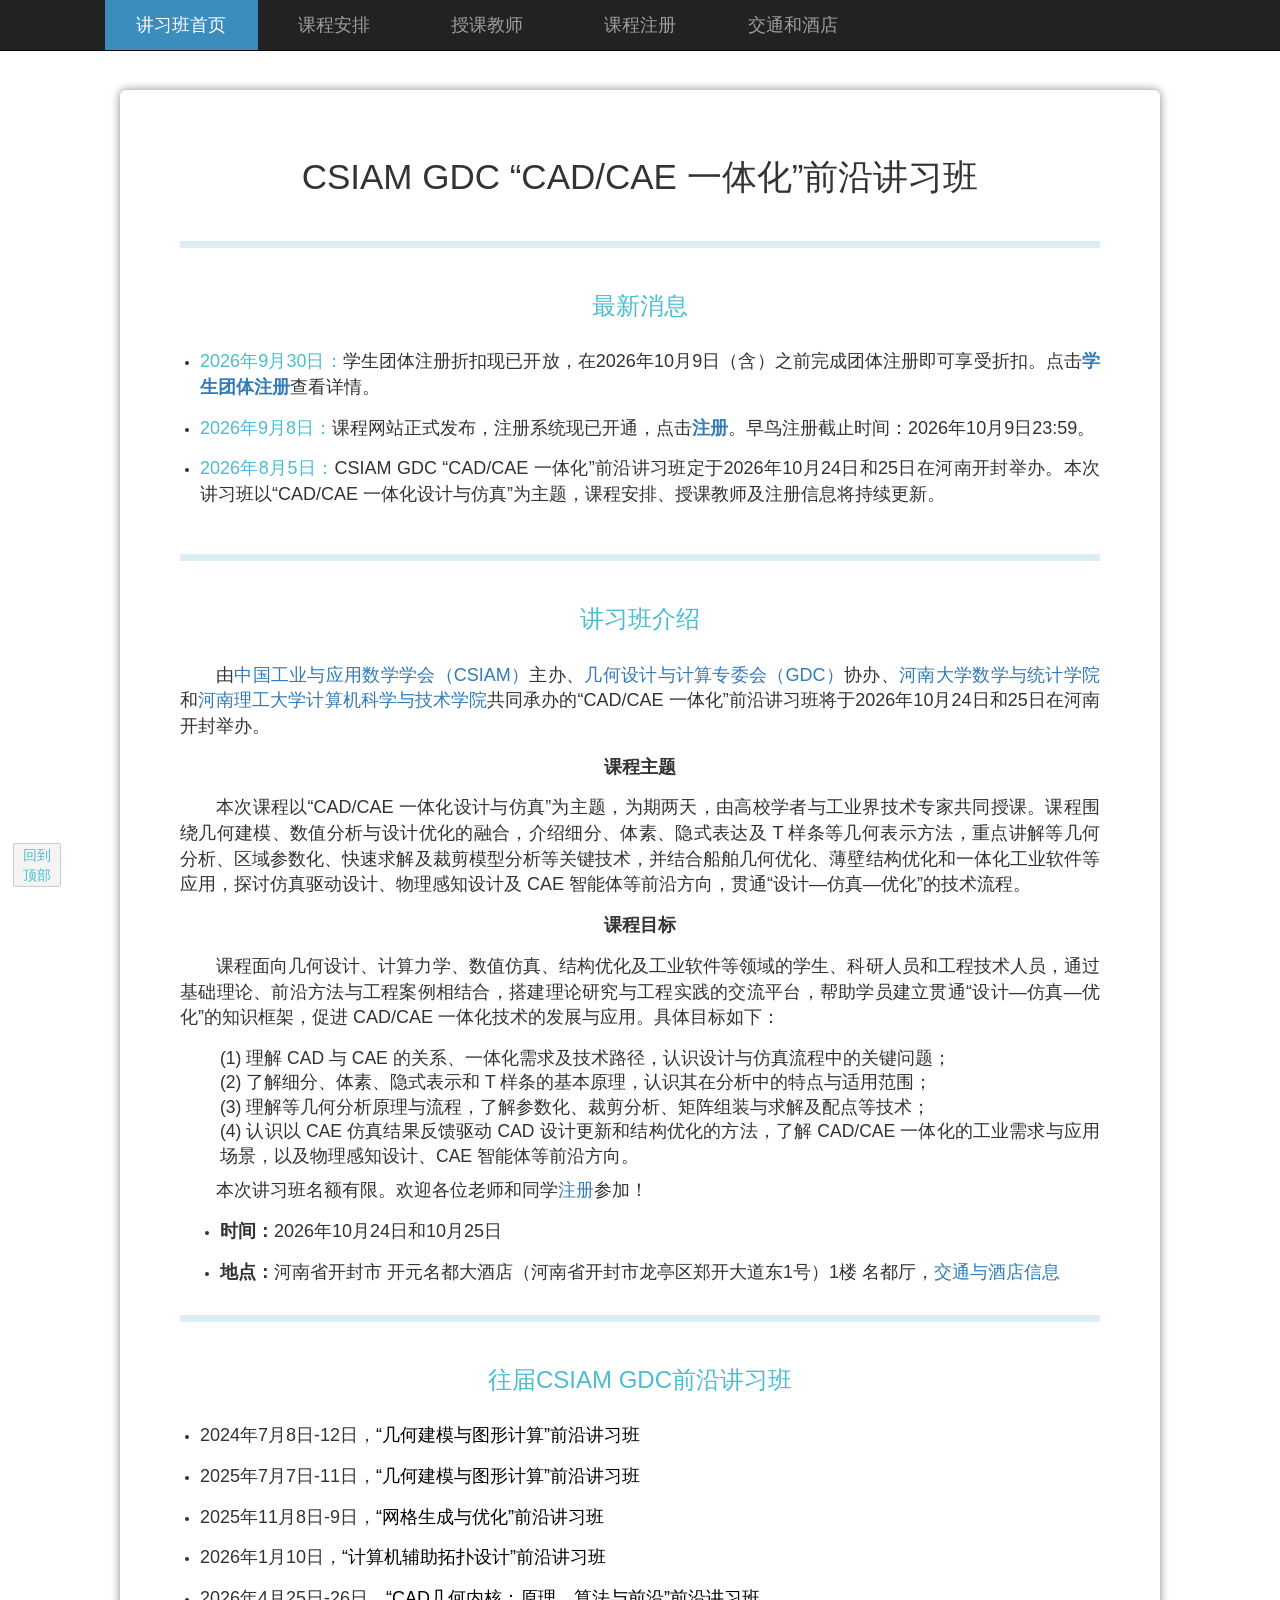
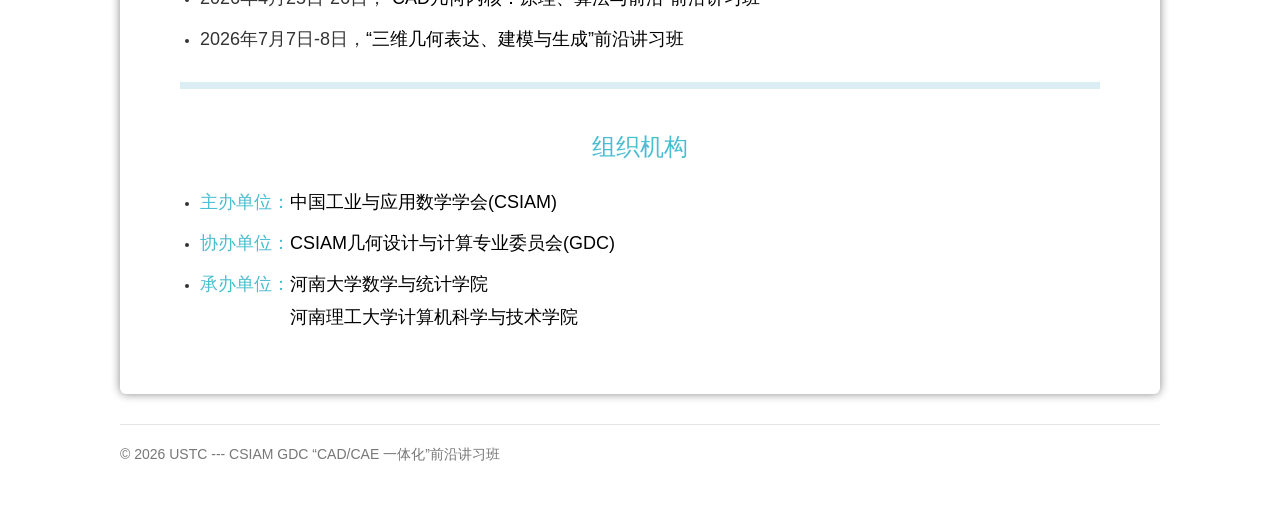
<file: index.html>
<!DOCTYPE html>
<html lang="en">

<head>
  <meta http-equiv="Content-Type" content="text/html; charset=UTF-8">

  <meta http-equiv="X-UA-Compatible" content="IE=edge">
  <meta name="viewport" content="width=device-width, initial-scale=1">
  <!-- The above 3 meta tags *must* come first in the head; any other head content must come *after* these tags -->
  <meta name="description" content="">
  <meta name="author" content="">
  <link rel="icon" href="./favicon.ico">

  <title>CSIAM GDC “CAD/CAE 一体化”前沿讲习班</title>

  <!-- Bootstrap core CSS -->
  <link href="./css_files/bootstrap.css" rel="stylesheet">

  <!-- IE10 viewport hack for Surface/desktop Windows 8 bug -->
  <link href="./css_files/ie10-viewport-bug-workaround.css" rel="stylesheet">

  <!-- Custom styles for this template -->
  <link href="./css_files/GAMES_style.css" rel="stylesheet">

  <!-- Just for debugging purposes. Don't actually copy these 2 lines! -->
  <!--[if lt IE 9]><script src="../../assets/js/ie8-responsive-file-warning.js"></script><![endif]-->
  <script src="./js_files/ie-emulation-modes-warning.js"></script>
  <script src="./js_files/buttom.js"></script>

  <!-- Bootstrap core CSS -->
  <link href="./css_files/bootstrap.css" rel="stylesheet">

  <!-- IE10 viewport hack for Surface/desktop Windows 8 bug -->
  <link href="./css_files/ie10-viewport-bug-workaround.css" rel="stylesheet">

  <!-- Custom styles for this template -->
  <link href="./css_files/GAMES_style.css" rel="stylesheet">


  <!-- 图片自适应 -->
  <style>
    .coverImg {
      object-fit: cover;
    }
  </style>

  <link href="./css_files/common.css" rel="stylesheet">
</head>

<body>

  <div class="trcontainer2" style="width:60px;position: fixed;bottom:0px;left:0px;margin:1%">
    <button id="top1"
      style="width:80%;color:#4bbdd0;border: 1px solid #ccc;border-radius: 5%;background-color: #f4f4f4;  padding: 1%;margin: 1%;display: block;"><span
        style="width:40%;margin-left:0%;margin-right:0%">回到<br>顶部</span></button>
  </div>


  <nav class="navbar navbar-inverse navbar-fixed-top">
    <div class="container">
      <div class="navbar-header">
        <button type="button" class="navbar-toggle collapsed" data-toggle="collapse" data-target="#navbar"
          aria-expanded="false" aria-controls="navbar">
          <span class="sr-only">Toggle navigation</span>
          <span class="icon-bar"></span>
          <span class="icon-bar"></span>
          <span class="icon-bar"></span>
        </button>

        <!--<a class="navbar-brand" href="#"></a>-->

      </div>
      <div id="navbar" class="collapse navbar-collapse">

        <ul class="nav navbar-nav">

          <li class="active"><a href="poster.html">讲习班首页</a></li>
          <li><a href="program.html">课程安排</a></li>
          <li><a href="speaker.html">授课教师</a></li>
          <li><a href="registration.html">课程注册</a></li>
          <li><a href="information.html">交通和酒店</a></li>
          <!-- <li><a href="http://staff.ustc.edu.cn/~lgliu/Courses/SummerSchool/USTC-summer-school.html">历年暑期课程</a></li> -->
          <!-- <li class="active"><a href="index.html" >“几何计算前沿”国际研讨会</a></li> -->
        </ul>
      </div>



      <!--/.nav-collapse -->
    </div>
  </nav>



  <div class="container">

    <div class="starter-template">

      <div class="jumbotron">

        <h1 style="font-size:35px;">
          CSIAM GDC “CAD/CAE 一体化”前沿讲习班
          <br>
        </h1>
        <!-- <h2 style="font-size:28px;">
          暨第十四届中国科学技术大学《计算机图形学前沿》暑期课程
        </h2> -->
        <br>
        <a id="top1_position" style="position:relative; top:-72px;   display: block; height: 0;"></a>

        <p style="font-size:10px;border-bottom: 7px solid rgb(218, 238, 243);"> <br></p>
        <br>
        <h4 style="color:#4bbdd0;">最新消息</h4>
        <br>
        <ul style="text-align:left;padding-left:20px;">
          <li>
            <p>
              <font style="color:#4bbdd0;font-weight:500;">2026年9月30日：</font>学生团体注册折扣现已开放，在2026年10月9日（含）之前完成团体注册即可享受折扣。点击<a href="./registration.html#group-registration"><strong>学生团体注册</strong></a>查看详情。
            </p>
          </li>
          <li>
            <p>
              <font style="color:#4bbdd0;font-weight:500;">2026年9月8日：</font>课程网站正式发布，注册系统现已开通，点击<a href="./registration.html"><strong>注册</strong></a>。早鸟注册截止时间：2026年10月9日23:59。
            </p>
          </li>
          <li>
            <p>
              <font style="color:#4bbdd0;font-weight:500;">2026年8月5日：</font>CSIAM
              GDC “CAD/CAE 一体化”前沿讲习班定于2026年10月24日和25日在河南开封举办。本次讲习班以“CAD/CAE 一体化设计与仿真”为主题，课程安排、授课教师及注册信息将持续更新。
            </p>
          </li>
        </ul>
        <p style="font-size:22px;border-bottom: 7px solid rgb(218, 238, 243);"> <br></p>
        <br>
        <h4 style="color:#4bbdd0;">讲习班介绍</h4>
        <br>

        <p style="text-indent:36px;word-break: normal; ">
          由<a href="http://www.csiam.org.cn/" target="_blank">中国工业与应用数学学会（CSIAM）</a>主办、<a
            href="https://csiam.org.cn/1093/index.html" target="_blank">几何设计与计算专委会（GDC）</a>协办、<a
            href="https://maths.henu.edu.cn/" target="_blank">河南大学数学与统计学院</a>和<a href="https://cst.hpu.edu.cn/" target="_blank">河南理工大学计算机科学与技术学院</a>共同承办的“CAD/CAE 一体化”前沿讲习班将于2026年10月24日和25日在河南开封举办。
        </p>
        <p style="text-align:center;">
          <strong>课程主题</strong>
        </p>
        <p style="text-indent:36px;">
          本次课程以“CAD/CAE 一体化设计与仿真”为主题，为期两天，由高校学者与工业界技术专家共同授课。课程围绕几何建模、数值分析与设计优化的融合，介绍细分、体素、隐式表达及 T 样条等几何表示方法，重点讲解等几何分析、区域参数化、快速求解及裁剪模型分析等关键技术，并结合船舶几何优化、薄壁结构优化和一体化工业软件等应用，探讨仿真驱动设计、物理感知设计及 CAE 智能体等前沿方向，贯通“设计—仿真—优化”的技术流程。
        </p>

        <p style="text-align:center;">
          <strong>课程目标</strong>
        </p>
        <p style="text-indent:36px;">
          课程面向几何设计、计算力学、数值仿真、结构优化及工业软件等领域的学生、科研人员和工程技术人员，通过基础理论、前沿方法与工程案例相结合，搭建理论研究与工程实践的交流平台，帮助学员建立贯通“设计—仿真—优化”的知识框架，促进 CAD/CAE 一体化技术的发展与应用。具体目标如下：
        </p>
        <ul style="text-align:left;list-style-type:none;font-size:17.5px;font-weight:200;line-height:1.4;">
          <li>(1) 理解 CAD 与 CAE 的关系、一体化需求及技术路径，认识设计与仿真流程中的关键问题；</li>
          <li>(2) 了解细分、体素、隐式表示和 T 样条的基本原理，认识其在分析中的特点与适用范围；</li>
          <li>(3) 理解等几何分析原理与流程，了解参数化、裁剪分析、矩阵组装与求解及配点等技术；</li>
          <li>(4) 认识以 CAE 仿真结果反馈驱动 CAD 设计更新和结构优化的方法，了解 CAD/CAE 一体化的工业需求与应用场景，以及物理感知设计、CAE 智能体等前沿方向。</li>
        </ul>
        <p style="text-indent:36px;">
          本次讲习班名额有限。欢迎各位老师和同学<a href="./registration.html" target="_blank">注册</a>参加！
        </p>
        <p style="text-indent:36px;">
          <!-- <strong>一、讲习班时间及地点</strong>-->
        <ul>
          <li>
            <p><strong>时间：</strong>2026年10月24日和10月25日</p>
          </li>
          <li>
            <p><strong>地点：</strong>河南省开封市 开元名都大酒店（河南省开封市龙亭区郑开大道东1号）1楼 名都厅，<a href="./information.html">交通与酒店信息</a></p>
          </li>
        </ul>
        </p>
        <!-- <p style="text-indent:36px;">
              <strong>二、注册费： 500元/人。注：</strong>
              <ul>
                <li>
                    <p>1、费用包含餐饮、茶歇、资料等。研习班期间交通及住宿自理；</p>
                </li>
                <li>
                    <p>2、注册截止时间为2024年7月1日，注册名额有限，人数报满即停止注册。</p>
                </li>
            </ul>
            </p>-->
        <!-- /.container -->
        <!--  <p style="text-indent:36px;">
              <strong>三、讲习班内容与讲者</strong>
              <ul>
                <li>
                    <p>1、<a href="program.html" target="_blank">授课内容</a>；</p>
                </li>
                <li>
                    <p>2、<a href="speaker.html" target="_blank">讲者介绍</a>。</p>
                </li>
            </ul>
            </p>-->

        <p style="font-size:10px;border-bottom: 7px solid rgb(218, 238, 243);"> <br></p>
        <br>
        <h4 style="color:#4bbdd0;">往届CSIAM GDC前沿讲习班</h4>
        <br>
        <ul style="text-align:left;padding-left:20px;">
          <li>
            <p>2024年7月8日-12日，<a style="color:#000000;font-weight:400;"
                href="https://ustc-gcl-f.github.io/course/SGGC_2024/poster.html">“几何建模与图形计算”前沿讲习班</a></p>
          </li>
          <li>
            <p>2025年7月7日-11日，<a style="color:#000000;font-weight:400;"
                href="http://staff.ustc.edu.cn/~fuxm/course/SGGC_2025/poster.html">“几何建模与图形计算”前沿讲习班</a></p>
          </li>
          <li>
            <p>2025年11月8日-9日，<a style="color:#000000;font-weight:400;"
                href="https://irc.cs.sdu.edu.cn/CSIAM_GDC_symposium/index.html">“网格生成与优化”前沿讲习班</a></p>
          </li>
          <li>
            <p>2026年1月10日，<a style="color:#000000;font-weight:400;"
                href="http://gcl.ustc.edu.cn/static/2026-Persistent-Homology-Web/index.html">“计算机辅助拓扑设计”前沿讲习班</a></p>
          </li>
          <li>
            <p>2026年4月25日-26日，<a style="color:#000000;font-weight:400;"
                href="http://mmrc.iss.ac.cn/CSIAM_GDC_symposium/index.html">“CAD几何内核：原理、算法与前沿”前沿讲习班</a></p>
          </li>
          <li>
            <p>2026年7月7日-8日，<a style="color:#000000;font-weight:400;"
                href="http://gcl.ustc.edu.cn/static/GRMG2026/index.html">“三维几何表达、建模与生成”前沿讲习班</a></p>
          </li>
        </ul>

        <p style="font-size:10px;border-bottom: 7px solid rgb(218, 238, 243);"> <br></p>
        <br>
        <h4 style="color:#4bbdd0;">组织机构</h4>
        <br>
        <ul style="text-align:left;padding-left:20px;">
          <li>
            <p>
              <font style="color:#4bbdd0;font-weight:500;">主办单位：</font><a style="color:#000000;font-weight:400;"
                href="http://www.csiam.org.cn/">中国工业与应用数学学会(CSIAM)</a>
            </p>
          </li>
          <li>
            <p>
              <font style="color:#4bbdd0;font-weight:500;">协办单位：</font><a style="color:#000000;font-weight:400;"
                href="https://csiam.org.cn/1093/index.html">CSIAM几何设计与计算专业委员会(GDC)</a>
            </p>
          </li>
          <li>
            <p>
              <font style="color:#4bbdd0;font-weight:500;">承办单位：</font><span style="display:inline-block;vertical-align:top;">
                <a style="display:block;margin-bottom:8px;color:#000000;font-weight:400;" href="https://maths.henu.edu.cn/">河南大学数学与统计学院</a>
                <a style="display:block;color:#000000;font-weight:400;" href="https://cst.hpu.edu.cn/">河南理工大学计算机科学与技术学院</a>
              </span>
            </p>
          </li>
        </ul>



      </div>



      <footer class="footer">
        <p>© 2026 USTC --- CSIAM GDC “CAD/CAE 一体化”前沿讲习班</p>
      </footer>


    </div>

  </div>
  <!-- /.container -->
  <!-- Bootstrap core JavaScript
    ================================================== -->
  <!-- Placed at the end of the document so the pages load faster -->
  <script src="./js_files/jquery.min.js"></script>
  <script>
    window.jQuery || document.write('<script src="js/vendor/jquery.min.js?version=2.0.02"><\/script>')
  </script>
  <script src="./js_files/bootstrap.min.js"></script>
  <script src="./js_files/docs.min.js"></script>

  <!-- IE10 viewport hack for Surface/desktop Windows 8 bug -->
  <script src="./js_files/ie10-viewport-bug-workaround.js"></script>

</body>

</html>
</file>
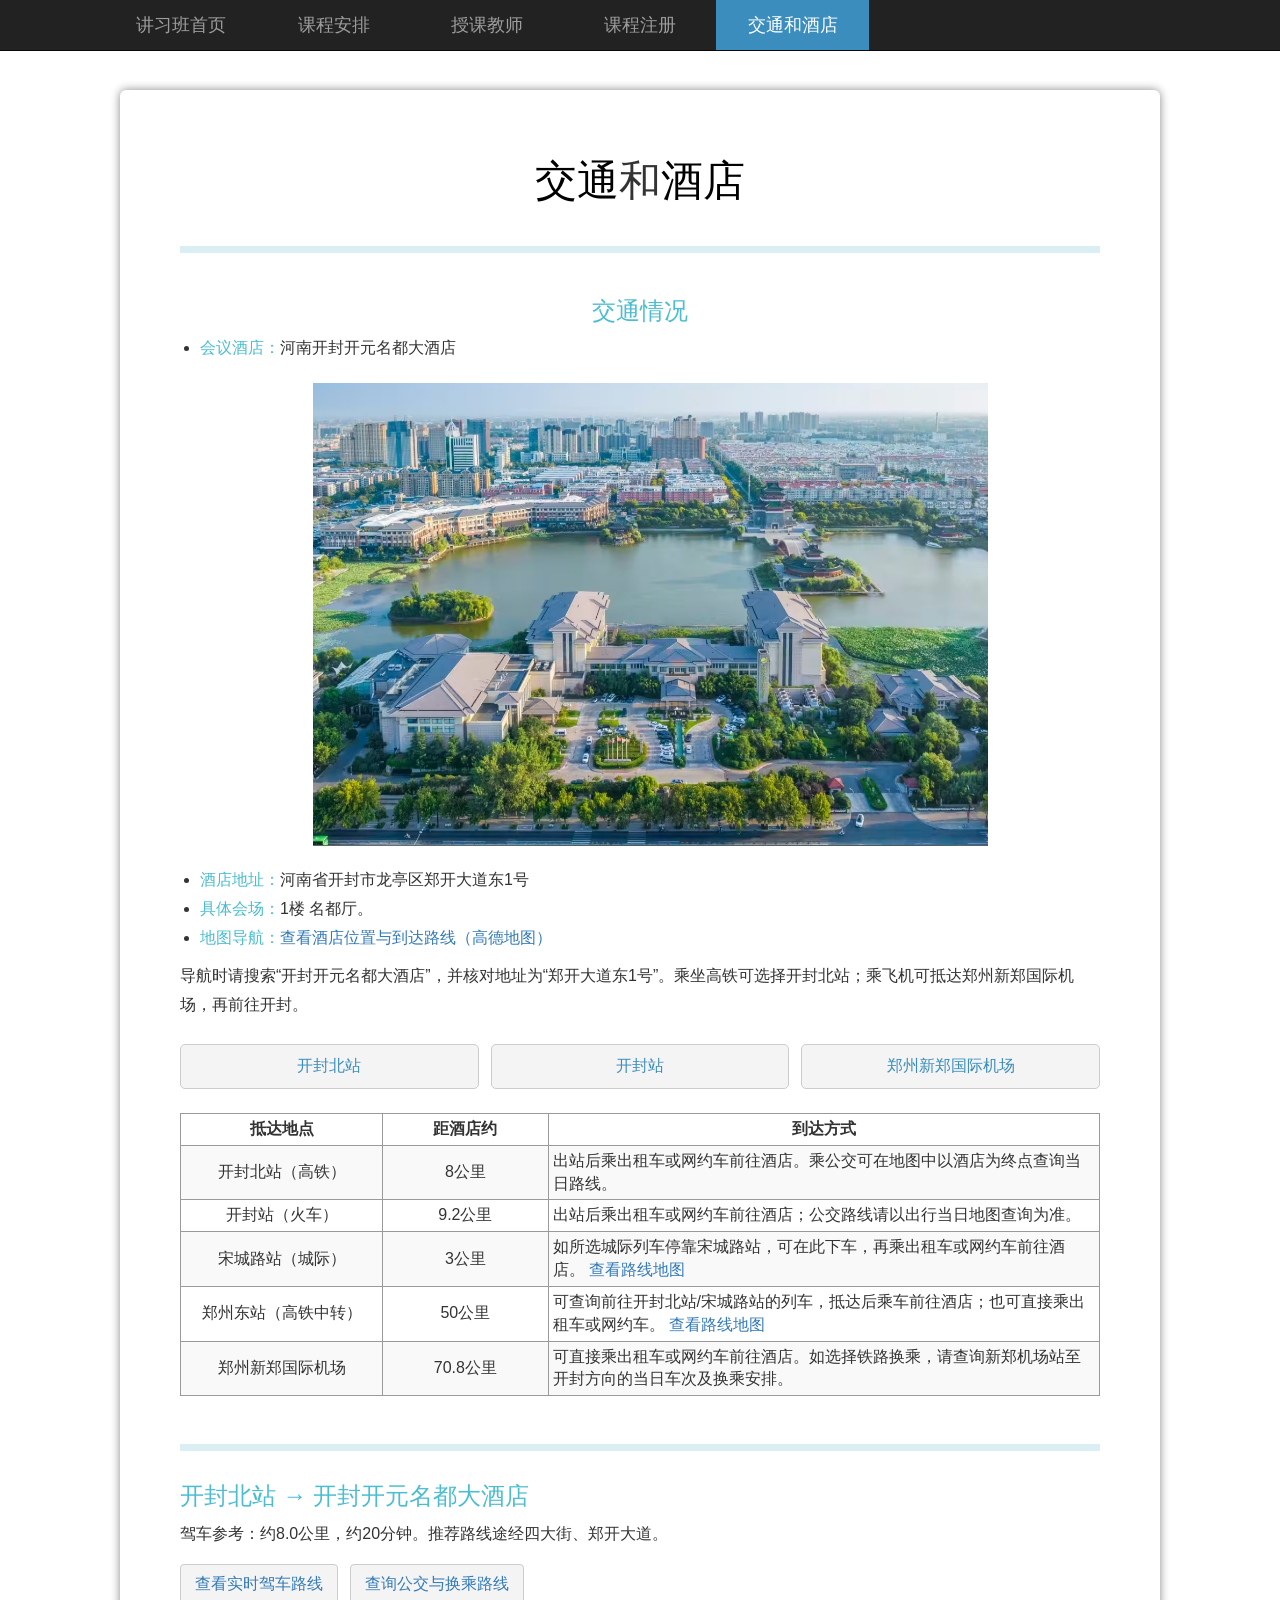
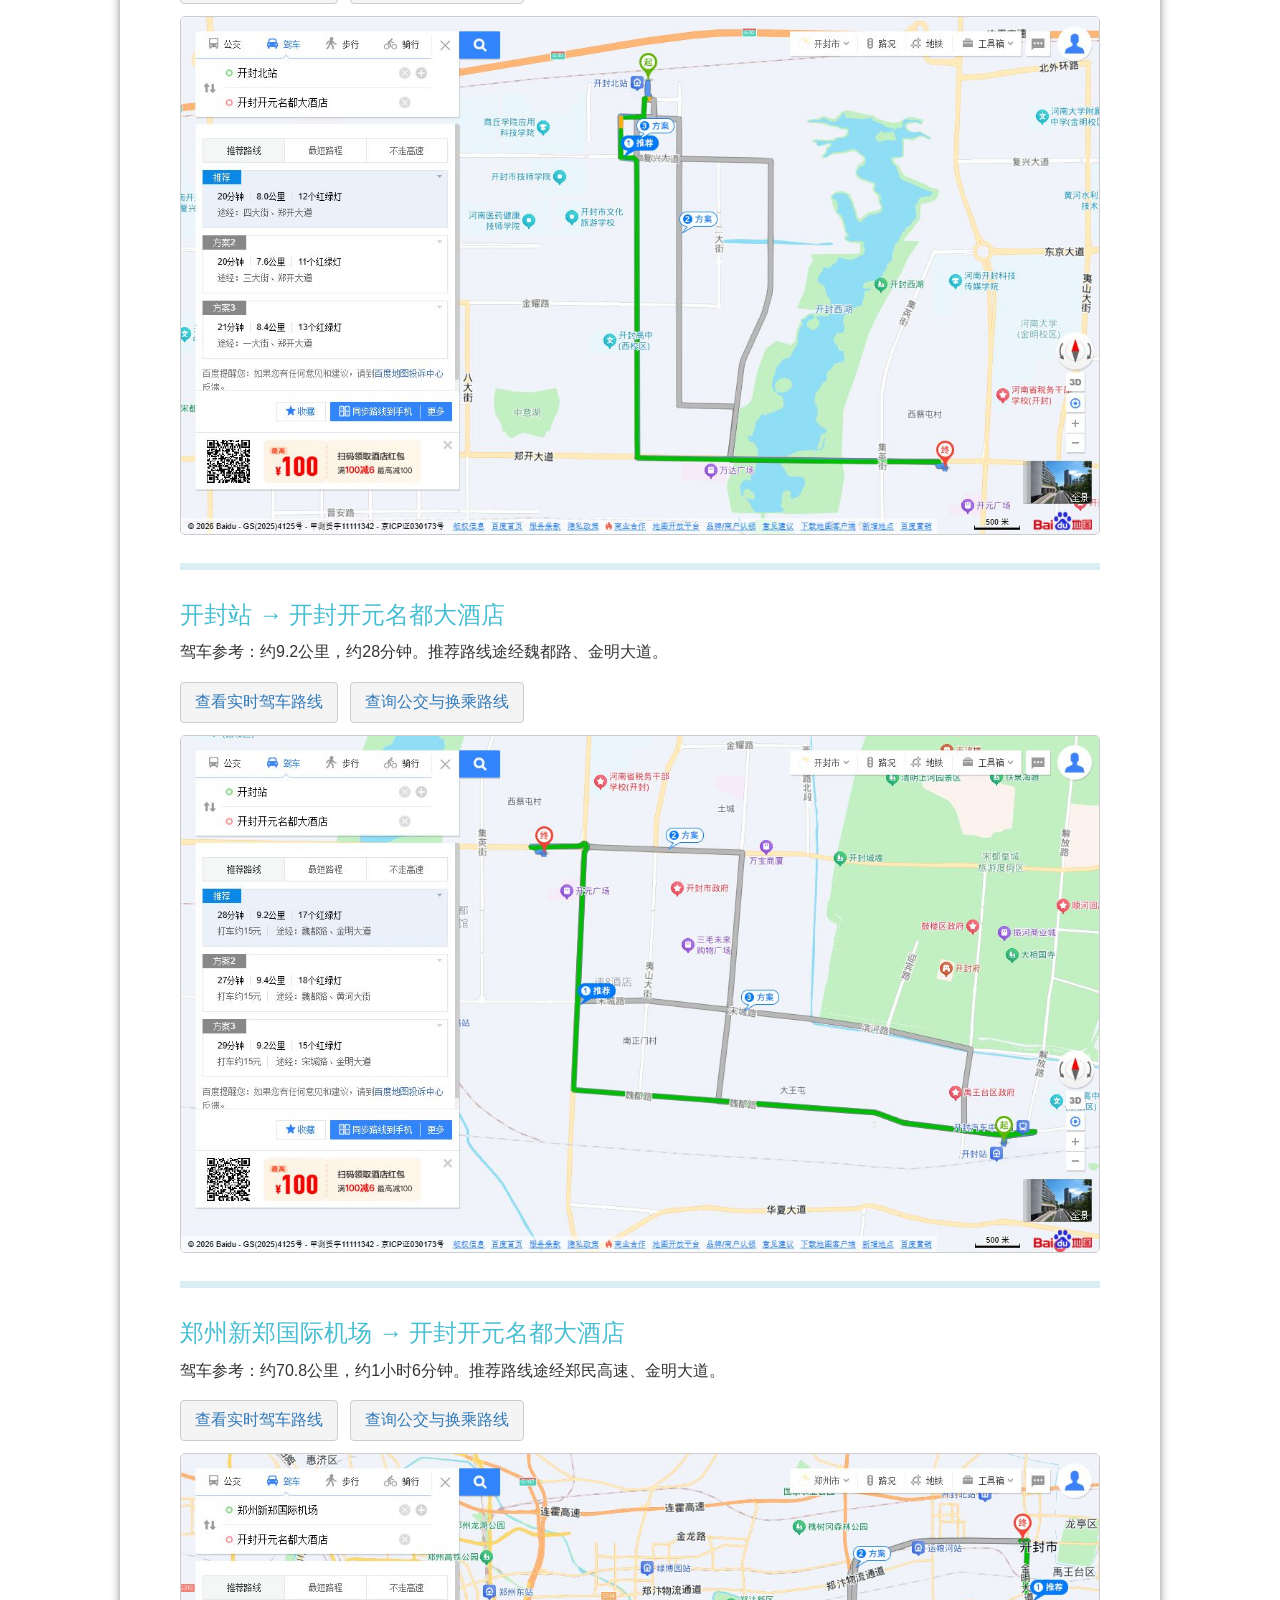
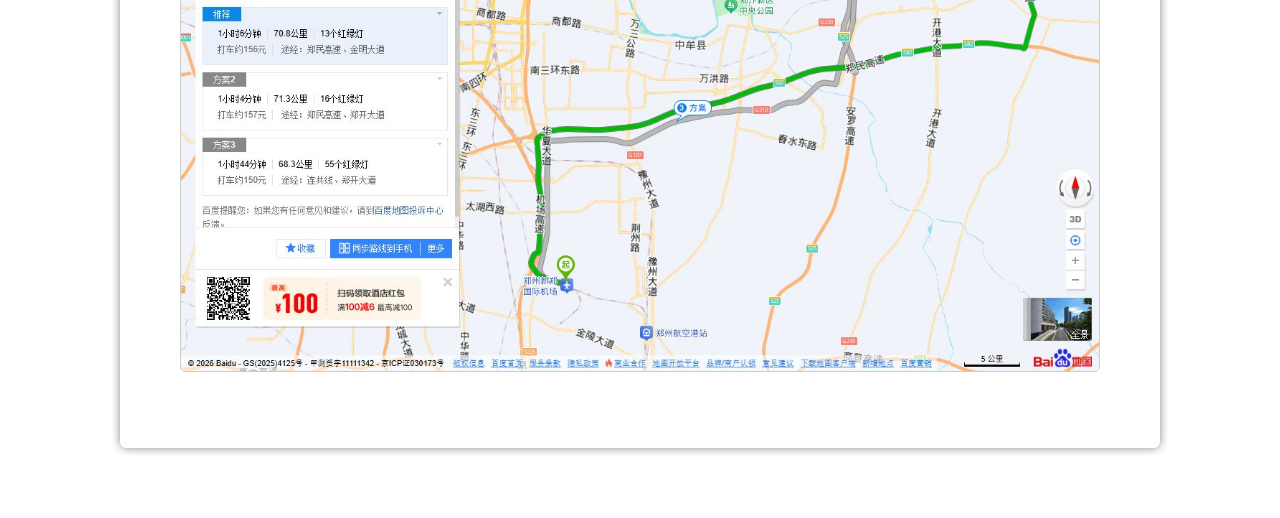
<file: information.html>
<!DOCTYPE html>
<!-- saved from url=(0101)./information.html -->
<html lang="zh-CN">

<head>
  <meta http-equiv="Content-Type" content="text/html; charset=UTF-8">

  <meta http-equiv="X-UA-Compatible" content="IE=edge">
  <meta name="viewport" content="width=device-width, initial-scale=1">
  <!-- The above 3 meta tags *must* come first in the head; any other head content must come *after* these tags -->
  <meta name="description" content="">
  <meta name="author" content="">
  <link rel="icon" href="./favicon.ico">

  <title>“CAD/CAE 一体化”前沿讲习班</title>

  <!-- Bootstrap core CSS -->
  <link href="./css_files/bootstrap.css" rel="stylesheet">

  <!-- IE10 viewport hack for Surface/desktop Windows 8 bug -->
  <link href="./css_files/ie10-viewport-bug-workaround.css" rel="stylesheet">

  <!-- Custom styles for this template -->
  <link href="./css_files/GAMES_style.css" rel="stylesheet">
  <link href="./css_files/GAMES_Mobile_style.css" rel="stylesheet">

  <!-- Just for debugging purposes. Don't actually copy these 2 lines! -->
  <!--[if lt IE 9]><script src="../../assets/js/ie8-responsive-file-warning.js"></script><![endif]-->
  <script src="./js_files/ie-emulation-modes-warning.js"></script>

  <!-- HTML5 shim and Respond.js for IE8 support of HTML5 elements and media queries -->
  <!--[if lt IE 9]>
      <script src="https://oss.maxcdn.com/html5shiv/3.7.3/html5shiv.min.js"></script>
      <script src="https://oss.maxcdn.com/respond/1.4.2/respond.min.js"></script>
    <![endif]-->

  <link href="./css_files/common.css" rel="stylesheet">

  <style>
    .travel-nav { display:flex; flex-wrap:wrap; gap:12px; margin:24px 0; }
    .travel-nav a { flex:1 1 180px; padding:10px 14px; color:#3b8dbd; border:1px solid #ccc; border-radius:5px; background:#f4f4f4; font-size:16px; }
    .travel-route { margin:28px 0; padding-top:22px; border-top:7px solid rgb(218,238,243); scroll-margin-top:80px; }
    .travel-route h4 { color:#4bbdd0; text-align:left; }
    .travel-route p, .travel-route li { font-size:16px; font-weight:300; line-height:1.8; text-align:left; }
    .travel-route img { display:block; width:100%; height:auto; border:1px solid #ccc; border-radius:5px; }
    .travel-route figcaption { margin-top:8px; font-size:14px; font-weight:300; line-height:1.6; text-align:left; }
    .route-links { display:flex; flex-wrap:wrap; gap:12px; margin:12px 0; }
    .route-links a { display:inline-block; padding:8px 14px; border:1px solid #ccc; border-radius:4px; font-size:16px; background:#f4f4f4; }
  </style>
</head>

<body>

  <nav class="navbar navbar-inverse navbar-fixed-top">
    <div class="container">
      <div class="navbar-header">
        <button type="button" class="navbar-toggle collapsed" data-toggle="collapse" data-target="#navbar"
          aria-expanded="false" aria-controls="navbar">
          <span class="sr-only">Toggle navigation</span>
          <span class="icon-bar"></span>
          <span class="icon-bar"></span>
          <span class="icon-bar"></span>
        </button>

        <!--<a class="navbar-brand" href="#"></a>-->

      </div>
      <div id="navbar" class="collapse navbar-collapse">

        <ul class="nav navbar-nav">

          <li><a href="./index.html">讲习班首页</a></li>
          <li><a href="./program.html">课程安排</a></li>
          <li><a href="./speaker.html">授课教师</a></li>
          <li><a href="./registration.html">课程注册</a></li>
          <li class="active"><a href="./information.html">交通和酒店</a></li>
          <!-- <li><a href="./online.html">在线信息</a></li>
          <li><a href="http://staff.ustc.edu.cn/~lgliu/Courses/SummerSchool/USTC-summer-school.html" target="_blank">历年暑期课程</a></li>-->

        </ul>
      </div>
      <!--/.nav-collapse -->
    </div>
  </nav>

  <div class="container">

    <div class="starter-template">

      <div class="jumbotron">
        <h1 style="font-size:42px"><a style="color:#000000;" href="./information.html#jiaotong">交通</a>和<a
            style="color:#000000;txt-decoration:underline;" href="./information.html#jiudian">酒店</a></h1>
        <p style="font-size:22px;border-bottom: 7px solid rgb(218, 238, 243);"> <br></p>
        <br>


        <a id="jiaotong" style="position:relative; top:-72px; display:block; height:0;"></a>
        <h4 style="color:#4bbdd0;">交通情况</h4>
        <ul style="text-align:left;padding-left:20px;font-size:16px;font-weight:300;line-height:1.8;">
          <li id="jiudian" style="scroll-margin-top:80px;"><span style="color:#4bbdd0;font-weight:500;">会议酒店：</span>河南开封开元名都大酒店
            <p style="margin:20px 0;"><img src="./information_files/kaifeng-hotel-photo.jpg?v=20260928-2" width="1256" height="862" alt="河南开封开元名都大酒店及金明池全景" loading="lazy" style="display:block;width:75%;max-width:700px;height:auto;margin:0 auto;"></p>
          </li>
          <li><span style="color:#4bbdd0;font-weight:500;">酒店地址：</span>河南省开封市龙亭区郑开大道东1号</li>
          <li><span style="color:#4bbdd0;font-weight:500;">具体会场：</span>1楼 名都厅。</li>
          <li><span style="color:#4bbdd0;font-weight:500;">地图导航：</span><a href="https://ditu.amap.com/place/B017A00OV0" target="_blank" rel="noopener noreferrer">查看酒店位置与到达路线（高德地图）</a></li>
        </ul>
        <p style="font-size:16px;font-weight:300;text-align:left;line-height:1.8;">导航时请搜索“开封开元名都大酒店”，并核对地址为“郑开大道东1号”。乘坐高铁可选择开封北站；乘飞机可抵达郑州新郑国际机场，再前往开封。</p>
        <nav class="travel-nav" aria-label="到达路线"><a href="#kaifeng-north-route">开封北站</a><a href="#kaifeng-station-route">开封站</a><a href="#xinzheng-airport-route">郑州新郑国际机场</a></nav>
        <div class="tableA">
          <table class="table table-striped" style="font-size:16px;font-weight:300;line-height:1.8;">
            <thead><tr><th scope="col" style="width:22%;">抵达地点</th><th scope="col" style="width:18%;">距酒店约</th><th scope="col">到达方式</th></tr></thead>
            <tbody>
              <tr><td>开封北站（高铁）</td><td>8公里</td><td style="text-align:left;">出站后乘出租车或网约车前往酒店。乘公交可在地图中以酒店为终点查询当日路线。</td></tr>
              <tr><td>开封站（火车）</td><td>9.2公里</td><td style="text-align:left;">出站后乘出租车或网约车前往酒店；公交路线请以出行当日地图查询为准。</td></tr>
              <tr><td>宋城路站（城际）</td><td>3公里</td><td style="text-align:left;">如所选城际列车停靠宋城路站，可在此下车，再乘出租车或网约车前往酒店。 <a href="https://api.map.baidu.com/direction?origin=%E5%AE%8B%E5%9F%8E%E8%B7%AF%E7%AB%99&amp;destination=%E5%BC%80%E5%B0%81%E5%BC%80%E5%85%83%E5%90%8D%E9%83%BD%E5%A4%A7%E9%85%92%E5%BA%97&amp;mode=driving&amp;region=%E5%BC%80%E5%B0%81&amp;output=html&amp;src=webapp.cadcae2026.travel" target="_blank" rel="noopener noreferrer">查看路线地图</a></td></tr>
              <tr><td>郑州东站（高铁中转）</td><td>50公里</td><td style="text-align:left;">可查询前往开封北站/宋城路站的列车，抵达后乘车前往酒店；也可直接乘出租车或网约车。 <a href="https://api.map.baidu.com/direction?origin=%E9%83%91%E5%B7%9E%E4%B8%9C%E7%AB%99&amp;destination=%E5%BC%80%E5%B0%81%E5%BC%80%E5%85%83%E5%90%8D%E9%83%BD%E5%A4%A7%E9%85%92%E5%BA%97&amp;mode=driving&amp;region=%E5%BC%80%E5%B0%81&amp;output=html&amp;src=webapp.cadcae2026.travel" target="_blank" rel="noopener noreferrer">查看路线地图</a></td></tr>
              <tr><td>郑州新郑国际机场</td><td>70.8公里</td><td style="text-align:left;">可直接乘出租车或网约车前往酒店。如选择铁路换乘，请查询新郑机场站至开封方向的当日车次及换乘安排。</td></tr>
            </tbody>
          </table>
        </div>
        <section id="kaifeng-north-route" class="travel-route">
          <h4>开封北站 → 开封开元名都大酒店</h4>
          <p>驾车参考：约8.0公里，约20分钟。推荐路线途经四大街、郑开大道。</p>
          <div class="route-links"><a href="https://j.map.baidu.com/t/07u9dv" target="_blank" rel="noopener noreferrer">查看实时驾车路线</a><a href="https://api.map.baidu.com/direction?origin=%E5%BC%80%E5%B0%81%E5%8C%97%E7%AB%99&amp;destination=%E5%BC%80%E5%B0%81%E5%BC%80%E5%85%83%E5%90%8D%E9%83%BD%E5%A4%A7%E9%85%92%E5%BA%97&amp;mode=transit&amp;region=%E5%BC%80%E5%B0%81&amp;output=html&amp;src=webapp.cadcae2026.travel" target="_blank" rel="noopener noreferrer">查询公交与换乘路线</a></div>
          <figure><a href="./information_files/kaifeng-north-route.png" target="_blank" rel="noopener noreferrer" aria-label="放大开封北站到酒店路线图"><img src="./information_files/kaifeng-north-route.png" alt="开封北站到开封开元名都大酒店的百度地图驾车路线" width="1280" height="720" loading="lazy"></a></figure>
        </section>
        <section id="kaifeng-station-route" class="travel-route">
          <h4>开封站 → 开封开元名都大酒店</h4>
          <p>驾车参考：约9.2公里，约28分钟。推荐路线途经魏都路、金明大道。</p>
          <div class="route-links"><a href="https://j.map.baidu.com/t/HTx9dv" target="_blank" rel="noopener noreferrer">查看实时驾车路线</a><a href="https://api.map.baidu.com/direction?origin=%E5%BC%80%E5%B0%81%E7%AB%99&amp;destination=%E5%BC%80%E5%B0%81%E5%BC%80%E5%85%83%E5%90%8D%E9%83%BD%E5%A4%A7%E9%85%92%E5%BA%97&amp;mode=transit&amp;region=%E5%BC%80%E5%B0%81&amp;output=html&amp;src=webapp.cadcae2026.travel" target="_blank" rel="noopener noreferrer">查询公交与换乘路线</a></div>
          <figure><a href="./information_files/kaifeng-station-route.png" target="_blank" rel="noopener noreferrer" aria-label="放大开封站到酒店路线图"><img src="./information_files/kaifeng-station-route.png" alt="开封站到开封开元名都大酒店的百度地图驾车路线" width="1280" height="720" loading="lazy"></a></figure>
        </section>
        <section id="xinzheng-airport-route" class="travel-route">
          <h4>郑州新郑国际机场 → 开封开元名都大酒店</h4>
          <p>驾车参考：约70.8公里，约1小时6分钟。推荐路线途经郑民高速、金明大道。</p>
          <div class="route-links"><a href="https://j.map.baidu.com/t/Tse9dv" target="_blank" rel="noopener noreferrer">查看实时驾车路线</a><a href="https://api.map.baidu.com/direction?origin=%E9%83%91%E5%B7%9E%E6%96%B0%E9%83%91%E5%9B%BD%E9%99%85%E6%9C%BA%E5%9C%BA&amp;destination=%E5%BC%80%E5%B0%81%E5%BC%80%E5%85%83%E5%90%8D%E9%83%BD%E5%A4%A7%E9%85%92%E5%BA%97&amp;mode=transit&amp;region=%E5%BC%80%E5%B0%81&amp;output=html&amp;src=webapp.cadcae2026.travel" target="_blank" rel="noopener noreferrer">查询公交与换乘路线</a></div>
          <figure><a href="./information_files/xinzheng-airport-route.png" target="_blank" rel="noopener noreferrer" aria-label="放大郑州新郑国际机场到酒店路线图"><img src="./information_files/xinzheng-airport-route.png" alt="郑州新郑国际机场到开封开元名都大酒店的百度地图驾车路线" width="1280" height="720" loading="lazy"></a></figure>
        </section>
      </div>
    </div>
  </div>

  <!-- /.container -->


  <!-- Bootstrap core JavaScript
    ================================================== -->
  <!-- Placed at the end of the document so the pages load faster -->
  <script src="./js_files/jquery.min.js"></script>
  <script>
    window.jQuery || document.write('<script src="js/vendor/jquery.min.js?version=2.0.02"><\/script>')
  </script>
  <script src="./js_files/bootstrap.min.js"></script>
  <script src="./js_files/docs.min.js"></script>

  <!-- IE10 viewport hack for Surface/desktop Windows 8 bug -->
  <script src="./js_files/ie10-viewport-bug-workaround.js"></script>

</body>

</html>
</file>
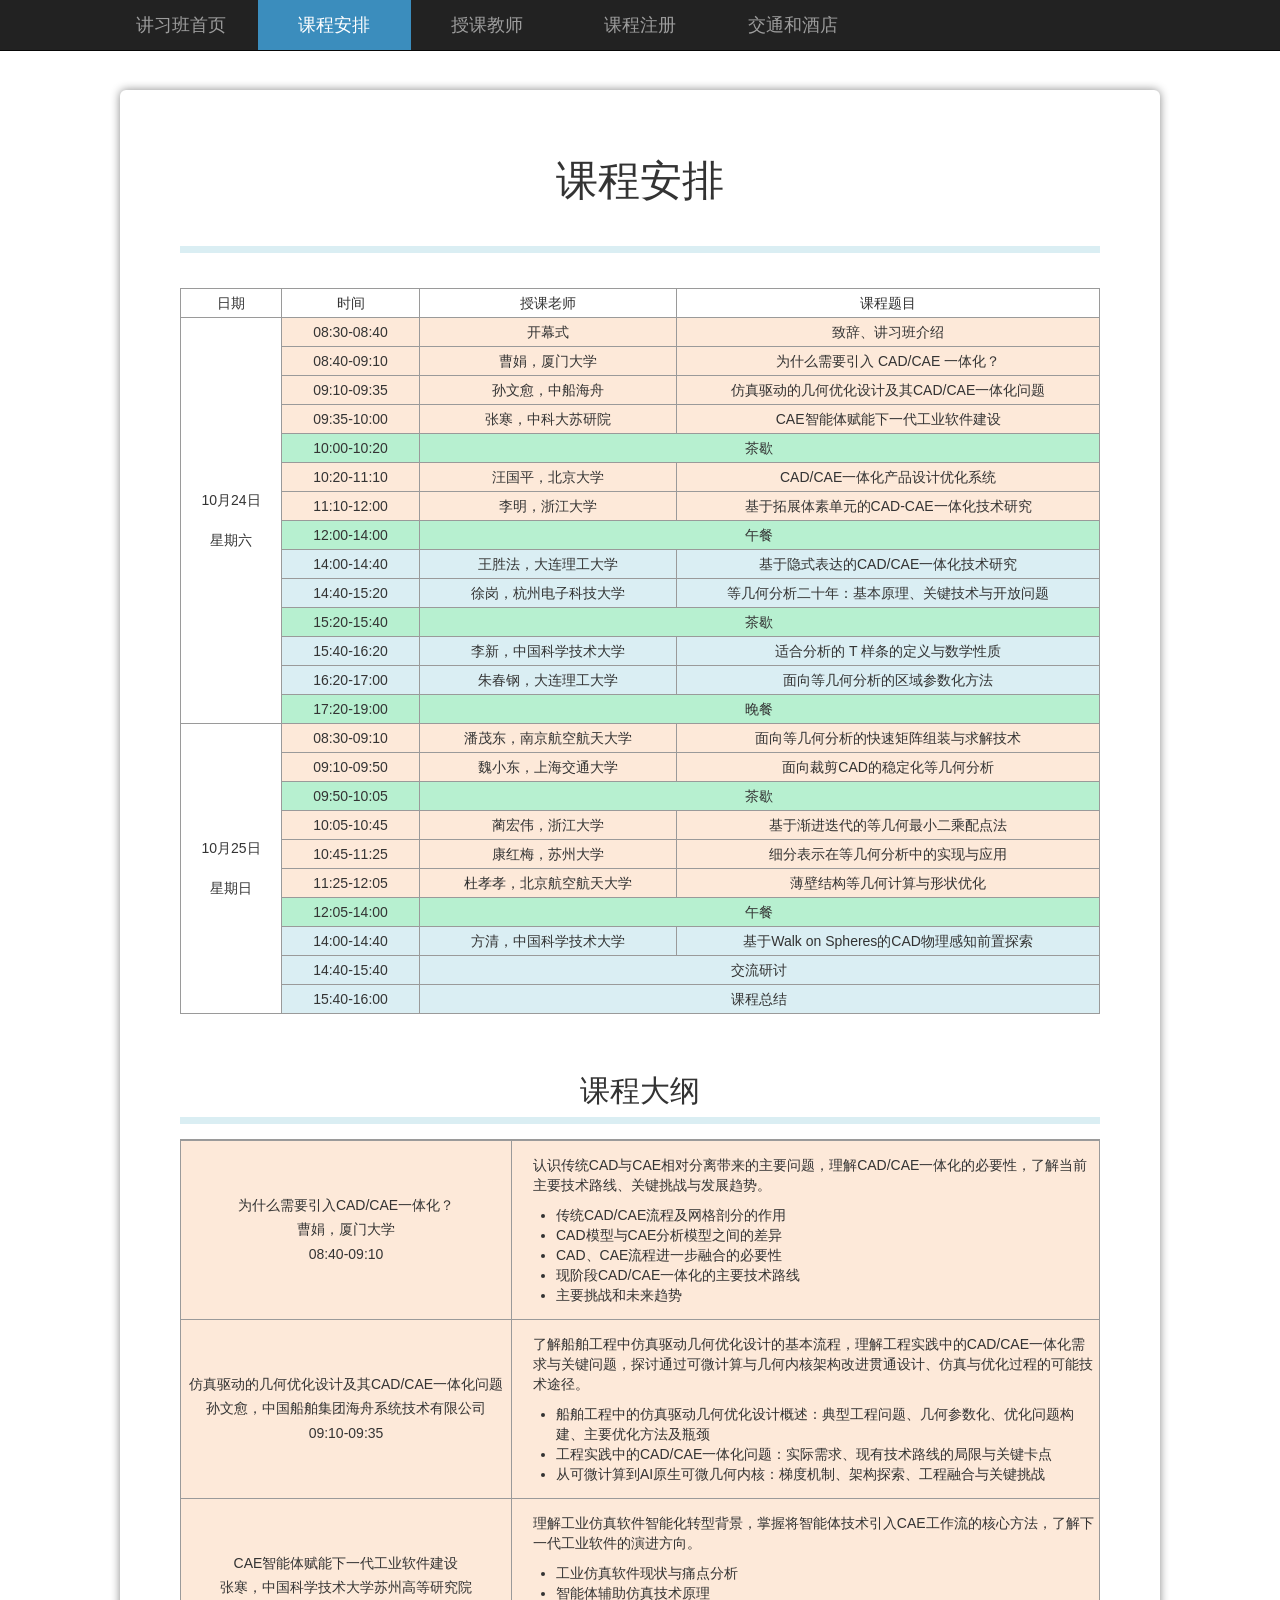
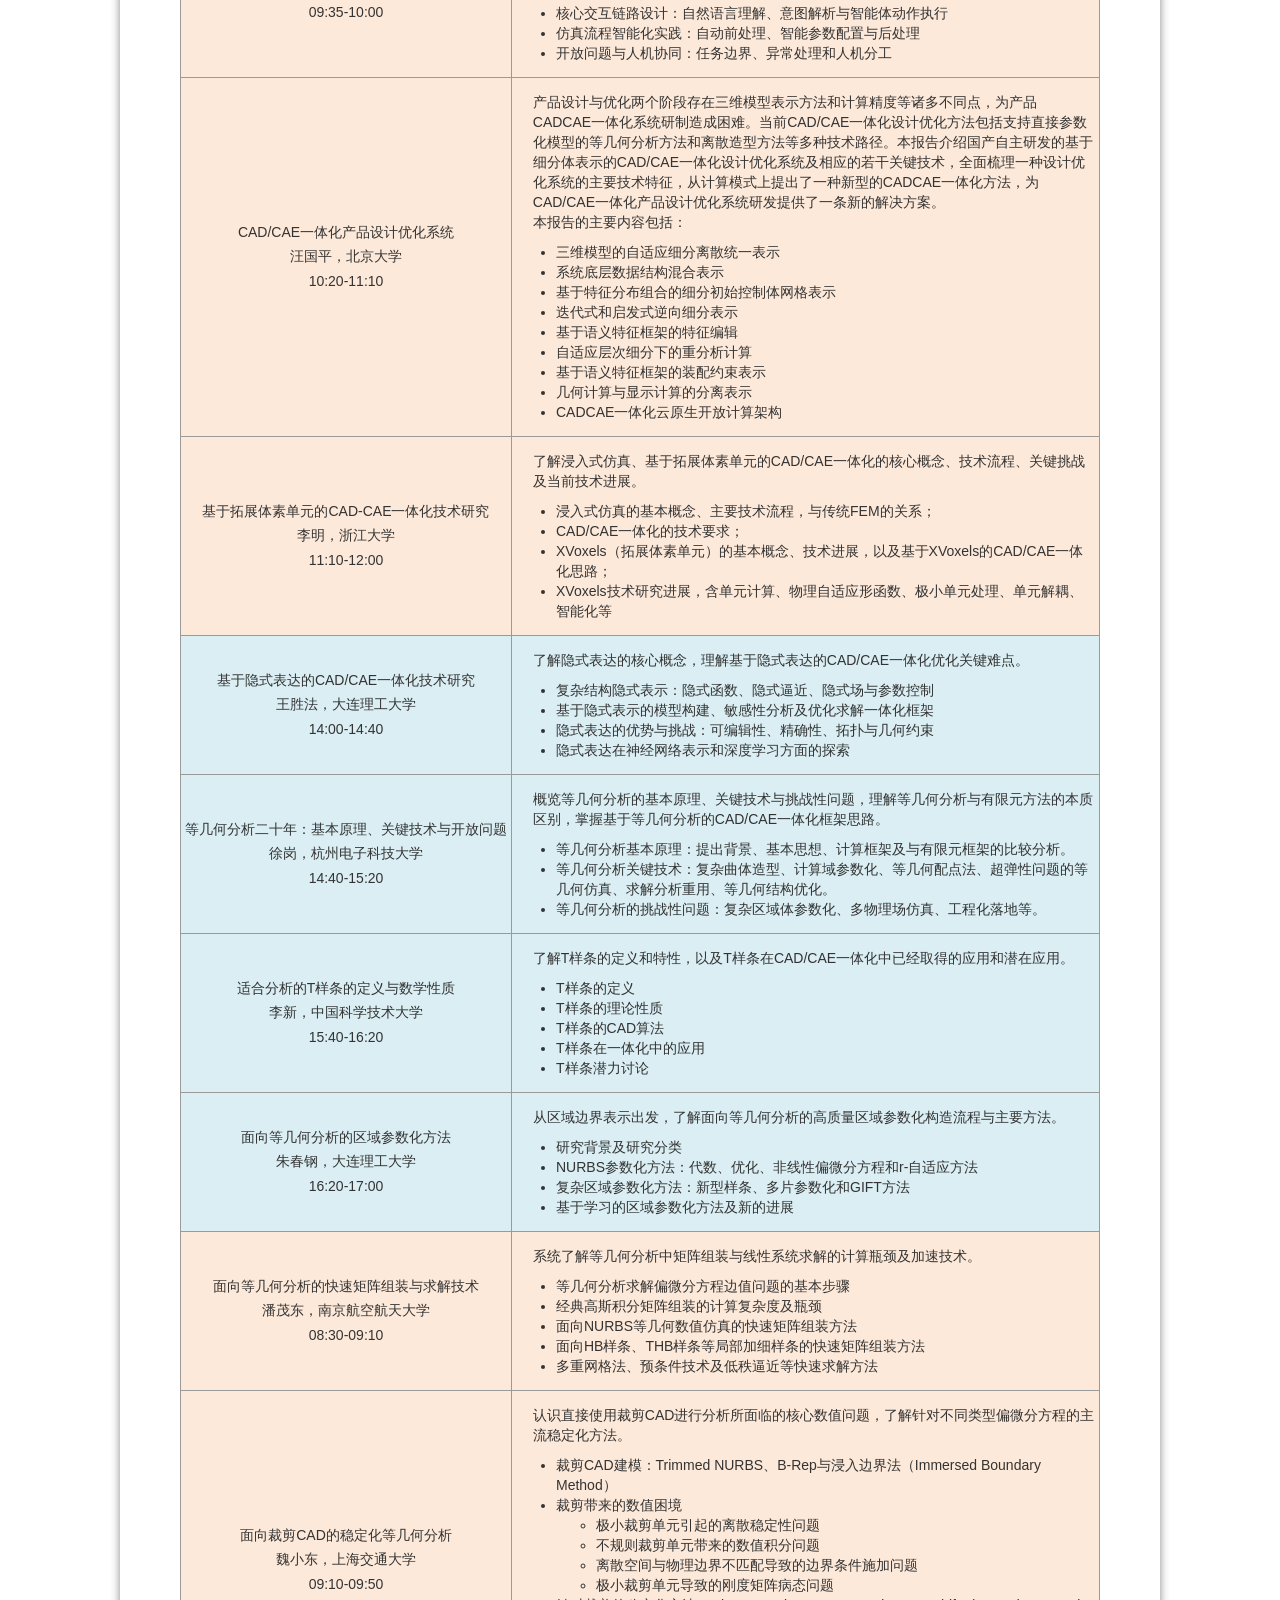
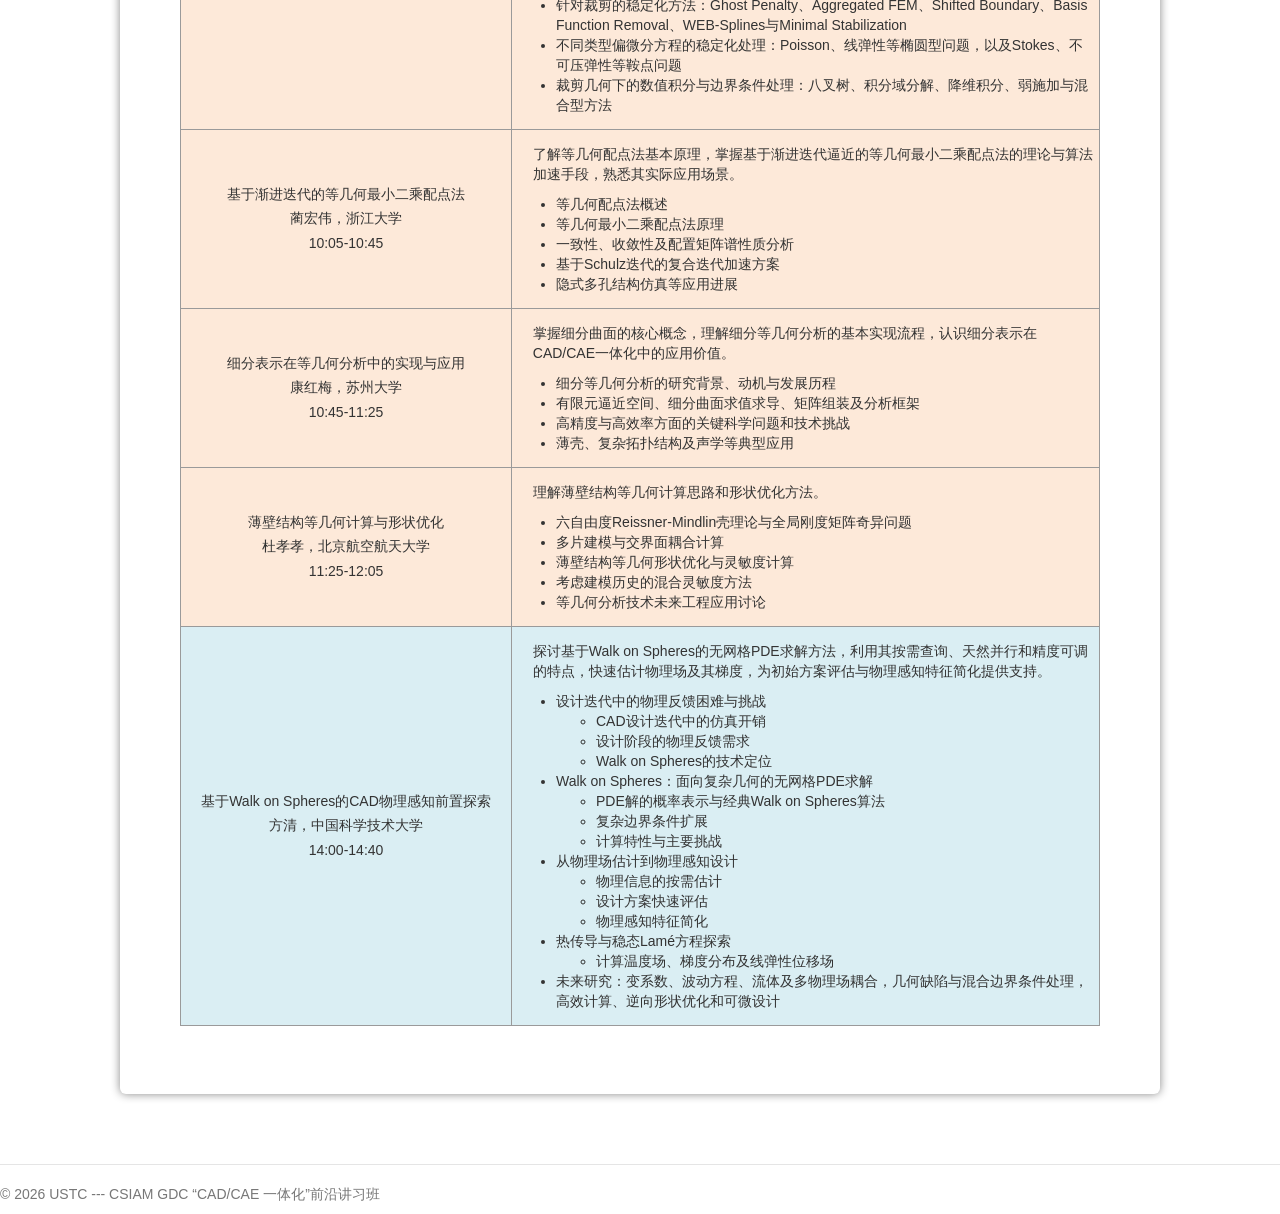
<file: program.html>
<!DOCTYPE html>
<html lang="en">

<head>
  <meta http-equiv="Content-Type" content="text/html; charset=UTF-8">

  <meta http-equiv="X-UA-Compatible" content="IE=edge">
  <meta name="viewport" content="width=device-width, initial-scale=1">
  <!-- The above 3 meta tags *must* come first in the head; any other head content must come *after* these tags -->
  <meta name="description" content="">
  <meta name="author" content="">
  <link rel="icon" href="./favicon.ico">

  <title>“CAD/CAE 一体化”前沿讲习班</title>

  <!-- Bootstrap core CSS -->
  <link href="./css_files/bootstrap.css" rel="stylesheet">

  <!-- IE10 viewport hack for Surface/desktop Windows 8 bug -->
  <link href="./css_files/ie10-viewport-bug-workaround.css" rel="stylesheet">

  <!-- Custom styles for this template -->
  <link href="./css_files/GAMES_style.css?v=20260910-mobile-outline" rel="stylesheet">
  <link href="./css_files/GAMES_Mobile_style.css" rel="stylesheet">
  <!-- Just for debugging purposes. Don't actually copy these 2 lines! -->
  <!--[if lt IE 9]><script src="../../assets/js/ie8-responsive-file-warning.js"></script><![endif]-->
  <script src="./js_files/ie-emulation-modes-warning.js"></script>



  <style id="__web-inspector-hide-shortcut-style__">
    .__web-inspector-hide-shortcut__,
    .__web-inspector-hide-shortcut__ *,
    .__web-inspector-hidebefore-shortcut__::before,
    .__web-inspector-hideafter-shortcut__::after {
      visibility: hidden !important;
    }
  </style>
  <link href="./css_files/common.css" rel="stylesheet">
</head>

<body>

  <nav class="navbar navbar-inverse navbar-fixed-top">
    <div class="container">
      <div class="navbar-header">
        <button type="button" class="navbar-toggle collapsed" data-toggle="collapse" data-target="#navbar"
          aria-expanded="false" aria-controls="navbar">
          <span class="sr-only">Toggle navigation</span>
          <span class="icon-bar"></span>
          <span class="icon-bar"></span>
          <span class="icon-bar"></span>
        </button>

        <!--<a class="navbar-brand" href="#"></a>-->

      </div>
      <div id="navbar" class="collapse navbar-collapse">
        <ul class="nav navbar-nav">
          <li><a href="./index.html">讲习班首页</a></li>
          <li class="active"><a href="./program.html">课程安排</a></li>
          <li><a href="./speaker.html">授课教师</a></li>
          <li><a href="./registration.html">课程注册</a></li>
          <li><a href="./information.html">交通和酒店</a></li>
          <!--<li><a href="./online.html">在线信息</a></li> 
          <li><a href="http://staff.ustc.edu.cn/~lgliu/Courses/SummerSchool/USTC-summer-school.html" target="_blank">历年暑期课程</a></li>-->
        </ul>
      </div>
      <!--/.nav-collapse -->
    </div>
  </nav>

  <div class="container">

    <div class="starter-template">

      <div class="jumbotron">
        <h1 style="font-size:42px">课程安排</h1>
        <p style="font-size:22px;border-bottom: 7px solid rgb(218, 238, 243);"> <br></p>
        <br>
        <div class="tableA">
          <table class="table table-striped">
            <thead>
              <tr style="background-color:#ffffff">
                <td>日期</td>
                <td>时间</td>
                <td>授课老师</td>
                <td>课程题目</td>
              </tr>
            </thead>
            <tbody>
              <tr style="background-color:rgb(253, 233, 217)">
                <td width="11%" rowspan="14" style="background-color:#ffffff">10月24日<br><br>星期六</td>
                <td width="15%">08:30-08:40</td>
                <td width="28%">开幕式</td>
                <td width="46%">致辞、讲习班介绍</td>
              </tr>
              <tr style="background-color:rgb(253, 233, 217)"><td>08:40-09:10</td><td>曹娟，厦门大学</td><td>为什么需要引入 CAD/CAE 一体化？</td></tr>
              <tr style="background-color:rgb(253, 233, 217)"><td>09:10-09:35</td><td>孙文愈，中船海舟</td><td>仿真驱动的几何优化设计及其CAD/CAE一体化问题</td></tr>
              <tr style="background-color:rgb(253, 233, 217)"><td>09:35-10:00</td><td>张寒，中科大苏研院</td><td>CAE智能体赋能下一代工业软件建设</td></tr>
              <tr style="background-color:rgb(183, 240, 208)"><td>10:00-10:20</td><td colspan="2">茶歇</td></tr>
              <tr style="background-color:rgb(253, 233, 217)"><td>10:20-11:10</td><td>汪国平，北京大学</td><td>CAD/CAE一体化产品设计优化系统</td></tr>
              <tr style="background-color:rgb(253, 233, 217)"><td>11:10-12:00</td><td>李明，浙江大学</td><td>基于拓展体素单元的CAD-CAE一体化技术研究</td></tr>
              <tr style="background-color:rgb(183, 240, 208)"><td>12:00-14:00</td><td colspan="2">午餐</td></tr>
              <tr style="background-color:rgb(218, 238, 243)"><td>14:00-14:40</td><td>王胜法，大连理工大学</td><td>基于隐式表达的CAD/CAE一体化技术研究</td></tr>
              <tr style="background-color:rgb(218, 238, 243)"><td>14:40-15:20</td><td>徐岗，杭州电子科技大学</td><td>等几何分析二十年：基本原理、关键技术与开放问题</td></tr>
              <tr style="background-color:rgb(183, 240, 208)"><td>15:20-15:40</td><td colspan="2">茶歇</td></tr>
              <tr style="background-color:rgb(218, 238, 243)"><td>15:40-16:20</td><td>李新，中国科学技术大学</td><td>适合分析的 T 样条的定义与数学性质</td></tr>
              <tr style="background-color:rgb(218, 238, 243)"><td>16:20-17:00</td><td>朱春钢，大连理工大学</td><td>面向等几何分析的区域参数化方法</td></tr>
              <tr style="background-color:rgb(183, 240, 208)"><td>17:20-19:00</td><td colspan="2">晚餐</td></tr>
              <tr style="background-color:rgb(253, 233, 217)">
                <td width="11%" rowspan="11" style="background-color:#ffffff">10月25日<br><br>星期日</td>
                <td width="15%">08:30-09:10</td><td width="28%">潘茂东，南京航空航天大学</td><td width="46%">面向等几何分析的快速矩阵组装与求解技术</td>
              </tr>
              <tr style="background-color:rgb(253, 233, 217)"><td>09:10-09:50</td><td>魏小东，上海交通大学</td><td>面向裁剪CAD的稳定化等几何分析</td></tr>
              <tr style="background-color:rgb(183, 240, 208)"><td>09:50-10:05</td><td colspan="2">茶歇</td></tr>
              <tr style="background-color:rgb(253, 233, 217)"><td>10:05-10:45</td><td>蔺宏伟，浙江大学</td><td>基于渐进迭代的等几何最小二乘配点法</td></tr>
              <tr style="background-color:rgb(253, 233, 217)"><td>10:45-11:25</td><td>康红梅，苏州大学</td><td>细分表示在等几何分析中的实现与应用</td></tr>
              <tr style="background-color:rgb(253, 233, 217)"><td>11:25-12:05</td><td>杜孝孝，北京航空航天大学</td><td>薄壁结构等几何计算与形状优化</td></tr>
              <tr style="background-color:rgb(183, 240, 208)"><td>12:05-14:00</td><td colspan="2">午餐</td></tr>
              <tr style="background-color:rgb(218, 238, 243)"><td>14:00-14:40</td><td>方清，中国科学技术大学</td><td>基于Walk on Spheres的CAD物理感知前置探索</td></tr>
              <tr style="background-color:rgb(218, 238, 243)"><td>14:40-15:40</td><td colspan="2">交流研讨</td></tr>
              <tr style="background-color:rgb(218, 238, 243)"><td>15:40-16:00</td><td colspan="2">课程总结</td></tr>
            </tbody>
          </table>
        </div>

          <br>
          <h1 style="font-size:30px">课程大纲</h1>
          <p style="font-size:22px;border-bottom: 7px solid rgb(218, 238, 243);"> </p>
          <div class="tableA">
            <table class="table table-striped course-outline-table">
              <tbody>
                <tr style="background-color:rgb(253, 233, 217)">
                  <td class="course-meta"><div class="course-meta-line">为什么需要引入CAD/CAE一体化？</div><div class="course-meta-line">曹娟，厦门大学</div><div class="course-meta-line">08:40-09:10</div></td>
                  <td align="left">
                    <ul style="padding-left:1.2em; margin-left:0;">认识传统CAD与CAE相对分离带来的主要问题，理解CAD/CAE一体化的必要性，了解当前主要技术路线、关键挑战与发展趋势。</ul>
                    <ul>
                      <li>传统CAD/CAE流程及网格剖分的作用</li>
                      <li>CAD模型与CAE分析模型之间的差异</li>
                      <li>CAD、CAE流程进一步融合的必要性</li>
                      <li>现阶段CAD/CAE一体化的主要技术路线</li>
                      <li>主要挑战和未来趋势</li>
                    </ul>
                  </td>
                </tr>
                <tr style="background-color:rgb(253, 233, 217)">
                  <td class="course-meta"><div class="course-meta-line">仿真驱动的几何优化设计及其CAD/CAE一体化问题</div><div class="course-meta-line">孙文愈，中国船舶集团海舟系统技术有限公司</div><div class="course-meta-line">09:10-09:35</div></td>
                  <td align="left">
                    <ul style="padding-left:1.2em; margin-left:0;">了解船舶工程中仿真驱动几何优化设计的基本流程，理解工程实践中的CAD/CAE一体化需求与关键问题，探讨通过可微计算与几何内核架构改进贯通设计、仿真与优化过程的可能技术途径。</ul>
                    <ul>
                      <li>船舶工程中的仿真驱动几何优化设计概述：典型工程问题、几何参数化、优化问题构建、主要优化方法及瓶颈</li>
                      <li>工程实践中的CAD/CAE一体化问题：实际需求、现有技术路线的局限与关键卡点</li>
                      <li>从可微计算到AI原生可微几何内核：梯度机制、架构探索、工程融合与关键挑战</li>
                    </ul>
                  </td>
                </tr>
                <tr style="background-color:rgb(253, 233, 217)">
                  <td class="course-meta"><div class="course-meta-line">CAE智能体赋能下一代工业软件建设</div><div class="course-meta-line">张寒，中国科学技术大学苏州高等研究院</div><div class="course-meta-line">09:35-10:00</div></td>
                  <td align="left">
                    <ul style="padding-left:1.2em; margin-left:0;">理解工业仿真软件智能化转型背景，掌握将智能体技术引入CAE工作流的核心方法，了解下一代工业软件的演进方向。</ul>
                    <ul>
                      <li>工业仿真软件现状与痛点分析</li>
                      <li>智能体辅助仿真技术原理</li>
                      <li>核心交互链路设计：自然语言理解、意图解析与智能体动作执行</li>
                      <li>仿真流程智能化实践：自动前处理、智能参数配置与后处理</li>
                      <li>开放问题与人机协同：任务边界、异常处理和人机分工</li>
                    </ul>
                  </td>
                </tr>
                <tr style="background-color:rgb(253, 233, 217)">
                  <td class="course-meta"><div class="course-meta-line">CAD/CAE一体化产品设计优化系统</div><div class="course-meta-line">汪国平，北京大学</div><div class="course-meta-line">10:20-11:10</div></td>
                  <td align="left">
                    <ul style="padding-left:1.2em; margin-left:0;">产品设计与优化两个阶段存在三维模型表示方法和计算精度等诸多不同点，为产品CADCAE一体化系统研制造成困难。当前CAD/CAE一体化设计优化方法包括支持直接参数化模型的等几何分析方法和离散造型方法等多种技术路径。本报告介绍国产自主研发的基于细分体表示的CAD/CAE一体化设计优化系统及相应的若干关键技术，全面梳理一种设计优化系统的主要技术特征，从计算模式上提出了一种新型的CADCAE一体化方法，为CAD/CAE一体化产品设计优化系统研发提供了一条新的解决方案。<br>本报告的主要内容包括：</ul>
                    <ul>
                      <li>三维模型的自适应细分离散统一表示</li>
                      <li>系统底层数据结构混合表示</li>
                      <li>基于特征分布组合的细分初始控制体网格表示</li>
                      <li>迭代式和启发式逆向细分表示</li>
                      <li>基于语义特征框架的特征编辑</li>
                      <li>自适应层次细分下的重分析计算</li>
                      <li>基于语义特征框架的装配约束表示</li>
                      <li>几何计算与显示计算的分离表示</li>
                      <li>CADCAE一体化云原生开放计算架构</li>
                    </ul>
                  </td>
                </tr>
                <tr style="background-color:rgb(253, 233, 217)">
                  <td class="course-meta"><div class="course-meta-line">基于拓展体素单元的CAD-CAE一体化技术研究</div><div class="course-meta-line">李明，浙江大学</div><div class="course-meta-line">11:10-12:00</div></td>
                  <td align="left">
                    <ul style="padding-left:1.2em; margin-left:0;">了解浸入式仿真、基于拓展体素单元的CAD/CAE一体化的核心概念、技术流程、关键挑战及当前技术进展。</ul>
                    <ul>
                      <li>浸入式仿真的基本概念、主要技术流程，与传统FEM的关系；</li>
                      <li>CAD/CAE一体化的技术要求；</li>
                      <li>XVoxels（拓展体素单元）的基本概念、技术进展，以及基于XVoxels的CAD/CAE一体化思路；</li>
                      <li>XVoxels技术研究进展，含单元计算、物理自适应形函数、极小单元处理、单元解耦、智能化等</li>
                    </ul>
                  </td>
                </tr>
                <tr style="background-color:rgb(218, 238, 243)">
                  <td class="course-meta"><div class="course-meta-line">基于隐式表达的CAD/CAE一体化技术研究</div><div class="course-meta-line">王胜法，大连理工大学</div><div class="course-meta-line">14:00-14:40</div></td>
                  <td align="left">
                    <ul style="padding-left:1.2em; margin-left:0;">了解隐式表达的核心概念，理解基于隐式表达的CAD/CAE一体化优化关键难点。</ul>
                    <ul>
                      <li>复杂结构隐式表示：隐式函数、隐式逼近、隐式场与参数控制</li>
                      <li>基于隐式表示的模型构建、敏感性分析及优化求解一体化框架</li>
                      <li>隐式表达的优势与挑战：可编辑性、精确性、拓扑与几何约束</li>
                      <li>隐式表达在神经网络表示和深度学习方面的探索</li>
                    </ul>
                  </td>
                </tr>
                <tr style="background-color:rgb(218, 238, 243)">
                  <td class="course-meta"><div class="course-meta-line">等几何分析二十年：基本原理、关键技术与开放问题</div><div class="course-meta-line">徐岗，杭州电子科技大学</div><div class="course-meta-line">14:40-15:20</div></td>
                  <td align="left">
                    <ul style="padding-left:1.2em; margin-left:0;">概览等几何分析的基本原理、关键技术与挑战性问题，理解等几何分析与有限元方法的本质区别，掌握基于等几何分析的CAD/CAE一体化框架思路。</ul>
                    <ul>
                      <li>等几何分析基本原理：提出背景、基本思想、计算框架及与有限元框架的比较分析。</li>
                      <li>等几何分析关键技术：复杂曲体造型、计算域参数化、等几何配点法、超弹性问题的等几何仿真、求解分析重用、等几何结构优化。</li>
                      <li>等几何分析的挑战性问题：复杂区域体参数化、多物理场仿真、工程化落地等。</li>
                    </ul>
                  </td>
                </tr>
                <tr style="background-color:rgb(218, 238, 243)">
                  <td class="course-meta"><div class="course-meta-line">适合分析的T样条的定义与数学性质</div><div class="course-meta-line">李新，中国科学技术大学</div><div class="course-meta-line">15:40-16:20</div></td>
                  <td align="left">
                    <ul style="padding-left:1.2em; margin-left:0;">了解T样条的定义和特性，以及T样条在CAD/CAE一体化中已经取得的应用和潜在应用。</ul>
                    <ul>
                      <li>T样条的定义</li>
                      <li>T样条的理论性质</li>
                      <li>T样条的CAD算法</li>
                      <li>T样条在一体化中的应用</li>
                      <li>T样条潜力讨论</li>
                    </ul>
                  </td>
                </tr>
                <tr style="background-color:rgb(218, 238, 243)">
                  <td class="course-meta"><div class="course-meta-line">面向等几何分析的区域参数化方法</div><div class="course-meta-line">朱春钢，大连理工大学</div><div class="course-meta-line">16:20-17:00</div></td>
                  <td align="left">
                    <ul style="padding-left:1.2em; margin-left:0;">从区域边界表示出发，了解面向等几何分析的高质量区域参数化构造流程与主要方法。</ul>
                    <ul>
                      <li>研究背景及研究分类</li>
                      <li>NURBS参数化方法：代数、优化、非线性偏微分方程和r-自适应方法</li>
                      <li>复杂区域参数化方法：新型样条、多片参数化和GIFT方法</li>
                      <li>基于学习的区域参数化方法及新的进展</li>
                    </ul>
                  </td>
                </tr>
                <tr style="background-color:rgb(253, 233, 217)">
                  <td class="course-meta"><div class="course-meta-line">面向等几何分析的快速矩阵组装与求解技术</div><div class="course-meta-line">潘茂东，南京航空航天大学</div><div class="course-meta-line">08:30-09:10</div></td>
                  <td align="left">
                    <ul style="padding-left:1.2em; margin-left:0;">系统了解等几何分析中矩阵组装与线性系统求解的计算瓶颈及加速技术。</ul>
                    <ul>
                      <li>等几何分析求解偏微分方程边值问题的基本步骤</li>
                      <li>经典高斯积分矩阵组装的计算复杂度及瓶颈</li>
                      <li>面向NURBS等几何数值仿真的快速矩阵组装方法</li>
                      <li>面向HB样条、THB样条等局部加细样条的快速矩阵组装方法</li>
                      <li>多重网格法、预条件技术及低秩逼近等快速求解方法</li>
                    </ul>
                  </td>
                </tr>
                <tr style="background-color:rgb(253, 233, 217)">
                  <td class="course-meta"><div class="course-meta-line">面向裁剪CAD的稳定化等几何分析</div><div class="course-meta-line">魏小东，上海交通大学</div><div class="course-meta-line">09:10-09:50</div></td>
                  <td align="left">
                    <ul style="padding-left:1.2em; margin-left:0;">认识直接使用裁剪CAD进行分析所面临的核心数值问题，了解针对不同类型偏微分方程的主流稳定化方法。</ul>
                    <ul>
                      <li>裁剪CAD建模：Trimmed NURBS、B-Rep与浸入边界法（Immersed Boundary Method）</li>
                      <li>裁剪带来的数值困境
                        <ul>
                          <li>极小裁剪单元引起的离散稳定性问题</li>
                          <li>不规则裁剪单元带来的数值积分问题</li>
                          <li>离散空间与物理边界不匹配导致的边界条件施加问题</li>
                          <li>极小裁剪单元导致的刚度矩阵病态问题</li>
                        </ul>
                      </li>
                      <li>针对裁剪的稳定化方法：Ghost Penalty、Aggregated FEM、Shifted Boundary、Basis Function Removal、WEB-Splines与Minimal Stabilization</li>
                      <li>不同类型偏微分方程的稳定化处理：Poisson、线弹性等椭圆型问题，以及Stokes、不可压弹性等鞍点问题</li>
                      <li>裁剪几何下的数值积分与边界条件处理：八叉树、积分域分解、降维积分、弱施加与混合型方法</li>
                    </ul>
                  </td>
                </tr>
                <tr style="background-color:rgb(253, 233, 217)">
                  <td class="course-meta"><div class="course-meta-line">基于渐进迭代的等几何最小二乘配点法</div><div class="course-meta-line">蔺宏伟，浙江大学</div><div class="course-meta-line">10:05-10:45</div></td>
                  <td align="left">
                    <ul style="padding-left:1.2em; margin-left:0;">了解等几何配点法基本原理，掌握基于渐进迭代逼近的等几何最小二乘配点法的理论与算法加速手段，熟悉其实际应用场景。</ul>
                    <ul>
                      <li>等几何配点法概述</li>
                      <li>等几何最小二乘配点法原理</li>
                      <li>一致性、收敛性及配置矩阵谱性质分析</li>
                      <li>基于Schulz迭代的复合迭代加速方案</li>
                      <li>隐式多孔结构仿真等应用进展</li>
                    </ul>
                  </td>
                </tr>
                <tr style="background-color:rgb(253, 233, 217)">
                  <td class="course-meta"><div class="course-meta-line">细分表示在等几何分析中的实现与应用</div><div class="course-meta-line">康红梅，苏州大学</div><div class="course-meta-line">10:45-11:25</div></td>
                  <td align="left">
                    <ul style="padding-left:1.2em; margin-left:0;">掌握细分曲面的核心概念，理解细分等几何分析的基本实现流程，认识细分表示在CAD/CAE一体化中的应用价值。</ul>
                    <ul>
                      <li>细分等几何分析的研究背景、动机与发展历程</li>
                      <li>有限元逼近空间、细分曲面求值求导、矩阵组装及分析框架</li>
                      <li>高精度与高效率方面的关键科学问题和技术挑战</li>
                      <li>薄壳、复杂拓扑结构及声学等典型应用</li>
                    </ul>
                  </td>
                </tr>
                <tr style="background-color:rgb(253, 233, 217)">
                  <td class="course-meta"><div class="course-meta-line">薄壁结构等几何计算与形状优化</div><div class="course-meta-line">杜孝孝，北京航空航天大学</div><div class="course-meta-line">11:25-12:05</div></td>
                  <td align="left">
                    <ul style="padding-left:1.2em; margin-left:0;">理解薄壁结构等几何计算思路和形状优化方法。</ul>
                    <ul>
                      <li>六自由度Reissner-Mindlin壳理论与全局刚度矩阵奇异问题</li>
                      <li>多片建模与交界面耦合计算</li>
                      <li>薄壁结构等几何形状优化与灵敏度计算</li>
                      <li>考虑建模历史的混合灵敏度方法</li>
                      <li>等几何分析技术未来工程应用讨论</li>
                    </ul>
                  </td>
                </tr>
                <tr style="background-color:rgb(218, 238, 243)">
                  <td class="course-meta"><div class="course-meta-line">基于Walk on Spheres的CAD物理感知前置探索</div><div class="course-meta-line">方清，中国科学技术大学</div><div class="course-meta-line">14:00-14:40</div></td>
                  <td align="left">
                    <ul style="padding-left:1.2em; margin-left:0;">探讨基于Walk on Spheres的无网格PDE求解方法，利用其按需查询、天然并行和精度可调的特点，快速估计物理场及其梯度，为初始方案评估与物理感知特征简化提供支持。</ul>
                    <ul>
                      <li>设计迭代中的物理反馈困难与挑战
                        <ul>
                          <li>CAD设计迭代中的仿真开销</li>
                          <li>设计阶段的物理反馈需求</li>
                          <li>Walk on Spheres的技术定位</li>
                        </ul>
                      </li>
                      <li>Walk on Spheres：面向复杂几何的无网格PDE求解
                        <ul>
                          <li>PDE解的概率表示与经典Walk on Spheres算法</li>
                          <li>复杂边界条件扩展</li>
                          <li>计算特性与主要挑战</li>
                        </ul>
                      </li>
                      <li>从物理场估计到物理感知设计
                        <ul>
                          <li>物理信息的按需估计</li>
                          <li>设计方案快速评估</li>
                          <li>物理感知特征简化</li>
                        </ul>
                      </li>
                      <li>热传导与稳态Lamé方程探索
                        <ul>
                          <li>计算温度场、梯度分布及线弹性位移场</li>
                        </ul>
                      </li>
                      <li>未来研究：变系数、波动方程、流体及多物理场耦合，几何缺陷与混合边界条件处理，高效计算、逆向形状优化和可微设计</li>
                    </ul>
                  </td>
                </tr>
              </tbody>
            </table>
          </div>

        </div>
      </div>
    </div>
      <!-- /.container -->

      <footer class="footer">
        <p>© 2026 USTC --- CSIAM GDC “CAD/CAE 一体化”前沿讲习班</p>
      </footer>

      <!-- Bootstrap core JavaScript
    ================================================== -->
      <!-- Placed at the end of the document so the pages load faster -->
      <script src="./js_files/jquery.min.js"></script>
      <script>
        window.jQuery || document.write('<script src="js/vendor/jquery.min.js?version=2.0.02"><\/script>')
      </script>
      <script src="./js_files/bootstrap.min.js"></script>
      <script src="./js_files/docs.min.js"></script>

      <!-- IE10 viewport hack for Surface/desktop Windows 8 bug -->
      <script src="./js_files/ie10-viewport-bug-workaround.js"></script>

</body>

</html>
</file>
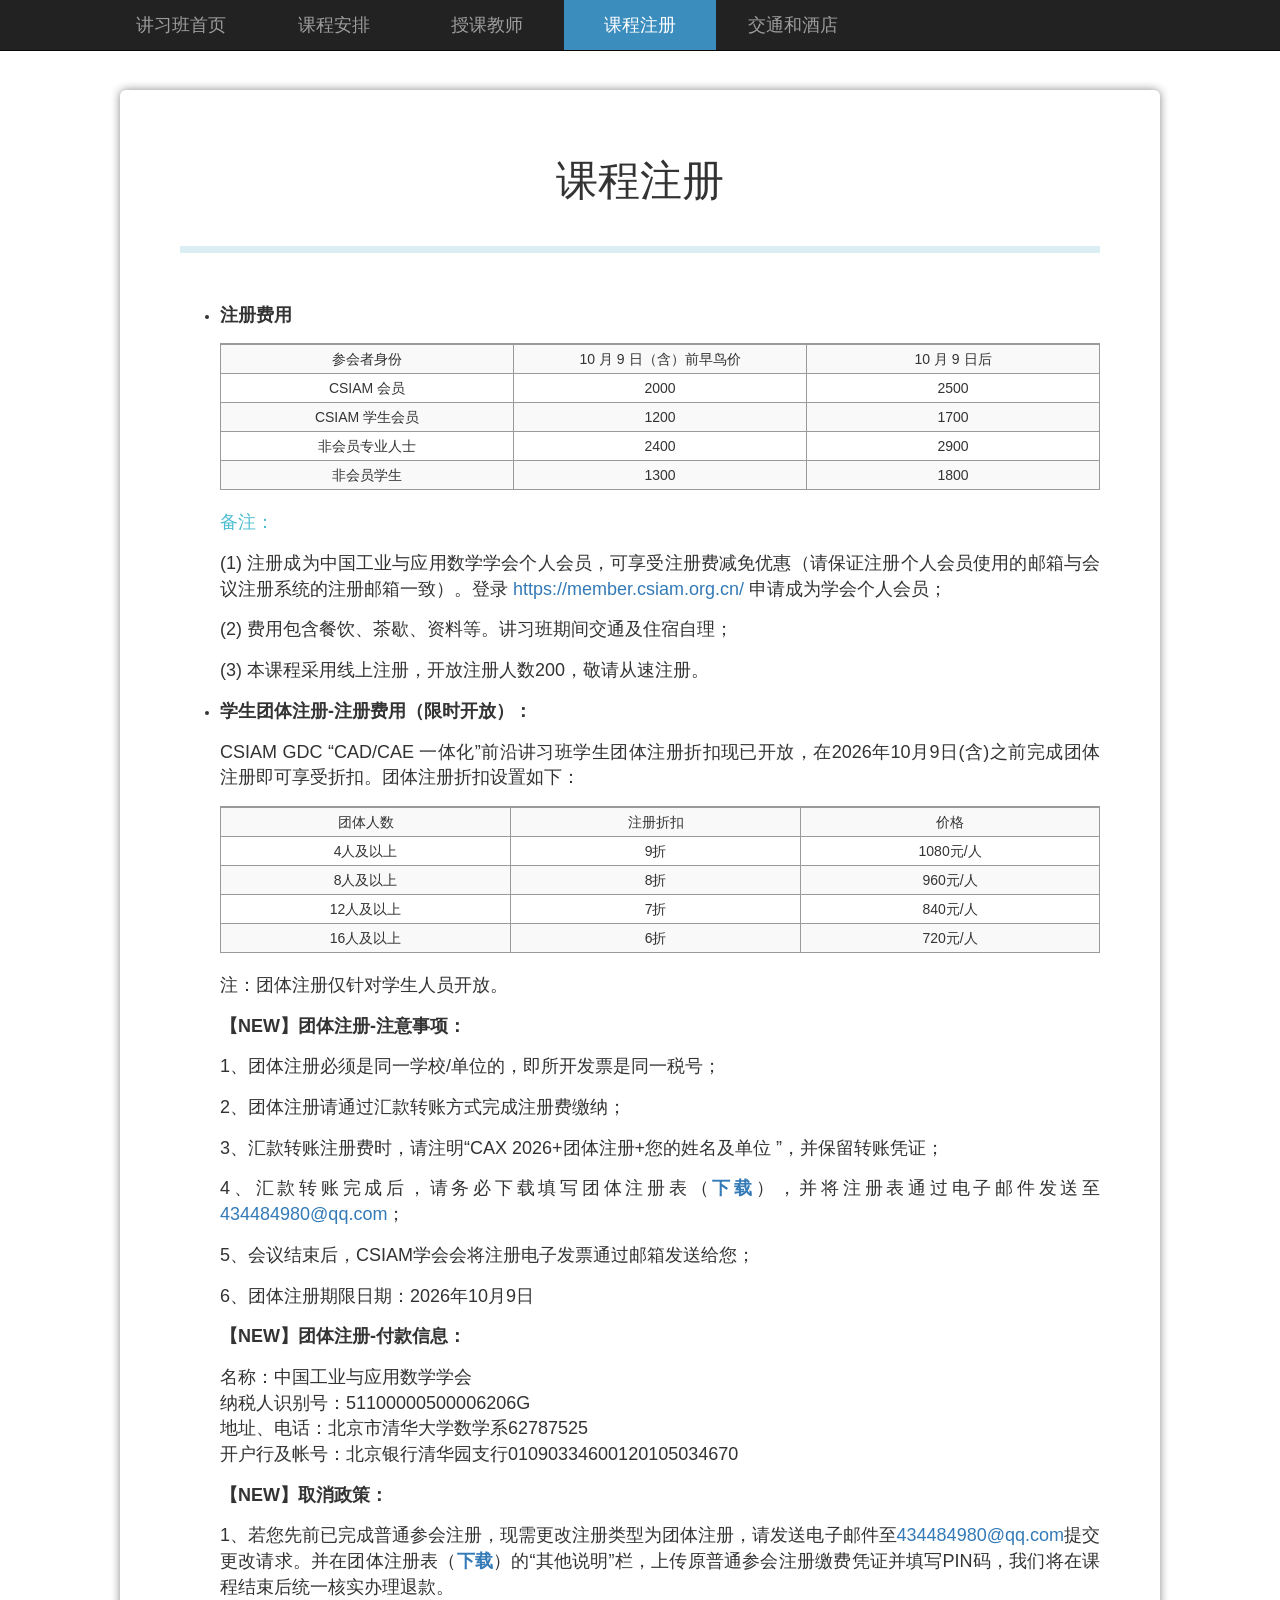
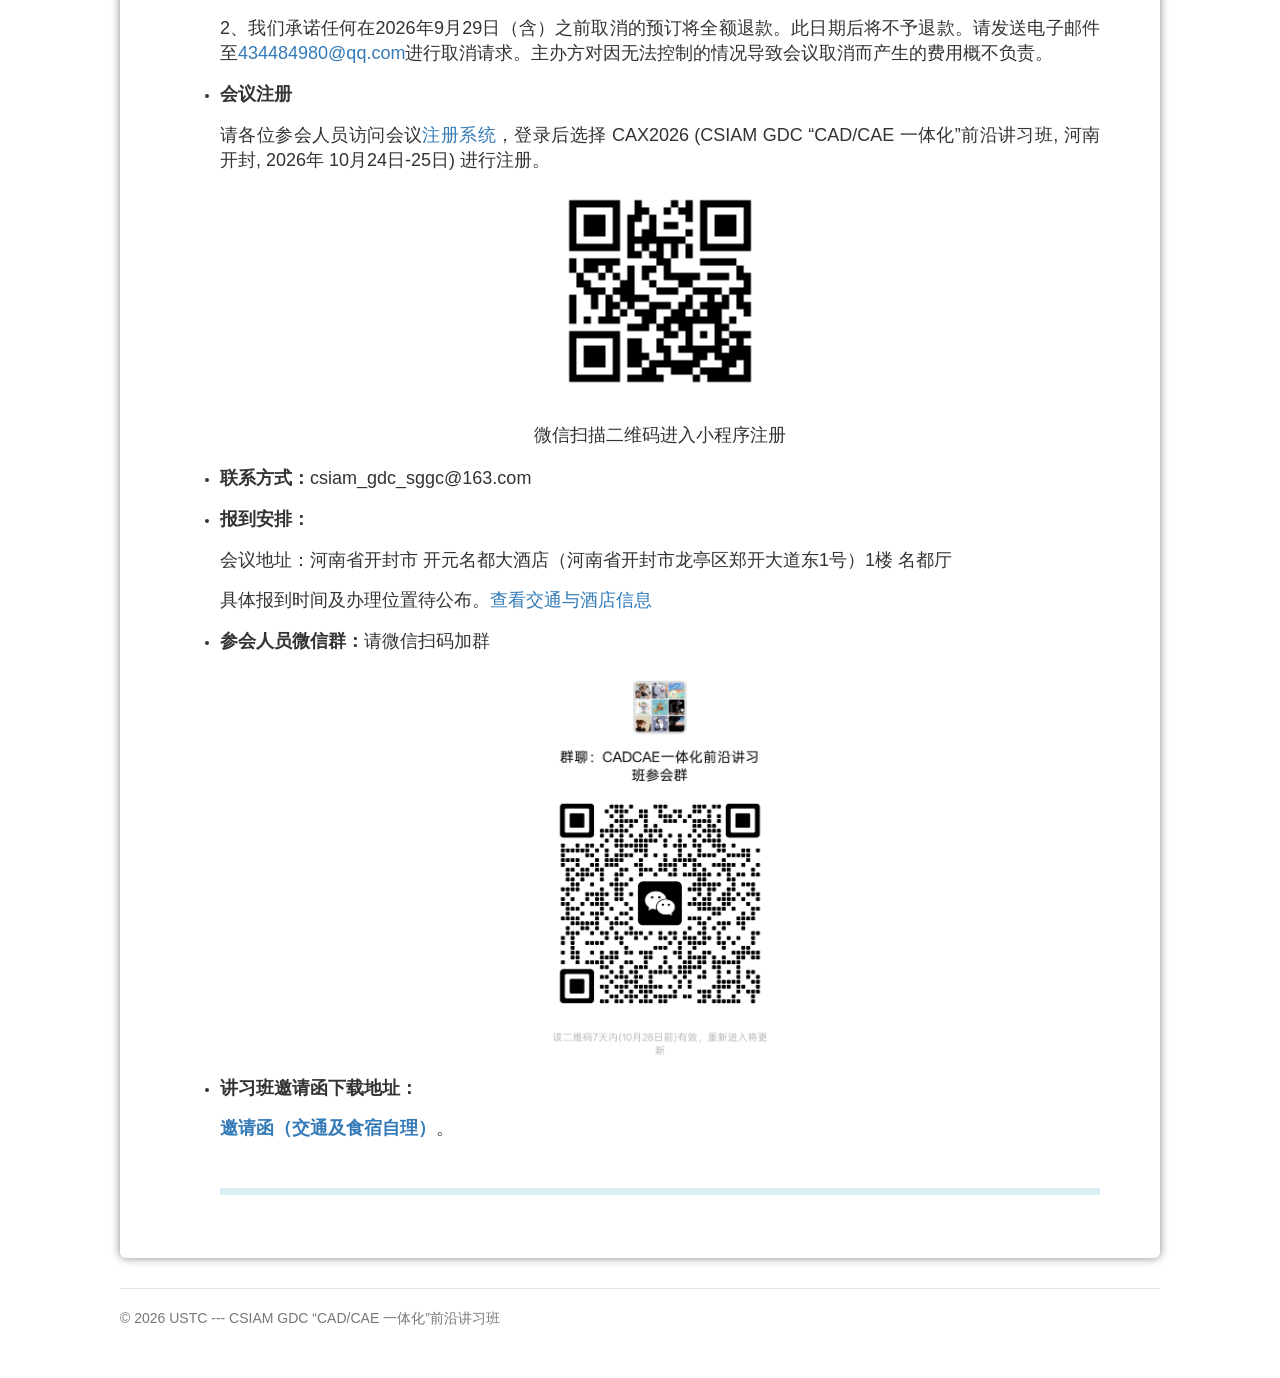
<file: registration.html>
<!DOCTYPE html>
<html lang="en">

<head>
  <meta http-equiv="Content-Type" content="text/html; charset=UTF-8">

  <meta http-equiv="X-UA-Compatible" content="IE=edge">
  <meta name="viewport" content="width=device-width, initial-scale=1">
  <!-- The above 3 meta tags *must* come first in the head; any other head content must come *after* these tags -->
  <meta name="description" content="">
  <meta name="author" content="">
  <link rel="icon" href="./favicon.ico">

  <title>“CAD/CAE 一体化”前沿讲习班</title>

  <!-- Bootstrap core CSS -->
  <link href="./css_files/bootstrap.css" rel="stylesheet">

  <!-- IE10 viewport hack for Surface/desktop Windows 8 bug -->
  <link href="./css_files/ie10-viewport-bug-workaround.css" rel="stylesheet">

  <!-- Custom styles for this template -->
  <link href="./css_files/GAMES_style.css" rel="stylesheet">

  <!-- Just for debugging purposes. Don't actually copy these 2 lines! -->
  <!--[if lt IE 9]><script src="../../assets/js/ie8-responsive-file-warning.js"></script><![endif]-->
  <script src="./js_files/ie-emulation-modes-warning.js"></script>

  <!-- HTML5 shim and Respond.js for IE8 support of HTML5 elements and media queries -->
  <!--[if lt IE 9]>
      <script src="https://oss.maxcdn.com/html5shiv/3.7.3/html5shiv.min.js"></script>
      <script src="https://oss.maxcdn.com/respond/1.4.2/respond.min.js"></script>
    <![endif]-->

  <link href="./css_files/common.css" rel="stylesheet">

</head>

<body>

  <nav class="navbar navbar-inverse navbar-fixed-top">
    <div class="container">
      <div class="navbar-header">
        <button type="button" class="navbar-toggle collapsed" data-toggle="collapse" data-target="#navbar"
          aria-expanded="false" aria-controls="navbar">
          <span class="sr-only">Toggle navigation</span>
          <span class="icon-bar"></span>
          <span class="icon-bar"></span>
          <span class="icon-bar"></span>
        </button>

        <!--<a class="navbar-brand" href="#"></a>-->

      </div>
      <div id="navbar" class="collapse navbar-collapse">
        <ul class="nav navbar-nav">
          <li><a href="./index.html">讲习班首页</a></li>
          <li><a href="./program.html">课程安排</a></li>
          <li><a href="./speaker.html">授课教师</a></li>
          <li class="active"><a href="./registration.html">课程注册</a></li>
          <li><a href="./information.html">交通和酒店</a></li>
          <!--<li><a href="./online.html">在线信息</a></li>
          <li><a href="http://staff.ustc.edu.cn/~lgliu/Courses/SummerSchool/USTC-summer-school.html" target="_blank">历年暑期课程</a></li>-->
        </ul>
      </div>
      <!--/.nav-collapse -->
    </div>
  </nav>

  <div class="container">

    <div class="starter-template">

      <div class="jumbotron">
        <h1 style="font-size:42px">课程注册</h1>
        <p style="font-size:22px;border-bottom: 7px solid rgb(218, 238, 243);"> <br></p><br>

        <p style="text-indent:36px;">
          <!-- <strong>一、讲习班时间及地点</strong>-->
        <ul>

          <li>
            <p><strong>注册费用</strong></p>

            <!-- 注册表格 -->
            <div class="tableA" style="margin-top: 15px; font-size: 14px;">
              <table class="table table-striped">
                <!-- <thead>
                                <tr>
                                <th colspan="5"><font color="#3b8dbd">酒店信息</font></th>
                                </tr>
                            </thead> -->
                <tbody>
                  <tr>
                    <td width="20%">参会者身份</td>
                    <td width="20%">10 月 9 日（含）前早鸟价</td>
                    <td width="20%">10 月 9 日后</td>
                  </tr>

                  <tr>
                    <td>CSIAM 会员</td>
                    <td>2000</td>
                    <td>2500</td>
                  </tr>

                  <tr>
                    <td>CSIAM 学生会员</td>
                    <td>1200</td>
                    <td>1700</td>
                  </tr>

                  <tr>
                    <td>非会员专业人士</td>
                    <td>2400</td>
                    <td>2900</td>
                  </tr>

                  <tr>
                    <td>非会员学生</td>
                    <td>1300</td>
                    <td>1800</td>
                  </tr>

                </tbody>
              </table>
            </div>

            <!-- 备注： -->
            <p>
              <font style="color:#4bbdd0;font-weight:500;">备注：</font>
            </p>
            <p>(1) 注册成为中国工业与应用数学学会个人会员，可享受注册费减免优惠（请保证注册个人会员使用的邮箱与会议注册系统的注册邮箱一致）。登录 <a
                href="https://member.csiam.org.cn/">https://member.csiam.org.cn/</a> 申请成为学会个人会员；</p>
            <p>(2) 费用包含餐饮、茶歇、资料等。讲习班期间交通及住宿自理；</p>
            <p>(3) 本课程采用线上注册，开放注册人数200，敬请从速注册。</p>
          </li>

          <li id="group-registration" style="scroll-margin-top:80px;">
            <p><strong>学生团体注册-注册费用（限时开放）：</strong></p>
            <p>CSIAM GDC “CAD/CAE 一体化”前沿讲习班学生团体注册折扣现已开放，在2026年10月9日(含)之前完成团体注册即可享受折扣。团体注册折扣设置如下：</p>
            <div class="tableA" style="margin-top:15px; font-size:14px;">
              <table class="table table-striped">
                <tbody>
                  <tr><td width="33%">团体人数</td><td width="33%">注册折扣</td><td width="34%">价格</td></tr>
                  <tr><td>4人及以上</td><td>9折</td><td>1080元/人</td></tr>
                  <tr><td>8人及以上</td><td>8折</td><td>960元/人</td></tr>
                  <tr><td>12人及以上</td><td>7折</td><td>840元/人</td></tr>
                  <tr><td>16人及以上</td><td>6折</td><td>720元/人</td></tr>
                </tbody>
              </table>
            </div>
            <p>注：团体注册仅针对学生人员开放。</p>
            <p><strong>【NEW】团体注册-注意事项：</strong></p>
            <p>1、团体注册必须是同一学校/单位的，即所开发票是同一税号；</p>
            <p>2、团体注册请通过汇款转账方式完成注册费缴纳；</p>
            <p>3、汇款转账注册费时，请注明“CAX 2026+团体注册+您的姓名及单位 ”，并保留转账凭证；</p>
            <p>4、汇款转账完成后，请务必下载填写团体注册表（<a href="registration_files/CAX 2026 团体注册登记表.docx"><strong>下载</strong></a>），并将注册表通过电子邮件发送至<a href="mailto:434484980@qq.com">434484980@qq.com</a>；</p>
            <p>5、会议结束后，CSIAM学会会将注册电子发票通过邮箱发送给您；</p>
            <p>6、团体注册期限日期：2026年10月9日</p>
            <p><strong>【NEW】团体注册-付款信息：</strong></p>
            <p>名称：中国工业与应用数学学会<br>
              纳税人识别号：51100000500006206G<br>
              地址、电话：北京市清华大学数学系62787525<br>
              开户行及帐号：北京银行清华园支行01090334600120105034670</p>
            <p><strong>【NEW】取消政策：</strong></p>
            <p>1、若您先前已完成普通参会注册，现需更改注册类型为团体注册，请发送电子邮件至<a href="mailto:434484980@qq.com">434484980@qq.com</a>提交更改请求。并在团体注册表（<a href="registration_files/CAX 2026 团体注册登记表.docx"><strong>下载</strong></a>）的“其他说明”栏，上传原普通参会注册缴费凭证并填写PIN码，我们将在课程结束后统一核实办理退款。</p>
            <p>2、我们承诺任何在2026年9月29日（含）之前取消的预订将全额退款。此日期后将不予退款。请发送电子邮件至<a href="mailto:434484980@qq.com">434484980@qq.com</a>进行取消请求。主办方对因无法控制的情况导致会议取消而产生的费用概不负责。</p>
          </li>

          <li>
            <p><strong>会议注册</strong></p>
            <p>请各位参会人员访问会议<a href="https://s.csiam.org.cn/" target="_blank">注册系统</a>，登录后选择 CAX2026 (CSIAM GDC “CAD/CAE 一体化”前沿讲习班, 河南开封, 2026年 10月24日-25日) 进行注册。</p>
            <p style="text-align:center; margin-top:-18px; margin-bottom:8px;"><img src="registration_files/123.png" width="240" height="240" alt="会议注册二维码" style="width:240px; height:240px; max-width:100%; object-fit:contain;"></p>
            <p style="text-wrap: wrap; text-align: center;"><span style="line-height: 32px;"><span
                  style="font-family: 微软雅黑; font-size: 18px;">微信扫描二维码进入小程序注册</span></span></p>

          </li>

          <li>
            <p><strong>联系方式：</strong>csiam_gdc_sggc@163.com</p>
          </li>

          <li>
            <p><strong>报到安排：</strong></p>
            <p>会议地址：河南省开封市 开元名都大酒店（河南省开封市龙亭区郑开大道东1号）1楼 名都厅</p>
            <p>具体报到时间及办理位置待公布。<a href="./information.html">查看交通与酒店信息</a></p>
          </li>

          <!-- <li>
            <p><strong>入校报备：</strong></p>
            <p>我们已为所有参会人员办理了入校报备。如果您未收到报备结果短信，请尽快联系会务组，联系人：张慧，联系方式：17612081840。</p>
          </li> -->

          <li>
            <p><strong>参会人员微信群：</strong>请微信扫码加群</p>
            <p style="text-align:center; margin-top:0;"><span style="display:inline-block; width:300.12px; max-width:100%; aspect-ratio:1256 / 1636; overflow:hidden; vertical-align:top;"><img src="registration_files/cax2026-wechat-group-20261021.png" width="1256" height="1966" alt="CADCAE一体化前沿讲习班参会人员微信群二维码" style="display:block; width:100%; height:auto; transform:translateY(-7.62970498%);"></span></p>
          </li>


          <li>
            <p><strong>讲习班邀请函下载地址：</strong></p>
            <p><a href="registration_files/邀请函.pdf" target="_blank"><strong>邀请函（交通及食宿自理）</strong></a>。</p>
          </li>


          <!--
             <li>
              <p><strong>退款政策</strong></p>
              <p>1、由于GDC的原因需要退款的，全额退款。</p>
              <p>2、由于参会者重复缴费，申请退回其中一笔者，GDC专委会收取所需退款费用30%的管理费，其余退回。</p>
              <p>3、由于不能参会，会议举行7日（7月2日00：00）前申请退款：收取50%管理费，其余退回。</p>
              <p>4、由于不能参会，会议举行前7日内（含）（即7月2日00:00后）申请退款：不予退款。</p>
              <p>5、如在办理退款前已开具发票，由GDC作废处理。</p>
              <p><font style="color:#ff0000;font-weight:500;">6、特别提示：仅在线缴费的支付方式可以办理退款。</font><a style="color:#000000;font-weight:400;"></a></p>
          </li>

          <li>
            <p><strong>退款流程</strong></p>
            <p>1、所有退款申请均需通过邮件发送至csiam_gdc_sggc@163.com邮箱，正文需注明姓名、交费方式、缴费金额、缴费时间，电话或口头提出均无效。</p>
            <p>2、为便于管理，所有退款申请将于会后统一按支付路径退回。</p>
            <p>3、各种原因需要退费的代表需在会议结束后的一个月之内（8月12日前）提出申请，过时无效。</p>
            <p>4、收到申请后，如人数较多，将于两个月之内完成退费手续（最终到账时间取决于支付方式和银行处理时效）。</p>
        </li>

         </ul>
         
        -->
          <!-- <ul>
            <li><font style="font-size:18px;font-weight:500;">2024年6月9日，开放课程注册。</font></li>
          <br>
          <li><font style="font-size:18px;font-weight:500;">注册之前请务必仔细查阅 “</font><a style="color:#4bbdd0;font-size:18px;font-weight:500;" href="./download/2023_USTC_summer_school_registration.pdf">课程注册说明文档</a><font style="color:#000000;font-weight:500;">” 。</font></li>
                    <br>

          <li><font style="font-size:18px;font-weight:500;">请通过以下链接进行课程注册。</font></li>
          <li style="list-style:none;">
            <a style="color:#4bbdd0;font-size:16px;font-weight:500;" href="http://cn.ces-alpha.org/course/register/CGSC2023">http://cn.ces-alpha.org/course/register/CGSC2023</a></li><br>
          <li><font style="font-size:18px;font-weight:500;">注册名额有限，务必尽快注册。</font></li>
        </ul> -->
          <p style="font-size:22px;border-bottom: 7px solid rgb(218, 238, 243);"> <br></p>


      </div>

      <footer class="footer">
        <p>© 2026 USTC --- CSIAM GDC “CAD/CAE 一体化”前沿讲习班</p>
      </footer>


    </div>

  </div>
  <!-- /.container -->


  <!-- Bootstrap core JavaScript
    ================================================== -->
  <!-- Placed at the end of the document so the pages load faster -->
  <script src="./js_files/jquery.min.js"></script>
  <script>
    window.jQuery || document.write('<script src="js/vendor/jquery.min.js?version=2.0.02"><\/script>')
  </script>
  <script src="./js_files/bootstrap.min.js"></script>
  <script src="./js_files/docs.min.js"></script>

  <!-- IE10 viewport hack for Surface/desktop Windows 8 bug -->
  <script src="./js_files/ie10-viewport-bug-workaround.js"></script>


</body>

</html>
</file>
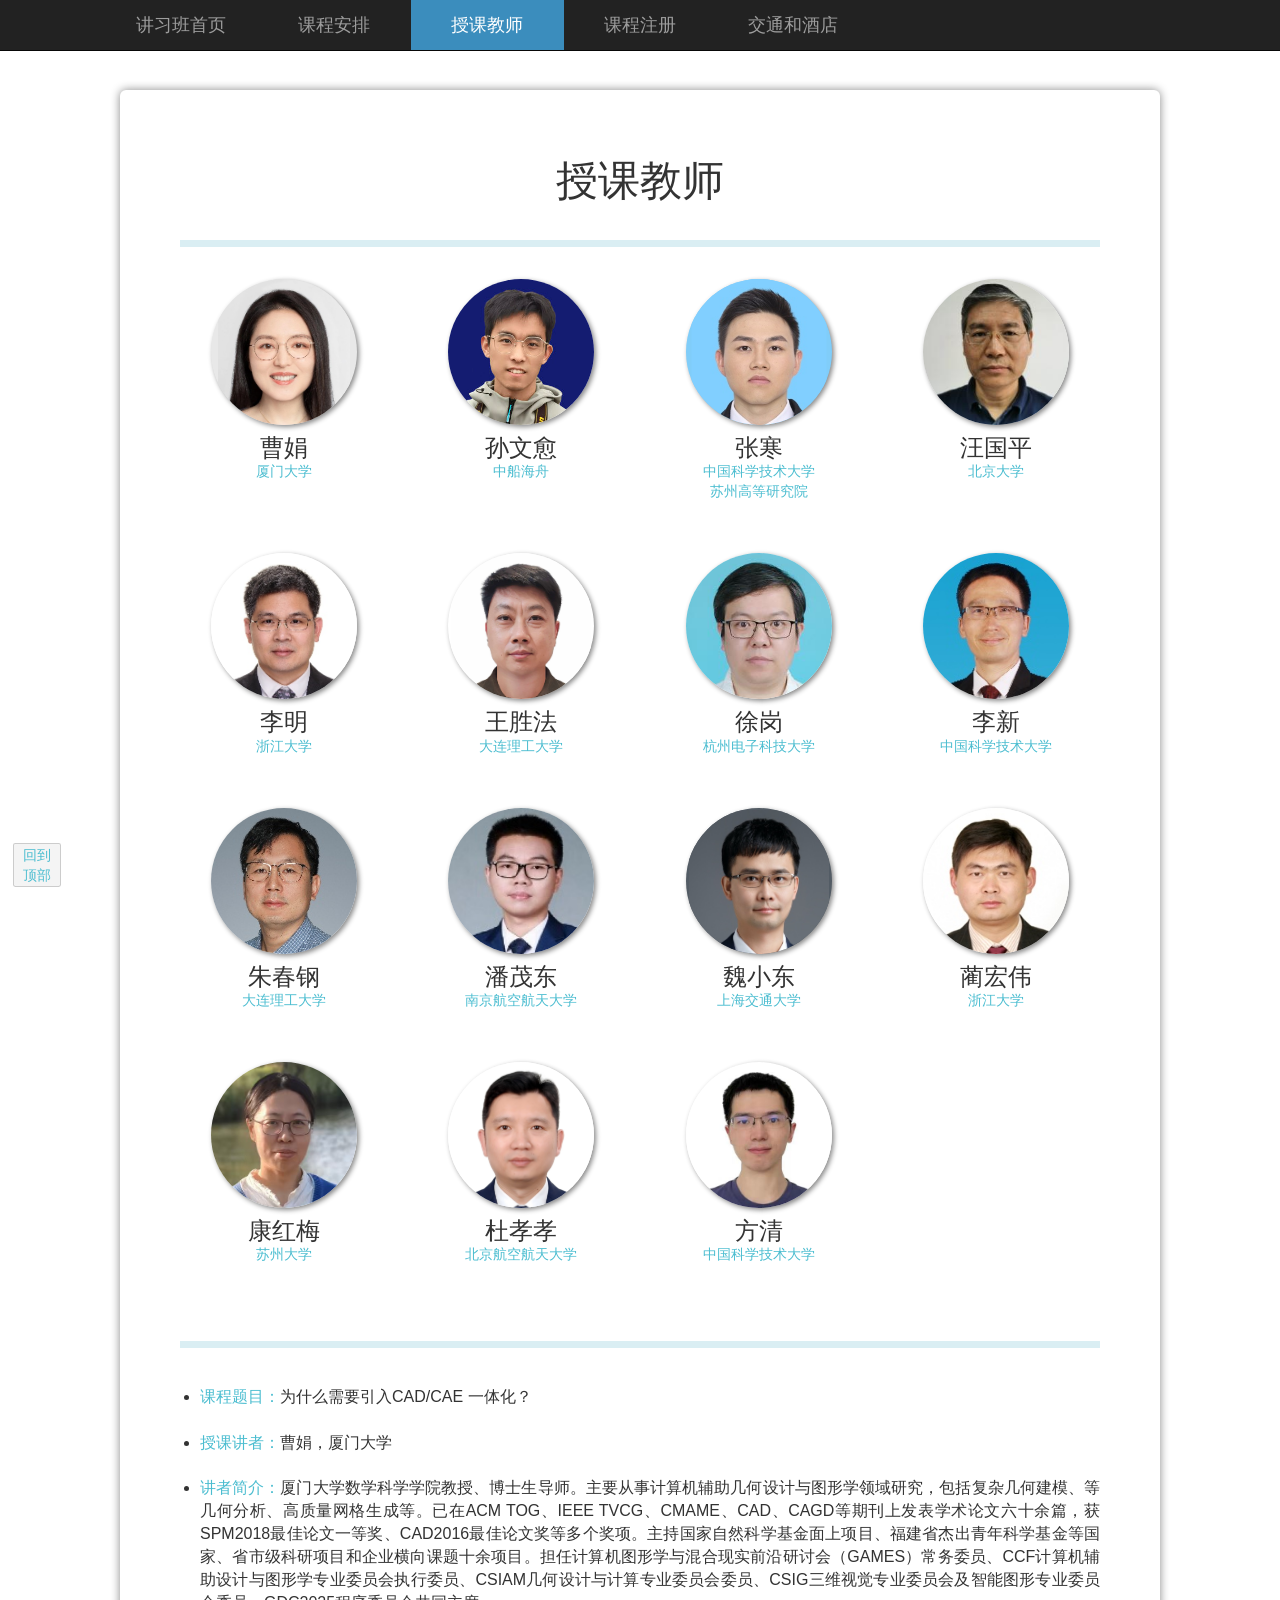
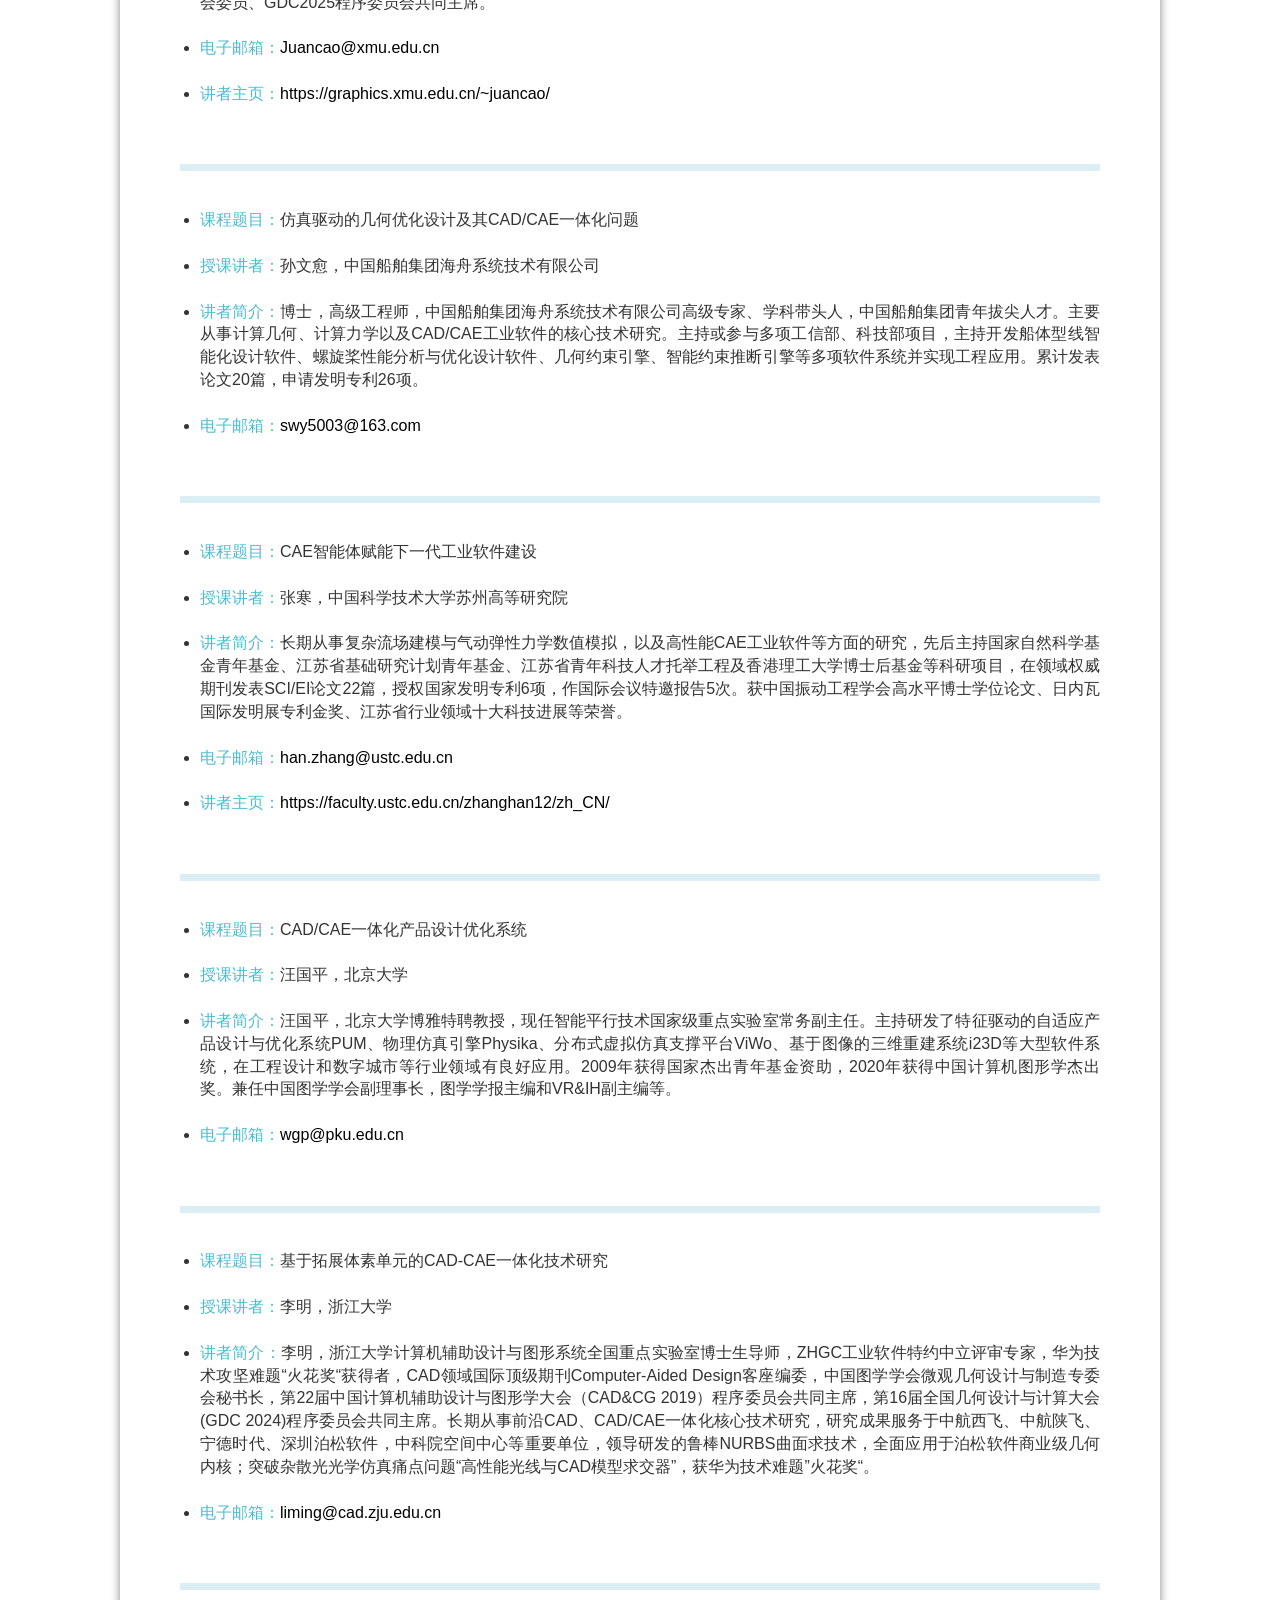
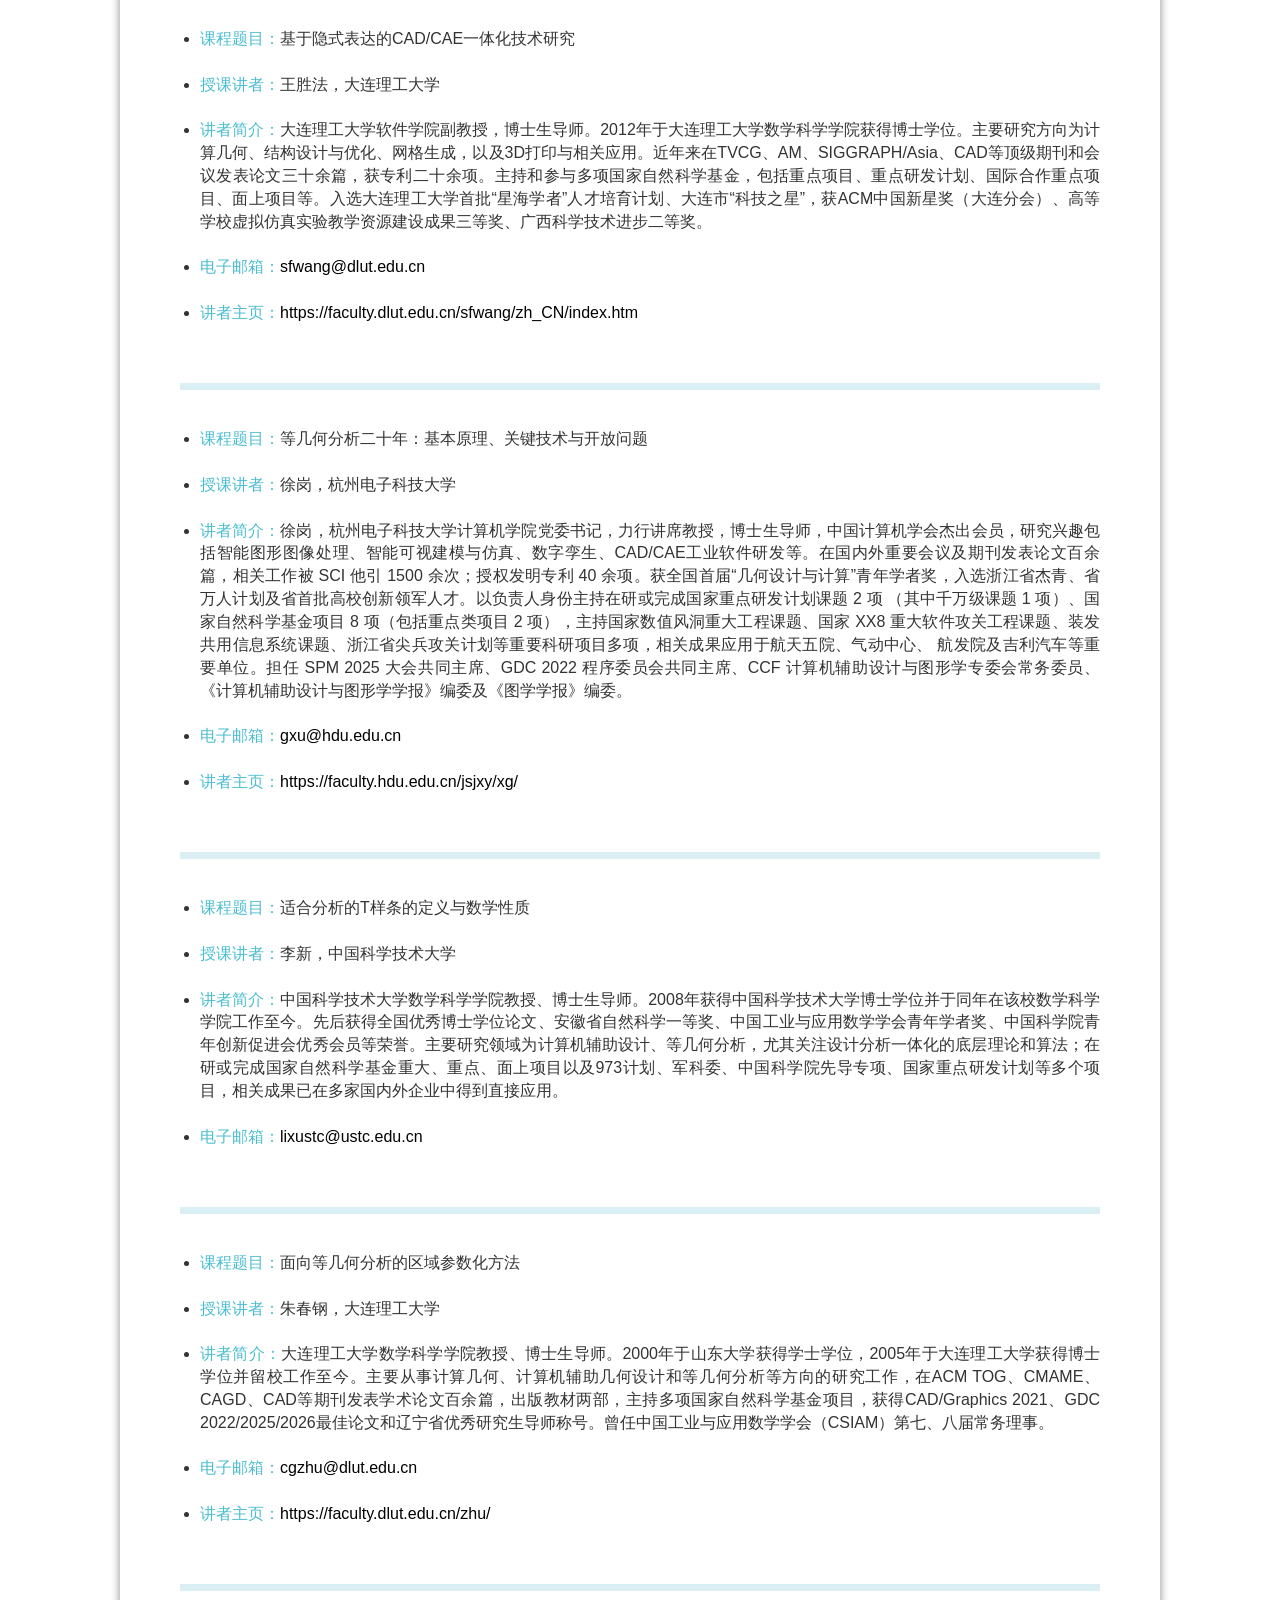
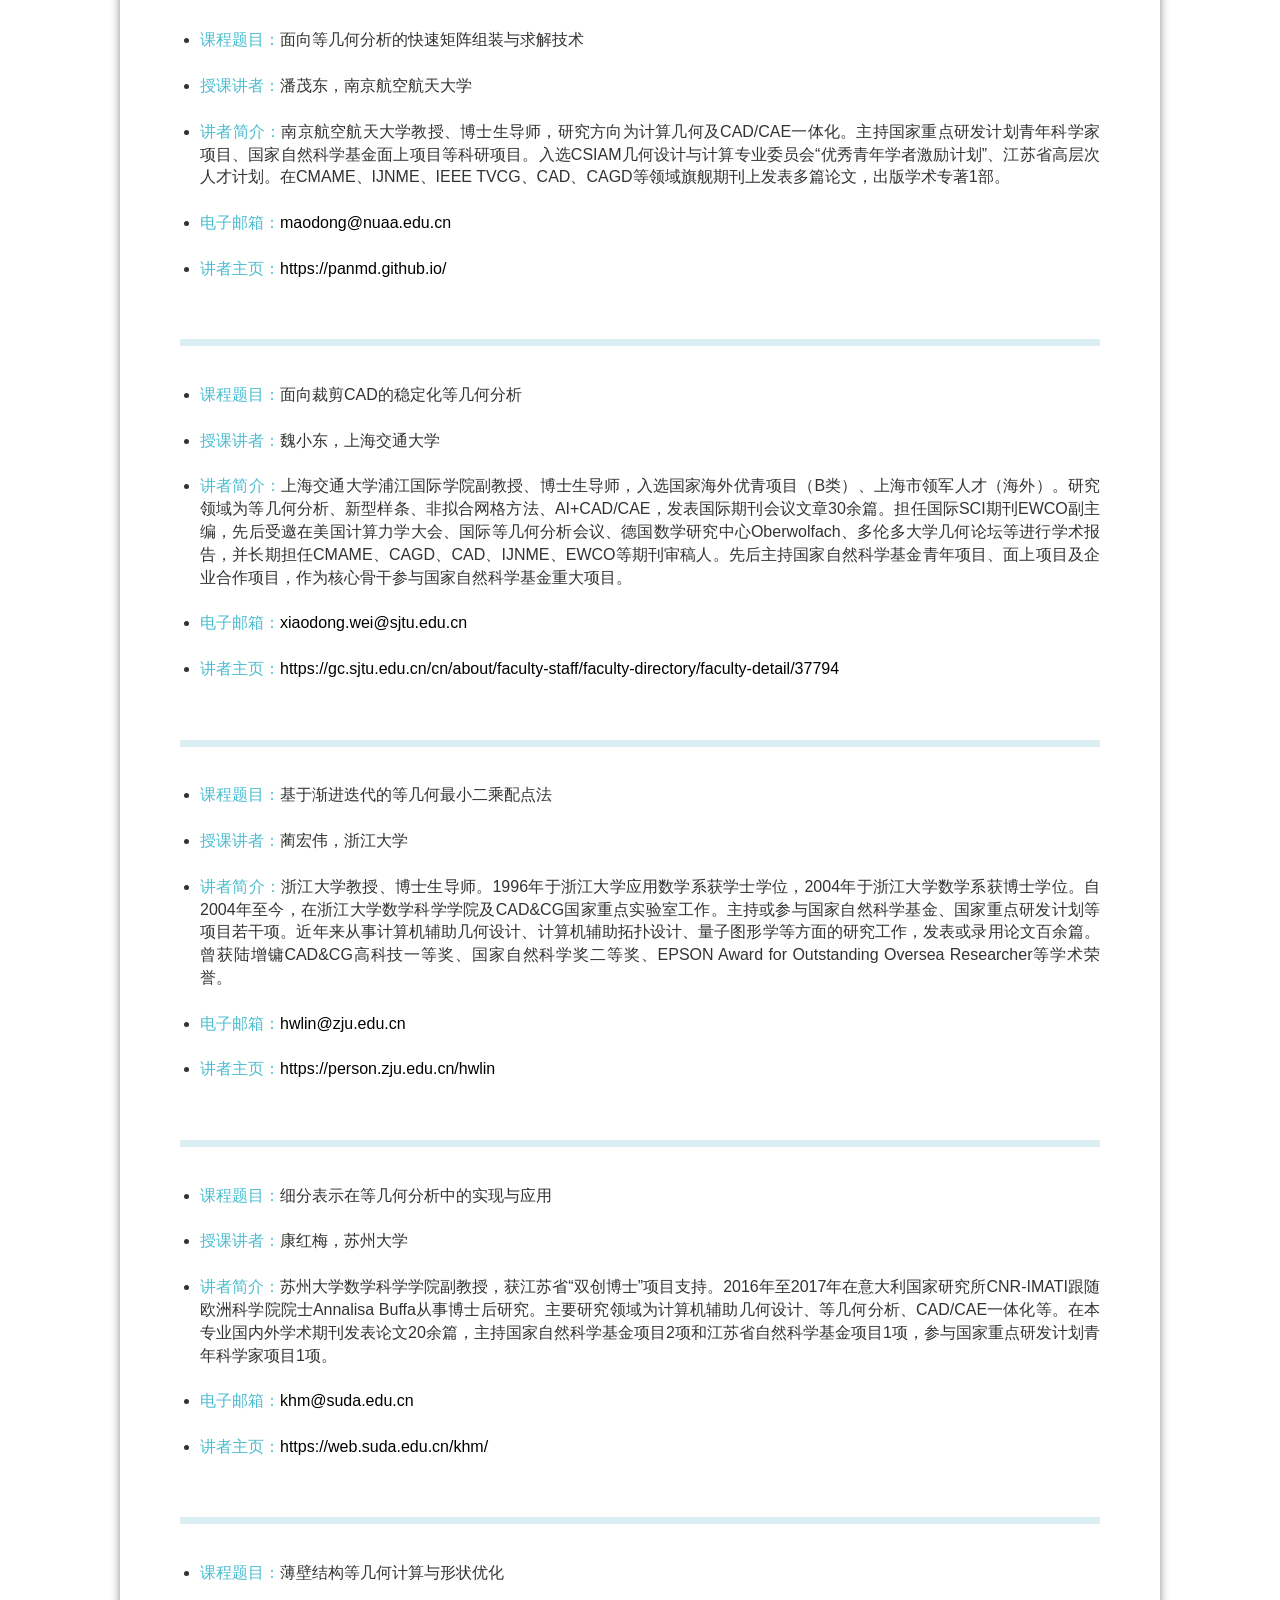
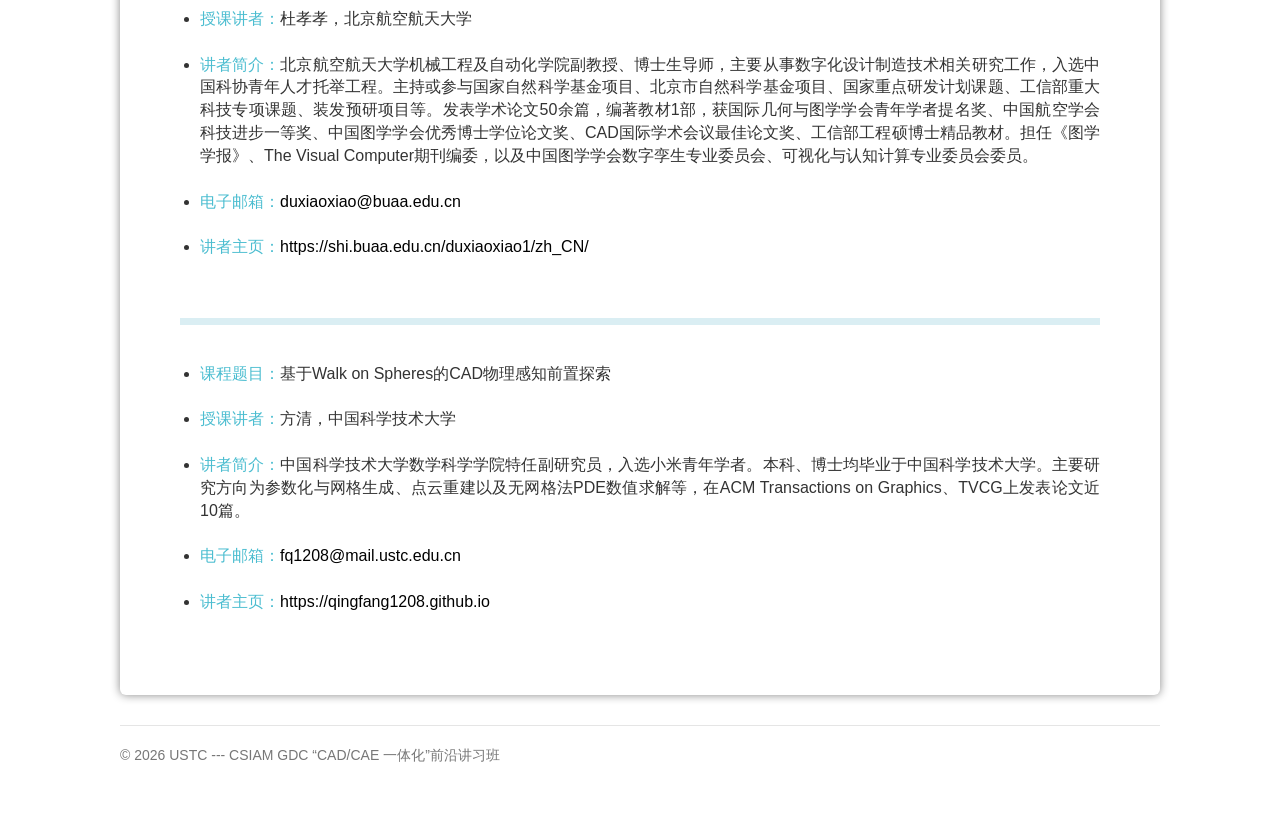
<file: speaker.html>
<!DOCTYPE html>
<html lang="zh-CN">
<head>
  <meta http-equiv="Content-Type" content="text/html; charset=UTF-8">
  <meta http-equiv="X-UA-Compatible" content="IE=edge">
  <meta name="viewport" content="width=device-width, initial-scale=1">
  <meta name="description" content="">
  <meta name="author" content="">
  <link rel="icon" href="./favicon.ico">
  <title>“CAD/CAE 一体化”前沿讲习班</title>
  <link href="./css_files/bootstrap.css" rel="stylesheet">
  <link href="./css_files/ie10-viewport-bug-workaround.css" rel="stylesheet">
  <link href="./css_files/GAMES_style.css?v=20260910-mobile-portraits" rel="stylesheet">
  <script src="./js_files/buttom.js"></script>
</head>
<body class="speaker-page">
  <div class="trcontainer2" style="width:60px;position: fixed;bottom:0px;left:0px;margin:1%">
    <button id="top1" style="width:80%;color:#4bbdd0;border: 1px solid #ccc;border-radius: 5%;background-color: #f4f4f4; padding: 1%;margin: 1%;display: block;"><span style="width:40%;margin-left:0%;margin-right:0%">回到<br>顶部</span></button>
  </div>
  <nav class="navbar navbar-inverse navbar-fixed-top">
    <div class="container">
      <div class="navbar-header">
        <button type="button" class="navbar-toggle collapsed" data-toggle="collapse" data-target="#navbar" aria-expanded="false" aria-controls="navbar">
          <span class="sr-only">Toggle navigation</span><span class="icon-bar"></span><span class="icon-bar"></span><span class="icon-bar"></span>
        </button>
      </div>
      <div id="navbar" class="collapse navbar-collapse">
        <ul class="nav navbar-nav">
          <li><a href="./index.html">讲习班首页</a></li>
          <li><a href="./program.html">课程安排</a></li>
          <li class="active"><a href="./speaker.html">授课教师</a></li>
          <li><a href="./registration.html">课程注册</a></li>
          <li><a href="./information.html">交通和酒店</a></li>
        </ul>
      </div>
    </div>
  </nav>
  <a id="top1_position"></a>
  <div class="container">
    <div class="starter-template">
      <div class="jumbotron">
        <h1 style="font-size:42px">授课教师</h1>
        <p style="border-bottom: 7px solid rgb(218, 238, 243);"> <br></p>
        <p style="border-bottom: 1px solid #ffffff;"> </p>
        <div class="row placeholders">
          <div class="col-xs-6 col-sm-3 placeholder"><button id="caojuan" type="button"
              onclick="location.href='#caojuan_position'"><span class="speaker-photo"><img
                  src="./speaker_files/caojuan.jpeg" alt="曹娟"></span>
              <h4>曹娟</h4><span class="text-muted">厦门大学</span>
            </button></div>
          <div class="col-xs-6 col-sm-3 placeholder"><button id="sunwenyu" type="button"
              onclick="location.href='#sunwenyu_position'"><span class="speaker-photo"><img
                  src="./speaker_files/sunwenyu.jpeg" alt="孙文愈"></span>
              <h4>孙文愈</h4><span class="text-muted" style="display:block;text-align:center;">中船海舟</span>
            </button></div>
          <div class="col-xs-6 col-sm-3 placeholder"><button id="zhanghan" type="button"
              onclick="location.href='#zhanghan_position'"><span class="speaker-photo"><img
                  src="./speaker_files/zhanghan.jpeg" alt="张寒"></span>
              <h4>张寒</h4><span class="text-muted" style="display:block;text-align:center;"><span style="white-space:nowrap;">中国科学技术大学</span><br><span style="white-space:nowrap;">苏州高等研究院</span></span>
            </button></div>
          <div class="col-xs-6 col-sm-3 placeholder"><button id="wanguoping" type="button"
              onclick="location.href='#wanguoping_position'"><span class="speaker-photo"><img
                  src="./speaker_files/wanguoping.jpeg" alt="汪国平"></span>
              <h4>汪国平</h4><span class="text-muted">北京大学</span>
            </button></div>
        </div>
        <div class="row placeholders">
          <div class="col-xs-6 col-sm-3 placeholder"><button id="liming" type="button"
              onclick="location.href='#liming_position'"><span class="speaker-photo"><img
                  src="./speaker_files/liming.jpeg" alt="李明"></span>
              <h4>李明</h4><span class="text-muted">浙江大学</span>
            </button></div>
          <div class="col-xs-6 col-sm-3 placeholder"><button id="wangshengfa" type="button"
              onclick="location.href='#wangshengfa_position'"><span class="speaker-photo"><img
                  src="./speaker_files/wangshengfa.jpeg" alt="王胜法"></span>
              <h4>王胜法</h4><span class="text-muted">大连理工大学</span>
            </button></div>
          <div class="col-xs-6 col-sm-3 placeholder"><button id="xugang" type="button"
              onclick="location.href='#xugang_position'"><span class="speaker-photo"><img
                  src="./speaker_files/xugang.jpeg" alt="徐岗"></span>
              <h4>徐岗</h4><span class="text-muted">杭州电子科技大学</span>
            </button></div>
          <div class="col-xs-6 col-sm-3 placeholder"><button id="lixin" type="button"
              onclick="location.href='#lixin_position'"><span class="speaker-photo"><img
                  src="./speaker_files/lixin.jpeg" alt="李新"></span>
              <h4>李新</h4><span class="text-muted">中国科学技术大学</span>
            </button></div>
        </div>
        <div class="row placeholders">
          <div class="col-xs-6 col-sm-3 placeholder"><button id="zhuchungang" type="button"
              onclick="location.href='#zhuchungang_position'"><span class="speaker-photo"><img
                  src="./speaker_files/zhuchungang.jpeg" alt="朱春钢"></span>
              <h4>朱春钢</h4><span class="text-muted">大连理工大学</span>
            </button></div>
          <div class="col-xs-6 col-sm-3 placeholder"><button id="panmaodong" type="button"
              onclick="location.href='#panmaodong_position'"><span class="speaker-photo"><img
                  src="./speaker_files/panmaodong.jpeg" alt="潘茂东"></span>
              <h4>潘茂东</h4><span class="text-muted">南京航空航天大学</span>
            </button></div>
          <div class="col-xs-6 col-sm-3 placeholder"><button id="weixiaodong" type="button"
              onclick="location.href='#weixiaodong_position'"><span class="speaker-photo"><img
                  src="./speaker_files/weixiaodong.jpeg" alt="魏小东"></span>
              <h4>魏小东</h4><span class="text-muted">上海交通大学</span>
            </button></div>
          <div class="col-xs-6 col-sm-3 placeholder"><button id="linhongwei" type="button"
              onclick="location.href='#linhongwei_position'"><span class="speaker-photo"><img
                  src="./speaker_files/linhongwei.jpeg" alt="蔺宏伟"></span>
              <h4>蔺宏伟</h4><span class="text-muted">浙江大学</span>
            </button></div>
        </div>
        <div class="row placeholders">
          <div class="col-xs-6 col-sm-3 placeholder"><button id="kanghongmei" type="button"
              onclick="location.href='#kanghongmei_position'"><span class="speaker-photo"><img
                  src="./speaker_files/kanghongmei.png" alt="康红梅"></span>
              <h4>康红梅</h4><span class="text-muted">苏州大学</span>
            </button></div>
          <div class="col-xs-6 col-sm-3 placeholder"><button id="duxiaoxiao" type="button"
              onclick="location.href='#duxiaoxiao_position'"><span class="speaker-photo"><img
                  src="./speaker_files/duxiaoxiao.png" alt="杜孝孝"></span>
              <h4>杜孝孝</h4><span class="text-muted">北京航空航天大学</span>
            </button></div>
          <div class="col-xs-6 col-sm-3 placeholder"><button id="fangqing" type="button"
              onclick="location.href='#fangqing_position'"><span class="speaker-photo"><img
                  src="./speaker_files/fangqing.jpg" alt="方清"></span>
              <h4>方清</h4><span class="text-muted">中国科学技术大学</span>
            </button></div>
        </div>

        <p style="border-bottom: 7px solid rgb(218, 238, 243);"> <br></p>
        <ul style="font-size:16px;font-style:normal;font-weight:300;text-align:left;padding-left:20px;">
          <a id="caojuan_position" style="position:relative; top:-72px; display: block; height: 0;"></a><br>
          <li><font style="color:#4bbdd0;font-weight:500;">课程题目：</font>为什么需要引入CAD/CAE 一体化？</li><br>
          <li><font style="color:#4bbdd0;font-weight:500;">授课讲者：</font>曹娟，厦门大学</li><br>
          <li><font style="color:#4bbdd0;font-weight:500;">讲者简介：</font>厦门大学数学科学学院教授、博士生导师。主要从事计算机辅助几何设计与图形学领域研究，包括复杂几何建模、等几何分析、高质量网格生成等。已在ACM TOG、IEEE TVCG、CMAME、CAD、CAGD等期刊上发表学术论文六十余篇，获SPM2018最佳论文一等奖、CAD2016最佳论文奖等多个奖项。主持国家自然科学基金面上项目、福建省杰出青年科学基金等国家、省市级科研项目和企业横向课题十余项目。担任计算机图形学与混合现实前沿研讨会（GAMES）常务委员、CCF计算机辅助设计与图形学专业委员会执行委员、CSIAM几何设计与计算专业委员会委员、CSIG三维视觉专业委员会及智能图形专业委员会委员、GDC2025程序委员会共同主席。</li><br>
          <li><font style="color:#4bbdd0;font-weight:500;">电子邮箱：</font><a style="color:#000000;" href="mailto:Juancao@xmu.edu.cn">Juancao@xmu.edu.cn</a></li><br>
          <li>
            <font style="color:#4bbdd0;font-weight:500;">讲者主页：</font><a style="color:#000000;"
              href="https://graphics.xmu.edu.cn/~juancao/" target="_blank">https://graphics.xmu.edu.cn/~juancao/</a>
          </li><br>
        </ul>
        <p style="border-bottom: 7px solid rgb(218, 238, 243);"> <br></p>
        <ul style="font-size:16px;font-style:normal;font-weight:300;text-align:left;padding-left:20px;">
          <a id="sunwenyu_position" style="position:relative; top:-72px; display: block; height: 0;"></a><br>
          <li><font style="color:#4bbdd0;font-weight:500;">课程题目：</font>仿真驱动的几何优化设计及其CAD/CAE一体化问题</li><br>
          <li><font style="color:#4bbdd0;font-weight:500;">授课讲者：</font>孙文愈，中国船舶集团海舟系统技术有限公司</li><br>
          <li><font style="color:#4bbdd0;font-weight:500;">讲者简介：</font>博士，高级工程师，中国船舶集团海舟系统技术有限公司高级专家、学科带头人，中国船舶集团青年拔尖人才。主要从事计算几何、计算力学以及CAD/CAE工业软件的核心技术研究。主持或参与多项工信部、科技部项目，主持开发船体型线智能化设计软件、螺旋桨性能分析与优化设计软件、几何约束引擎、智能约束推断引擎等多项软件系统并实现工程应用。累计发表论文20篇，申请发明专利26项。</li><br>
          <li><font style="color:#4bbdd0;font-weight:500;">电子邮箱：</font><a style="color:#000000;" href="mailto:swy5003@163.com">swy5003@163.com</a></li><br>
        </ul>
        <p style="border-bottom: 7px solid rgb(218, 238, 243);"> <br></p>
        <ul style="font-size:16px;font-style:normal;font-weight:300;text-align:left;padding-left:20px;">
          <a id="zhanghan_position" style="position:relative; top:-72px; display: block; height: 0;"></a><br>
          <li><font style="color:#4bbdd0;font-weight:500;">课程题目：</font>CAE智能体赋能下一代工业软件建设</li><br>
          <li><font style="color:#4bbdd0;font-weight:500;">授课讲者：</font>张寒，中国科学技术大学苏州高等研究院</li><br>
          <li><font style="color:#4bbdd0;font-weight:500;">讲者简介：</font>长期从事复杂流场建模与气动弹性力学数值模拟，以及高性能CAE工业软件等方面的研究，先后主持国家自然科学基金青年基金、江苏省基础研究计划青年基金、江苏省青年科技人才托举工程及香港理工大学博士后基金等科研项目，在领域权威期刊发表SCI/EI论文22篇，授权国家发明专利6项，作国际会议特邀报告5次。获中国振动工程学会高水平博士学位论文、日内瓦国际发明展专利金奖、江苏省行业领域十大科技进展等荣誉。</li><br>
          <li><font style="color:#4bbdd0;font-weight:500;">电子邮箱：</font><a style="color:#000000;" href="mailto:han.zhang@ustc.edu.cn">han.zhang@ustc.edu.cn</a></li><br>
          <li>
            <font style="color:#4bbdd0;font-weight:500;">讲者主页：</font><a style="color:#000000;"
              href="https://faculty.ustc.edu.cn/zhanghan12/zh_CN/" target="_blank">https://faculty.ustc.edu.cn/zhanghan12/zh_CN/</a>
          </li><br>
        </ul>
        <p style="border-bottom: 7px solid rgb(218, 238, 243);"> <br></p>
        <ul style="font-size:16px;font-style:normal;font-weight:300;text-align:left;padding-left:20px;">
          <a id="wanguoping_position" style="position:relative; top:-72px; display: block; height: 0;"></a><br>
          <li><font style="color:#4bbdd0;font-weight:500;">课程题目：</font>CAD/CAE一体化产品设计优化系统</li><br>
          <li><font style="color:#4bbdd0;font-weight:500;">授课讲者：</font>汪国平，北京大学</li><br>
          <li><font style="color:#4bbdd0;font-weight:500;">讲者简介：</font>汪国平，北京大学博雅特聘教授，现任智能平行技术国家级重点实验室常务副主任。主持研发了特征驱动的自适应产品设计与优化系统PUM、物理仿真引擎Physika、分布式虚拟仿真支撑平台ViWo、基于图像的三维重建系统i23D等大型软件系统，在工程设计和数字城市等行业领域有良好应用。2009年获得国家杰出青年基金资助，2020年获得中国计算机图形学杰出奖。兼任中国图学学会副理事长，图学学报主编和VR&IH副主编等。</li><br>
          <li><font style="color:#4bbdd0;font-weight:500;">电子邮箱：</font><a style="color:#000000;" href="mailto:wgp@pku.edu.cn">wgp@pku.edu.cn</a></li><br>
        </ul>
        <p style="border-bottom: 7px solid rgb(218, 238, 243);"> <br></p>
        <ul style="font-size:16px;font-style:normal;font-weight:300;text-align:left;padding-left:20px;">
          <a id="liming_position" style="position:relative; top:-72px; display: block; height: 0;"></a><br>
          <li><font style="color:#4bbdd0;font-weight:500;">课程题目：</font>基于拓展体素单元的CAD-CAE一体化技术研究</li><br>
          <li><font style="color:#4bbdd0;font-weight:500;">授课讲者：</font>李明，浙江大学</li><br>
          <li><font style="color:#4bbdd0;font-weight:500;">讲者简介：</font>李明，浙江大学计算机辅助设计与图形系统全国重点实验室博士生导师，ZHGC工业软件特约中立评审专家，华为技术攻坚难题“火花奖“获得者，CAD领域国际顶级期刊Computer-Aided Design客座编委，中国图学学会微观几何设计与制造专委会秘书长，第22届中国计算机辅助设计与图形学大会（CAD&amp;CG 2019）程序委员会共同主席，第16届全国几何设计与计算大会(GDC 2024)程序委员会共同主席。长期从事前沿CAD、CAD/CAE一体化核心技术研究，研究成果服务于中航西飞、中航陕飞、宁德时代、深圳泊松软件，中科院空间中心等重要单位，领导研发的鲁棒NURBS曲面求技术，全面应用于泊松软件商业级几何内核；突破杂散光光学仿真痛点问题“高性能光线与CAD模型求交器”，获华为技术难题”火花奖“。</li><br>
                  <li><font style="color:#4bbdd0;font-weight:500;">电子邮箱：</font><a style="color:#000000;" href="mailto:liming@cad.zju.edu.cn">liming@cad.zju.edu.cn</a></li><br>
        </ul>
        <p style="border-bottom: 7px solid rgb(218, 238, 243);"> <br></p>
        <ul style="font-size:16px;font-style:normal;font-weight:300;text-align:left;padding-left:20px;">
          <a id="wangshengfa_position" style="position:relative; top:-72px; display: block; height: 0;"></a><br>
          <li><font style="color:#4bbdd0;font-weight:500;">课程题目：</font>基于隐式表达的CAD/CAE一体化技术研究</li><br>
          <li><font style="color:#4bbdd0;font-weight:500;">授课讲者：</font>王胜法，大连理工大学</li><br>
          <li><font style="color:#4bbdd0;font-weight:500;">讲者简介：</font>大连理工大学软件学院副教授，博士生导师。2012年于大连理工大学数学科学学院获得博士学位。主要研究方向为计算几何、结构设计与优化、网格生成，以及3D打印与相关应用。近年来在TVCG、AM、SIGGRAPH/Asia、CAD等顶级期刊和会议发表论文三十余篇，获专利二十余项。主持和参与多项国家自然科学基金，包括重点项目、重点研发计划、国际合作重点项目、面上项目等。入选大连理工大学首批“星海学者”人才培育计划、大连市“科技之星”，获ACM中国新星奖（大连分会）、高等学校虚拟仿真实验教学资源建设成果三等奖、广西科学技术进步二等奖。</li><br>
          <li><font style="color:#4bbdd0;font-weight:500;">电子邮箱：</font><a style="color:#000000;" href="mailto:sfwang@dlut.edu.cn">sfwang@dlut.edu.cn</a></li><br>
          <li>
            <font style="color:#4bbdd0;font-weight:500;">讲者主页：</font><a style="color:#000000;"
              href="https://faculty.dlut.edu.cn/sfwang/zh_CN/index.htm" target="_blank">https://faculty.dlut.edu.cn/sfwang/zh_CN/index.htm</a>
          </li><br>
        </ul>
        <p style="border-bottom: 7px solid rgb(218, 238, 243);"> <br></p>
        <ul style="font-size:16px;font-style:normal;font-weight:300;text-align:left;padding-left:20px;">
          <a id="xugang_position" style="position:relative; top:-72px; display: block; height: 0;"></a><br>
          <li><font style="color:#4bbdd0;font-weight:500;">课程题目：</font>等几何分析二十年：基本原理、关键技术与开放问题</li><br>
          <li><font style="color:#4bbdd0;font-weight:500;">授课讲者：</font>徐岗，杭州电子科技大学</li><br>
          <li><font style="color:#4bbdd0;font-weight:500;">讲者简介：</font>徐岗，杭州电子科技大学计算机学院党委书记，力行讲席教授，博士生导师，中国计算机学会杰出会员，研究兴趣包括智能图形图像处理、智能可视建模与仿真、数字孪生、CAD/CAE工业软件研发等。在国内外重要会议及期刊发表论文百余篇，相关工作被 SCI 他引 1500 余次；授权发明专利 40 余项。获全国首届“几何设计与计算”青年学者奖，入选浙江省杰青、省万人计划及省首批高校创新领军人才。以负责人身份主持在研或完成国家重点研发计划课题 2 项 （其中千万级课题 1 项）、国家自然科学基金项目 8 项（包括重点类项目 2 项），主持国家数值风洞重大工程课题、国家 XX8 重大软件攻关工程课题、装发共用信息系统课题、浙江省尖兵攻关计划等重要科研项目多项，相关成果应用于航天五院、气动中心、 航发院及吉利汽车等重要单位。担任 SPM 2025 大会共同主席、GDC 2022 程序委员会共同主席、CCF 计算机辅助设计与图形学专委会常务委员、《计算机辅助设计与图形学学报》编委及《图学学报》编委。</li><br>
                  <li><font style="color:#4bbdd0;font-weight:500;">电子邮箱：</font><a style="color:#000000;" href="mailto:gxu@hdu.edu.cn">gxu@hdu.edu.cn</a></li><br>
          <li><font style="color:#4bbdd0;font-weight:500;">讲者主页：</font><a style="color:#000000;" href="https://faculty.hdu.edu.cn/jsjxy/xg/" target="_blank">https://faculty.hdu.edu.cn/jsjxy/xg/</a></li><br>
        </ul>
        <p style="border-bottom: 7px solid rgb(218, 238, 243);"> <br></p>
        <ul style="font-size:16px;font-style:normal;font-weight:300;text-align:left;padding-left:20px;">
          <a id="lixin_position" style="position:relative; top:-72px; display: block; height: 0;"></a><br>
          <li><font style="color:#4bbdd0;font-weight:500;">课程题目：</font>适合分析的T样条的定义与数学性质</li><br>
          <li><font style="color:#4bbdd0;font-weight:500;">授课讲者：</font>李新，中国科学技术大学</li><br>
          <li><font style="color:#4bbdd0;font-weight:500;">讲者简介：</font>中国科学技术大学数学科学学院教授、博士生导师。2008年获得中国科学技术大学博士学位并于同年在该校数学科学学院工作至今。先后获得全国优秀博士学位论文、安徽省自然科学一等奖、中国工业与应用数学学会青年学者奖、中国科学院青年创新促进会优秀会员等荣誉。主要研究领域为计算机辅助设计、等几何分析，尤其关注设计分析一体化的底层理论和算法；在研或完成国家自然科学基金重大、重点、面上项目以及973计划、军科委、中国科学院先导专项、国家重点研发计划等多个项目，相关成果已在多家国内外企业中得到直接应用。</li><br>
          <li><font style="color:#4bbdd0;font-weight:500;">电子邮箱：</font><a style="color:#000000;" href="mailto:lixustc@ustc.edu.cn">lixustc@ustc.edu.cn</a></li><br>
        </ul>
        <p style="border-bottom: 7px solid rgb(218, 238, 243);"> <br></p>
        <ul style="font-size:16px;font-style:normal;font-weight:300;text-align:left;padding-left:20px;">
          <a id="zhuchungang_position" style="position:relative; top:-72px; display: block; height: 0;"></a><br>
          <li><font style="color:#4bbdd0;font-weight:500;">课程题目：</font>面向等几何分析的区域参数化方法</li><br>
          <li><font style="color:#4bbdd0;font-weight:500;">授课讲者：</font>朱春钢，大连理工大学</li><br>
          <li><font style="color:#4bbdd0;font-weight:500;">讲者简介：</font>大连理工大学数学科学学院教授、博士生导师。2000年于山东大学获得学士学位，2005年于大连理工大学获得博士学位并留校工作至今。主要从事计算几何、计算机辅助几何设计和等几何分析等方向的研究工作，在ACM TOG、CMAME、CAGD、CAD等期刊发表学术论文百余篇，出版教材两部，主持多项国家自然科学基金项目，获得CAD/Graphics 2021、GDC 2022/2025/2026最佳论文和辽宁省优秀研究生导师称号。曾任中国工业与应用数学学会（CSIAM）第七、八届常务理事。</li><br>
          <li><font style="color:#4bbdd0;font-weight:500;">电子邮箱：</font><a style="color:#000000;" href="mailto:cgzhu@dlut.edu.cn">cgzhu@dlut.edu.cn</a></li><br>
          <li>
            <font style="color:#4bbdd0;font-weight:500;">讲者主页：</font><a style="color:#000000;"
              href="https://faculty.dlut.edu.cn/zhu/" target="_blank">https://faculty.dlut.edu.cn/zhu/</a>
          </li><br>
        </ul>
        <p style="border-bottom: 7px solid rgb(218, 238, 243);"> <br></p>
        <ul style="font-size:16px;font-style:normal;font-weight:300;text-align:left;padding-left:20px;">
          <a id="panmaodong_position" style="position:relative; top:-72px; display: block; height: 0;"></a><br>
          <li><font style="color:#4bbdd0;font-weight:500;">课程题目：</font>面向等几何分析的快速矩阵组装与求解技术</li><br>
          <li><font style="color:#4bbdd0;font-weight:500;">授课讲者：</font>潘茂东，南京航空航天大学</li><br>
          <li><font style="color:#4bbdd0;font-weight:500;">讲者简介：</font>南京航空航天大学教授、博士生导师，研究方向为计算几何及CAD/CAE一体化。主持国家重点研发计划青年科学家项目、国家自然科学基金面上项目等科研项目。入选CSIAM几何设计与计算专业委员会“优秀青年学者激励计划”、江苏省高层次人才计划。在CMAME、IJNME、IEEE TVCG、CAD、CAGD等领域旗舰期刊上发表多篇论文，出版学术专著1部。</li><br>
          <li><font style="color:#4bbdd0;font-weight:500;">电子邮箱：</font><a style="color:#000000;" href="mailto:maodong@nuaa.edu.cn">maodong@nuaa.edu.cn</a></li><br>
          <li>
            <font style="color:#4bbdd0;font-weight:500;">讲者主页：</font><a style="color:#000000;"
              href="https://panmd.github.io/" target="_blank">https://panmd.github.io/</a>
          </li><br>
        </ul>
        <p style="border-bottom: 7px solid rgb(218, 238, 243);"> <br></p>
        <ul style="font-size:16px;font-style:normal;font-weight:300;text-align:left;padding-left:20px;">
          <a id="weixiaodong_position" style="position:relative; top:-72px; display: block; height: 0;"></a><br>
          <li><font style="color:#4bbdd0;font-weight:500;">课程题目：</font>面向裁剪CAD的稳定化等几何分析</li><br>
          <li><font style="color:#4bbdd0;font-weight:500;">授课讲者：</font>魏小东，上海交通大学</li><br>
          <li><font style="color:#4bbdd0;font-weight:500;">讲者简介：</font>上海交通大学浦江国际学院副教授、博士生导师，入选国家海外优青项目（B类）、上海市领军人才（海外）。研究领域为等几何分析、新型样条、非拟合网格方法、AI+CAD/CAE，发表国际期刊会议文章30余篇。担任国际SCI期刊EWCO副主编，先后受邀在美国计算力学大会、国际等几何分析会议、德国数学研究中心Oberwolfach、多伦多大学几何论坛等进行学术报告，并长期担任CMAME、CAGD、CAD、IJNME、EWCO等期刊审稿人。先后主持国家自然科学基金青年项目、面上项目及企业合作项目，作为核心骨干参与国家自然科学基金重大项目。</li><br>
          <li><font style="color:#4bbdd0;font-weight:500;">电子邮箱：</font><a style="color:#000000;" href="mailto:xiaodong.wei@sjtu.edu.cn">xiaodong.wei@sjtu.edu.cn</a></li><br>
          <li>
            <font style="color:#4bbdd0;font-weight:500;">讲者主页：</font><a style="color:#000000;"
              href="https://gc.sjtu.edu.cn/cn/about/faculty-staff/faculty-directory/faculty-detail/37794" target="_blank">https://gc.sjtu.edu.cn/cn/about/faculty-staff/faculty-directory/faculty-detail/37794</a>
          </li><br>
        </ul>
        <p style="border-bottom: 7px solid rgb(218, 238, 243);"> <br></p>
        <ul style="font-size:16px;font-style:normal;font-weight:300;text-align:left;padding-left:20px;">
          <a id="linhongwei_position" style="position:relative; top:-72px; display: block; height: 0;"></a><br>
          <li><font style="color:#4bbdd0;font-weight:500;">课程题目：</font>基于渐进迭代的等几何最小二乘配点法</li><br>
          <li><font style="color:#4bbdd0;font-weight:500;">授课讲者：</font>蔺宏伟，浙江大学</li><br>
          <li><font style="color:#4bbdd0;font-weight:500;">讲者简介：</font>浙江大学教授、博士生导师。1996年于浙江大学应用数学系获学士学位，2004年于浙江大学数学系获博士学位。自2004年至今，在浙江大学数学科学学院及CAD&amp;CG国家重点实验室工作。主持或参与国家自然科学基金、国家重点研发计划等项目若干项。近年来从事计算机辅助几何设计、计算机辅助拓扑设计、量子图形学等方面的研究工作，发表或录用论文百余篇。曾获陆增镛CAD&amp;CG高科技一等奖、国家自然科学奖二等奖、EPSON Award for Outstanding Oversea Researcher等学术荣誉。</li><br>
          <li><font style="color:#4bbdd0;font-weight:500;">电子邮箱：</font><a style="color:#000000;" href="mailto:hwlin@zju.edu.cn">hwlin@zju.edu.cn</a></li><br>
          <li>
            <font style="color:#4bbdd0;font-weight:500;">讲者主页：</font><a style="color:#000000;"
              href="https://person.zju.edu.cn/hwlin" target="_blank">https://person.zju.edu.cn/hwlin</a>
          </li><br>
        </ul>
        <p style="border-bottom: 7px solid rgb(218, 238, 243);"> <br></p>
        <ul style="font-size:16px;font-style:normal;font-weight:300;text-align:left;padding-left:20px;">
          <a id="kanghongmei_position" style="position:relative; top:-72px; display: block; height: 0;"></a><br>
          <li><font style="color:#4bbdd0;font-weight:500;">课程题目：</font>细分表示在等几何分析中的实现与应用</li><br>
          <li><font style="color:#4bbdd0;font-weight:500;">授课讲者：</font>康红梅，苏州大学</li><br>
          <li><font style="color:#4bbdd0;font-weight:500;">讲者简介：</font>苏州大学数学科学学院副教授，获江苏省“双创博士”项目支持。2016年至2017年在意大利国家研究所CNR-IMATI跟随欧洲科学院院士Annalisa Buffa从事博士后研究。主要研究领域为计算机辅助几何设计、等几何分析、CAD/CAE一体化等。在本专业国内外学术期刊发表论文20余篇，主持国家自然科学基金项目2项和江苏省自然科学基金项目1项，参与国家重点研发计划青年科学家项目1项。</li><br>
          <li><font style="color:#4bbdd0;font-weight:500;">电子邮箱：</font><a style="color:#000000;" href="mailto:khm@suda.edu.cn">khm@suda.edu.cn</a></li><br>
          <li>
            <font style="color:#4bbdd0;font-weight:500;">讲者主页：</font><a style="color:#000000;"
              href="https://web.suda.edu.cn/khm/" target="_blank">https://web.suda.edu.cn/khm/</a>
          </li><br>
        </ul>
        <p style="border-bottom: 7px solid rgb(218, 238, 243);"> <br></p>
        <ul style="font-size:16px;font-style:normal;font-weight:300;text-align:left;padding-left:20px;">
          <a id="duxiaoxiao_position" style="position:relative; top:-72px; display: block; height: 0;"></a><br>
          <li><font style="color:#4bbdd0;font-weight:500;">课程题目：</font>薄壁结构等几何计算与形状优化</li><br>
          <li><font style="color:#4bbdd0;font-weight:500;">授课讲者：</font>杜孝孝，北京航空航天大学</li><br>
          <li><font style="color:#4bbdd0;font-weight:500;">讲者简介：</font>北京航空航天大学机械工程及自动化学院副教授、博士生导师，主要从事数字化设计制造技术相关研究工作，入选中国科协青年人才托举工程。主持或参与国家自然科学基金项目、北京市自然科学基金项目、国家重点研发计划课题、工信部重大科技专项课题、装发预研项目等。发表学术论文50余篇，编著教材1部，获国际几何与图学学会青年学者提名奖、中国航空学会科技进步一等奖、中国图学学会优秀博士学位论文奖、CAD国际学术会议最佳论文奖、工信部工程硕博士精品教材。担任《图学学报》、The Visual Computer期刊编委，以及中国图学学会数字孪生专业委员会、可视化与认知计算专业委员会委员。</li><br>
          <li><font style="color:#4bbdd0;font-weight:500;">电子邮箱：</font><a style="color:#000000;" href="mailto:duxiaoxiao@buaa.edu.cn">duxiaoxiao@buaa.edu.cn</a></li><br>
          <li>
            <font style="color:#4bbdd0;font-weight:500;">讲者主页：</font><a style="color:#000000;"
              href="https://shi.buaa.edu.cn/duxiaoxiao1/zh_CN/" target="_blank">https://shi.buaa.edu.cn/duxiaoxiao1/zh_CN/</a>
          </li><br>
        </ul>
        <p style="border-bottom: 7px solid rgb(218, 238, 243);"> <br></p>
        <ul style="font-size:16px;font-style:normal;font-weight:300;text-align:left;padding-left:20px;">
          <a id="fangqing_position" style="position:relative; top:-72px; display: block; height: 0;"></a><br>
          <li><font style="color:#4bbdd0;font-weight:500;">课程题目：</font>基于Walk on Spheres的CAD物理感知前置探索</li><br>
          <li><font style="color:#4bbdd0;font-weight:500;">授课讲者：</font>方清，中国科学技术大学</li><br>
          <li><font style="color:#4bbdd0;font-weight:500;">讲者简介：</font>中国科学技术大学数学科学学院特任副研究员，入选小米青年学者。本科、博士均毕业于中国科学技术大学。主要研究方向为参数化与网格生成、点云重建以及无网格法PDE数值求解等，在ACM Transactions on Graphics、TVCG上发表论文近10篇。</li><br>
          <li><font style="color:#4bbdd0;font-weight:500;">电子邮箱：</font><a style="color:#000000;" href="mailto:fq1208@mail.ustc.edu.cn">fq1208@mail.ustc.edu.cn</a></li><br>
          <li>
            <font style="color:#4bbdd0;font-weight:500;">讲者主页：</font><a style="color:#000000;"
              href="https://qingfang1208.github.io" target="_blank">https://qingfang1208.github.io</a>
          </li><br>
        </ul>
      </div>
      <footer class="footer"><p>© 2026 USTC --- CSIAM GDC “CAD/CAE 一体化”前沿讲习班</p></footer>
    </div>
  </div>
  <script src="./js_files/jquery.min.js"></script>
  <script>window.jQuery || document.write('<script src="js/vendor/jquery.min.js?version=2.0.02"><\/script>')</script>
  <script src="./js_files/bootstrap.min.js"></script>
  <script src="./js_files/docs.min.js"></script>
  <script src="./js_files/ie10-viewport-bug-workaround.js"></script>
</body>
</html>
</file>
<file: css_files/GAMES_style.css>
body {
  padding-top: 50px;
}

.starter-template {
  padding: 40px 15px;b
  text-align: center;
}

.navbar-collapse {
  text-align: center;
  width: 100%;
}

.navbar-nav li {
  height: 100%;
  text-align: center;
  vertical-align: middle;
  width: 14.285%;
  display: inline;
  font-size: 18px;
  list-style: none;
  /*去掉圆点*/
}
.navbar-nav>li>a{

  line-height: 40px;

  padding: 5px 5px 5px 5px;
vertical-align:middle;


}

.navbar-nav {
  display: inline-table;
  width: 100%;
  text-align: center;
}


  /* Everything but the jumbotron gets side spacing for mobile first views */
  .header,
  .marketing,
  .footer {
    padding-right: 15px;
    padding-left: 15px;
  }

  /* Custom page header */
  .header {
    padding-bottom: 20px;
    border-bottom: 1px solid #e5e5e5;
  }
  /* Make the masthead heading the same height as the navigation */
  .header h3 {
    margin-top: 0;
    margin-bottom: 0;
    line-height: 40px;
  }
.container-fluid>.navbar-collapse, .container-fluid>.navbar-header, .container>.navbar-collapse, .container>.navbar-header {

      margin-left: 0px;
}


  /* Custom page footer */
  .footer {
    padding-top: 19px;
    color: #777;
    border-top: 1px solid #e5e5e5;
  }

  /* Customize container */
  @media (min-width: 768px) {
    .container {
      max-width: 1100px;
      /* 总宽度 */
    }
  }
  .container-narrow > hr {
    margin: 30px 0;
  }

  /* Main marketing message and sign up button */
  .jumbotron {
    box-shadow: 0px 0px 10px #888888;
    text-align: center;
    border-bottom: 12px solid #ffffff;
    background-color:#ffffff;
  }
  .jumbotron .btn {
    padding: 14px 24px;
    font-size: 21px;
  }
  .jumbotron > ul > li{
    text-align:justify;text-justify:inter-ideograph;
  }

  /* Supporting marketing content */
  .marketing {
    margin: 40px 0;
  }
  .marketing p + h4 {
    margin-top: 28px;
  }

  /* Responsive: Portrait tablets and up */
  @media screen and (min-width: 768px) {
    /* Remove the padding we set earlier */
    .header,
    .marketing,
    .footer {
      padding-right: 0;
      padding-left: 0;
    }
    /* Space out the masthead */
    .header {
      margin-bottom: 130px;
    }
    /* Remove the bottom border on the jumbotron for visual effect */
    .jumbotron {
      border-bottom: 0;
    }
  }
.carousel.slide{
box-shadow: 0px 0px 5px #888888;
border:0.5px solid;
border-radius:3px;

}
.carousel-indicators{
/*圆点位置*/
      bottom: 4px;
}
.jumbotron h4{
font-size:24px;

}
.jumbotron p{
  font-size:18px;
text-align:justify;

}
.jumbotron img {
  max-width: 100%;
  height: auto !important;
  box-sizing: border-box;
}

/*主讲人图片*/
.placeholders {
  margin-bottom: 30px;
  text-align: center;
}
.placeholders h4 {
  margin-bottom: 0;
}
.placeholder {
  margin-bottom: 20px;
}
.speaker-photo {
  display: inline-block;
  position: relative;
  width: 146px;
  height: 146px;
  overflow: hidden;
  border-radius: 50%;
  box-shadow: 2px 2px 5px #888888;
  vertical-align: middle;
  background-color: #ffffff;
}
.speaker-photo img {
  position: absolute;
  left: 50%;
  top: calc(var(--photo-top, 0) * 100% / 146);
  display: block;
  width: calc(var(--photo-width, 146) * 100% / 146);
  height: auto !important;
  max-width: none;
  max-height: none;
  border-radius: 0;
  box-shadow: none;
  transform: translateX(-50%);
}

/* Individual original-photo framing, matching the GRMG head-and-shoulders reference. */
#caojuan .speaker-photo {
  --photo-width: 132;
  --photo-top: -9;
  background-color: #e8e8e8;
}

#sunwenyu .speaker-photo {
  --photo-width: 300;
  --photo-top: -58;
}

#zhanghan .speaker-photo {
  --photo-width: 135;
  --photo-top: -1;
  background-color: #80cdf9;
}

#wangshengfa .speaker-photo {
  --photo-width: 140;
  --photo-top: -6;
}

#fangqing .speaker-photo {
  --photo-width: 146;
  --photo-top: 10;
}

#lixin .speaker-photo {
  --photo-width: 222;
  --photo-top: -41;
}

#zhuchungang .speaker-photo {
  --photo-width: 170;
  --photo-top: -3;
}

#wanguoping .speaker-photo {
  --photo-width: 180;
  --photo-top: 0;
}

#panmaodong .speaker-photo {
  --photo-width: 235;
  --photo-top: 0;
}

#weixiaodong .speaker-photo {
  --photo-width: 140;
  --photo-top: 2;
  background-color: #535c65;
}

#linhongwei .speaker-photo {
  --photo-width: 190;
  --photo-top: -14;
}

#kanghongmei .speaker-photo {
  --photo-width: 180;
  --photo-top: 0;
}

#duxiaoxiao .speaker-photo {
  --photo-width: 146;
  --photo-top: 0;
}
/* Fit two portrait columns inside the mobile card. */
@media (max-width: 767px) {
  .row.placeholders {
    display: grid;
    grid-template-columns: repeat(2, minmax(0, 1fr));
    gap: 20px 16px;
    margin-left: 0;
    margin-right: 0;
  }
  .row.placeholders::before,
  .row.placeholders::after {
    display: none;
  }
  .placeholders > .placeholder {
    width: auto;
    min-width: 0;
    padding: 0;
    margin-bottom: 0;
  }
  .placeholders .placeholder > button {
    display: block;
    width: 100%;
    padding: 0;
  }
  .placeholders .speaker-photo {
    width: 100%;
    max-width: 146px;
    height: auto;
    aspect-ratio: 1;
  }
  .placeholders .text-muted {
    display: block;
    font-size: clamp(10px, 2.8vw, 14px);
    overflow-wrap: anywhere;
  }
  .placeholders .text-muted span {
    white-space: normal !important;
  }
  .speaker-page .jumbotron > ul {
    overflow-wrap: anywhere;
  }
}

.tableA{

text-align:center;
border-top: 1px solid #9a9a9a;
margin-bottom:0px;
max-width: 100%;
overflow-x: auto;
-webkit-overflow-scrolling: touch;
}

.course-outline-table .course-meta {
  width: 24%;
  font-size: 14px;
  line-height: 1.75;
  vertical-align: middle;
}

.course-outline-table .course-meta-line {
  display: block;
  white-space: nowrap;
}

.course-outline-table td:nth-child(2) {
  width: 76%;
  font-size: 14px;
  font-weight: 400;
  line-height: 1.42857143;
  vertical-align: middle;
}

.course-outline-table td:nth-child(2) > ul:first-child {
  margin-top: 10px;
}

.course-outline-table td:nth-child(2) > ul:last-child {
  margin-bottom: 10px;
}

@media (max-width: 767px) {
  .course-outline-table {
    table-layout: fixed;
    width: 100%;
  }
  table.course-outline-table > tbody > tr > td {
    box-sizing: border-box;
    padding: 6px;
    font-size: 12px;
    line-height: 1.5;
    vertical-align: middle;
    overflow-wrap: anywhere;
  }
  .course-outline-table .course-meta {
    width: 30%;
    text-align: center;
  }
  .course-outline-table td:nth-child(2) {
    width: 70%;
    text-align: left;
  }
  .course-outline-table .course-meta-line {
    white-space: normal;
  }
  .course-outline-table td ul {
    padding-left: 20px;
  }
}

.tableA > table {
  width: 100%;
}
.tableA td,
.tableA th {
  word-break: break-word;
}
.table > thead > tr > th, .table > tbody > tr > th, .table > tfoot > tr > th, .table > thead > tr > td, .table > tbody > tr > td, .table > tfoot > tr > td {
    padding: 4px;
    vertical-align: middle;}

.table > thead > tr > th, .table > tbody > tr > th, .table > tfoot > tr > th, .table > thead > tr > td, .table > tbody > tr > td, .table > tfoot > tr > td{
border:1px solid #9a9a9a; vertical-align: middle;
}
.table > caption + thead > tr:first-child > th, .table > colgroup + thead > tr:first-child > th, .table > thead:first-child > tr:first-child > th, .table > caption + thead > tr:first-child > td{
  text-align: center;vertical-align: middle;

}
.navbar-inverse .navbar-nav>.active>a, .navbar-inverse .navbar-nav>.active>a:focus, .navbar-inverse .navbar-nav>.active>a:hover {
    color: #fff;
    background-color: #3b8dbd;
}

.text-muted {
    color: #4bbdd0;
}


.trcontainer {

width: 100%;

margin-left: 0;

overflow: hidden;



}
.trcontainer ul{
padding-left: 0px;

}


.trcontainer ul li{
list-style-type: none;

}
.trcontainer ul li img{
border-radius: 5%;
border: 1px solid #ccc;
width: 100%;
}


.trcontainer span {
  padding: 1%;
margin: 1%;
display: block;

width: 48%;
border: 1px solid #ccc;
border-radius: 5%;
background-color: #f4f4f4;

float: left;

}

.trcontainer2 {
z-index:999;
width: 100%;

margin-left: 0;

justify-content:center;



}

.trcontainer2 button {
  padding: 1%;
margin: 1%;
display: block;

width: 38%;
border: 1px solid #ccc;
border-radius: 5%;
background-color: #f4f4f4;

float: left;
padding: 0px;




}

.jumbotron button{

border: 0px solid #ffffff;
background-color: #ffffff;

}
.trcontainer2 button{


}
</file>
<file: css_files/common.css>
@font-face {
  font-family: 'Source Sans Pro';
  font-style: italic;
  font-weight: 200;
  font-display: swap;
  src: url(https://fonts.gstatic.com/s/sourcesanspro/v22/6xKwdSBYKcSV-LCoeQqfX1RYOo3qPZYokSdh18S0xR41YDw.woff2) format('woff2');
  unicode-range: U+0460-052F, U+1C80-1C8A, U+20B4, U+2DE0-2DFF, U+A640-A69F, U+FE2E-FE2F;
}
/* cyrillic */
@font-face {
  font-family: 'Source Sans Pro';
  font-style: italic;
  font-weight: 200;
  font-display: swap;
  src: url(https://fonts.gstatic.com/s/sourcesanspro/v22/6xKwdSBYKcSV-LCoeQqfX1RYOo3qPZYokSdo18S0xR41YDw.woff2) format('woff2');
  unicode-range: U+0301, U+0400-045F, U+0490-0491, U+04B0-04B1, U+2116;
}
/* greek-ext */
@font-face {
  font-family: 'Source Sans Pro';
  font-style: italic;
  font-weight: 200;
  font-display: swap;
  src: url(https://fonts.gstatic.com/s/sourcesanspro/v22/6xKwdSBYKcSV-LCoeQqfX1RYOo3qPZYokSdg18S0xR41YDw.woff2) format('woff2');
  unicode-range: U+1F00-1FFF;
}
/* greek */
@font-face {
  font-family: 'Source Sans Pro';
  font-style: italic;
  font-weight: 200;
  font-display: swap;
  src: url(https://fonts.gstatic.com/s/sourcesanspro/v22/6xKwdSBYKcSV-LCoeQqfX1RYOo3qPZYokSdv18S0xR41YDw.woff2) format('woff2');
  unicode-range: U+0370-0377, U+037A-037F, U+0384-038A, U+038C, U+038E-03A1, U+03A3-03FF;
}
/* vietnamese */
@font-face {
  font-family: 'Source Sans Pro';
  font-style: italic;
  font-weight: 200;
  font-display: swap;
  src: url(https://fonts.gstatic.com/s/sourcesanspro/v22/6xKwdSBYKcSV-LCoeQqfX1RYOo3qPZYokSdj18S0xR41YDw.woff2) format('woff2');
  unicode-range: U+0102-0103, U+0110-0111, U+0128-0129, U+0168-0169, U+01A0-01A1, U+01AF-01B0, U+0300-0301, U+0303-0304, U+0308-0309, U+0323, U+0329, U+1EA0-1EF9, U+20AB;
}
/* latin-ext */
@font-face {
  font-family: 'Source Sans Pro';
  font-style: italic;
  font-weight: 200;
  font-display: swap;
  src: url(https://fonts.gstatic.com/s/sourcesanspro/v22/6xKwdSBYKcSV-LCoeQqfX1RYOo3qPZYokSdi18S0xR41YDw.woff2) format('woff2');
  unicode-range: U+0100-02BA, U+02BD-02C5, U+02C7-02CC, U+02CE-02D7, U+02DD-02FF, U+0304, U+0308, U+0329, U+1D00-1DBF, U+1E00-1E9F, U+1EF2-1EFF, U+2020, U+20A0-20AB, U+20AD-20C0, U+2113, U+2C60-2C7F, U+A720-A7FF;
}
/* latin */
@font-face {
  font-family: 'Source Sans Pro';
  font-style: italic;
  font-weight: 200;
  font-display: swap;
  src: url(https://fonts.gstatic.com/s/sourcesanspro/v22/6xKwdSBYKcSV-LCoeQqfX1RYOo3qPZYokSds18S0xR41.woff2) format('woff2');
  unicode-range: U+0000-00FF, U+0131, U+0152-0153, U+02BB-02BC, U+02C6, U+02DA, U+02DC, U+0304, U+0308, U+0329, U+2000-206F, U+20AC, U+2122, U+2191, U+2193, U+2212, U+2215, U+FEFF, U+FFFD;
}
/* cyrillic-ext */
@font-face {
  font-family: 'Source Sans Pro';
  font-style: italic;
  font-weight: 300;
  font-display: swap;
  src: url(https://fonts.gstatic.com/s/sourcesanspro/v22/6xKwdSBYKcSV-LCoeQqfX1RYOo3qPZZMkidh18S0xR41YDw.woff2) format('woff2');
  unicode-range: U+0460-052F, U+1C80-1C8A, U+20B4, U+2DE0-2DFF, U+A640-A69F, U+FE2E-FE2F;
}
/* cyrillic */
@font-face {
  font-family: 'Source Sans Pro';
  font-style: italic;
  font-weight: 300;
  font-display: swap;
  src: url(https://fonts.gstatic.com/s/sourcesanspro/v22/6xKwdSBYKcSV-LCoeQqfX1RYOo3qPZZMkido18S0xR41YDw.woff2) format('woff2');
  unicode-range: U+0301, U+0400-045F, U+0490-0491, U+04B0-04B1, U+2116;
}
/* greek-ext */
@font-face {
  font-family: 'Source Sans Pro';
  font-style: italic;
  font-weight: 300;
  font-display: swap;
  src: url(https://fonts.gstatic.com/s/sourcesanspro/v22/6xKwdSBYKcSV-LCoeQqfX1RYOo3qPZZMkidg18S0xR41YDw.woff2) format('woff2');
  unicode-range: U+1F00-1FFF;
}
/* greek */
@font-face {
  font-family: 'Source Sans Pro';
  font-style: italic;
  font-weight: 300;
  font-display: swap;
  src: url(https://fonts.gstatic.com/s/sourcesanspro/v22/6xKwdSBYKcSV-LCoeQqfX1RYOo3qPZZMkidv18S0xR41YDw.woff2) format('woff2');
  unicode-range: U+0370-0377, U+037A-037F, U+0384-038A, U+038C, U+038E-03A1, U+03A3-03FF;
}
/* vietnamese */
@font-face {
  font-family: 'Source Sans Pro';
  font-style: italic;
  font-weight: 300;
  font-display: swap;
  src: url(https://fonts.gstatic.com/s/sourcesanspro/v22/6xKwdSBYKcSV-LCoeQqfX1RYOo3qPZZMkidj18S0xR41YDw.woff2) format('woff2');
  unicode-range: U+0102-0103, U+0110-0111, U+0128-0129, U+0168-0169, U+01A0-01A1, U+01AF-01B0, U+0300-0301, U+0303-0304, U+0308-0309, U+0323, U+0329, U+1EA0-1EF9, U+20AB;
}
/* latin-ext */
@font-face {
  font-family: 'Source Sans Pro';
  font-style: italic;
  font-weight: 300;
  font-display: swap;
  src: url(https://fonts.gstatic.com/s/sourcesanspro/v22/6xKwdSBYKcSV-LCoeQqfX1RYOo3qPZZMkidi18S0xR41YDw.woff2) format('woff2');
  unicode-range: U+0100-02BA, U+02BD-02C5, U+02C7-02CC, U+02CE-02D7, U+02DD-02FF, U+0304, U+0308, U+0329, U+1D00-1DBF, U+1E00-1E9F, U+1EF2-1EFF, U+2020, U+20A0-20AB, U+20AD-20C0, U+2113, U+2C60-2C7F, U+A720-A7FF;
}
/* latin */
@font-face {
  font-family: 'Source Sans Pro';
  font-style: italic;
  font-weight: 300;
  font-display: swap;
  src: url(https://fonts.gstatic.com/s/sourcesanspro/v22/6xKwdSBYKcSV-LCoeQqfX1RYOo3qPZZMkids18S0xR41.woff2) format('woff2');
  unicode-range: U+0000-00FF, U+0131, U+0152-0153, U+02BB-02BC, U+02C6, U+02DA, U+02DC, U+0304, U+0308, U+0329, U+2000-206F, U+20AC, U+2122, U+2191, U+2193, U+2212, U+2215, U+FEFF, U+FFFD;
}
/* cyrillic-ext */
@font-face {
  font-family: 'Source Sans Pro';
  font-style: italic;
  font-weight: 400;
  font-display: swap;
  src: url(https://fonts.gstatic.com/s/sourcesanspro/v22/6xK1dSBYKcSV-LCoeQqfX1RYOo3qPZ7qsDJB9cme_xc.woff2) format('woff2');
  unicode-range: U+0460-052F, U+1C80-1C8A, U+20B4, U+2DE0-2DFF, U+A640-A69F, U+FE2E-FE2F;
}
/* cyrillic */
@font-face {
  font-family: 'Source Sans Pro';
  font-style: italic;
  font-weight: 400;
  font-display: swap;
  src: url(https://fonts.gstatic.com/s/sourcesanspro/v22/6xK1dSBYKcSV-LCoeQqfX1RYOo3qPZ7jsDJB9cme_xc.woff2) format('woff2');
  unicode-range: U+0301, U+0400-045F, U+0490-0491, U+04B0-04B1, U+2116;
}
/* greek-ext */
@font-face {
  font-family: 'Source Sans Pro';
  font-style: italic;
  font-weight: 400;
  font-display: swap;
  src: url(https://fonts.gstatic.com/s/sourcesanspro/v22/6xK1dSBYKcSV-LCoeQqfX1RYOo3qPZ7rsDJB9cme_xc.woff2) format('woff2');
  unicode-range: U+1F00-1FFF;
}
/* greek */
@font-face {
  font-family: 'Source Sans Pro';
  font-style: italic;
  font-weight: 400;
  font-display: swap;
  src: url(https://fonts.gstatic.com/s/sourcesanspro/v22/6xK1dSBYKcSV-LCoeQqfX1RYOo3qPZ7ksDJB9cme_xc.woff2) format('woff2');
  unicode-range: U+0370-0377, U+037A-037F, U+0384-038A, U+038C, U+038E-03A1, U+03A3-03FF;
}
/* vietnamese */
@font-face {
  font-family: 'Source Sans Pro';
  font-style: italic;
  font-weight: 400;
  font-display: swap;
  src: url(https://fonts.gstatic.com/s/sourcesanspro/v22/6xK1dSBYKcSV-LCoeQqfX1RYOo3qPZ7osDJB9cme_xc.woff2) format('woff2');
  unicode-range: U+0102-0103, U+0110-0111, U+0128-0129, U+0168-0169, U+01A0-01A1, U+01AF-01B0, U+0300-0301, U+0303-0304, U+0308-0309, U+0323, U+0329, U+1EA0-1EF9, U+20AB;
}
/* latin-ext */
@font-face {
  font-family: 'Source Sans Pro';
  font-style: italic;
  font-weight: 400;
  font-display: swap;
  src: url(https://fonts.gstatic.com/s/sourcesanspro/v22/6xK1dSBYKcSV-LCoeQqfX1RYOo3qPZ7psDJB9cme_xc.woff2) format('woff2');
  unicode-range: U+0100-02BA, U+02BD-02C5, U+02C7-02CC, U+02CE-02D7, U+02DD-02FF, U+0304, U+0308, U+0329, U+1D00-1DBF, U+1E00-1E9F, U+1EF2-1EFF, U+2020, U+20A0-20AB, U+20AD-20C0, U+2113, U+2C60-2C7F, U+A720-A7FF;
}
/* latin */
@font-face {
  font-family: 'Source Sans Pro';
  font-style: italic;
  font-weight: 400;
  font-display: swap;
  src: url(https://fonts.gstatic.com/s/sourcesanspro/v22/6xK1dSBYKcSV-LCoeQqfX1RYOo3qPZ7nsDJB9cme.woff2) format('woff2');
  unicode-range: U+0000-00FF, U+0131, U+0152-0153, U+02BB-02BC, U+02C6, U+02DA, U+02DC, U+0304, U+0308, U+0329, U+2000-206F, U+20AC, U+2122, U+2191, U+2193, U+2212, U+2215, U+FEFF, U+FFFD;
}
/* cyrillic-ext */
@font-face {
  font-family: 'Source Sans Pro';
  font-style: italic;
  font-weight: 600;
  font-display: swap;
  src: url(https://fonts.gstatic.com/s/sourcesanspro/v22/6xKwdSBYKcSV-LCoeQqfX1RYOo3qPZY4lCdh18S0xR41YDw.woff2) format('woff2');
  unicode-range: U+0460-052F, U+1C80-1C8A, U+20B4, U+2DE0-2DFF, U+A640-A69F, U+FE2E-FE2F;
}
/* cyrillic */
@font-face {
  font-family: 'Source Sans Pro';
  font-style: italic;
  font-weight: 600;
  font-display: swap;
  src: url(https://fonts.gstatic.com/s/sourcesanspro/v22/6xKwdSBYKcSV-LCoeQqfX1RYOo3qPZY4lCdo18S0xR41YDw.woff2) format('woff2');
  unicode-range: U+0301, U+0400-045F, U+0490-0491, U+04B0-04B1, U+2116;
}
/* greek-ext */
@font-face {
  font-family: 'Source Sans Pro';
  font-style: italic;
  font-weight: 600;
  font-display: swap;
  src: url(https://fonts.gstatic.com/s/sourcesanspro/v22/6xKwdSBYKcSV-LCoeQqfX1RYOo3qPZY4lCdg18S0xR41YDw.woff2) format('woff2');
  unicode-range: U+1F00-1FFF;
}
/* greek */
@font-face {
  font-family: 'Source Sans Pro';
  font-style: italic;
  font-weight: 600;
  font-display: swap;
  src: url(https://fonts.gstatic.com/s/sourcesanspro/v22/6xKwdSBYKcSV-LCoeQqfX1RYOo3qPZY4lCdv18S0xR41YDw.woff2) format('woff2');
  unicode-range: U+0370-0377, U+037A-037F, U+0384-038A, U+038C, U+038E-03A1, U+03A3-03FF;
}
/* vietnamese */
@font-face {
  font-family: 'Source Sans Pro';
  font-style: italic;
  font-weight: 600;
  font-display: swap;
  src: url(https://fonts.gstatic.com/s/sourcesanspro/v22/6xKwdSBYKcSV-LCoeQqfX1RYOo3qPZY4lCdj18S0xR41YDw.woff2) format('woff2');
  unicode-range: U+0102-0103, U+0110-0111, U+0128-0129, U+0168-0169, U+01A0-01A1, U+01AF-01B0, U+0300-0301, U+0303-0304, U+0308-0309, U+0323, U+0329, U+1EA0-1EF9, U+20AB;
}
/* latin-ext */
@font-face {
  font-family: 'Source Sans Pro';
  font-style: italic;
  font-weight: 600;
  font-display: swap;
  src: url(https://fonts.gstatic.com/s/sourcesanspro/v22/6xKwdSBYKcSV-LCoeQqfX1RYOo3qPZY4lCdi18S0xR41YDw.woff2) format('woff2');
  unicode-range: U+0100-02BA, U+02BD-02C5, U+02C7-02CC, U+02CE-02D7, U+02DD-02FF, U+0304, U+0308, U+0329, U+1D00-1DBF, U+1E00-1E9F, U+1EF2-1EFF, U+2020, U+20A0-20AB, U+20AD-20C0, U+2113, U+2C60-2C7F, U+A720-A7FF;
}
/* latin */
@font-face {
  font-family: 'Source Sans Pro';
  font-style: italic;
  font-weight: 600;
  font-display: swap;
  src: url(https://fonts.gstatic.com/s/sourcesanspro/v22/6xKwdSBYKcSV-LCoeQqfX1RYOo3qPZY4lCds18S0xR41.woff2) format('woff2');
  unicode-range: U+0000-00FF, U+0131, U+0152-0153, U+02BB-02BC, U+02C6, U+02DA, U+02DC, U+0304, U+0308, U+0329, U+2000-206F, U+20AC, U+2122, U+2191, U+2193, U+2212, U+2215, U+FEFF, U+FFFD;
}
/* cyrillic-ext */
@font-face {
  font-family: 'Source Sans Pro';
  font-style: italic;
  font-weight: 700;
  font-display: swap;
  src: url(https://fonts.gstatic.com/s/sourcesanspro/v22/6xKwdSBYKcSV-LCoeQqfX1RYOo3qPZZclSdh18S0xR41YDw.woff2) format('woff2');
  unicode-range: U+0460-052F, U+1C80-1C8A, U+20B4, U+2DE0-2DFF, U+A640-A69F, U+FE2E-FE2F;
}
/* cyrillic */
@font-face {
  font-family: 'Source Sans Pro';
  font-style: italic;
  font-weight: 700;
  font-display: swap;
  src: url(https://fonts.gstatic.com/s/sourcesanspro/v22/6xKwdSBYKcSV-LCoeQqfX1RYOo3qPZZclSdo18S0xR41YDw.woff2) format('woff2');
  unicode-range: U+0301, U+0400-045F, U+0490-0491, U+04B0-04B1, U+2116;
}
/* greek-ext */
@font-face {
  font-family: 'Source Sans Pro';
  font-style: italic;
  font-weight: 700;
  font-display: swap;
  src: url(https://fonts.gstatic.com/s/sourcesanspro/v22/6xKwdSBYKcSV-LCoeQqfX1RYOo3qPZZclSdg18S0xR41YDw.woff2) format('woff2');
  unicode-range: U+1F00-1FFF;
}
/* greek */
@font-face {
  font-family: 'Source Sans Pro';
  font-style: italic;
  font-weight: 700;
  font-display: swap;
  src: url(https://fonts.gstatic.com/s/sourcesanspro/v22/6xKwdSBYKcSV-LCoeQqfX1RYOo3qPZZclSdv18S0xR41YDw.woff2) format('woff2');
  unicode-range: U+0370-0377, U+037A-037F, U+0384-038A, U+038C, U+038E-03A1, U+03A3-03FF;
}
/* vietnamese */
@font-face {
  font-family: 'Source Sans Pro';
  font-style: italic;
  font-weight: 700;
  font-display: swap;
  src: url(https://fonts.gstatic.com/s/sourcesanspro/v22/6xKwdSBYKcSV-LCoeQqfX1RYOo3qPZZclSdj18S0xR41YDw.woff2) format('woff2');
  unicode-range: U+0102-0103, U+0110-0111, U+0128-0129, U+0168-0169, U+01A0-01A1, U+01AF-01B0, U+0300-0301, U+0303-0304, U+0308-0309, U+0323, U+0329, U+1EA0-1EF9, U+20AB;
}
/* latin-ext */
@font-face {
  font-family: 'Source Sans Pro';
  font-style: italic;
  font-weight: 700;
  font-display: swap;
  src: url(https://fonts.gstatic.com/s/sourcesanspro/v22/6xKwdSBYKcSV-LCoeQqfX1RYOo3qPZZclSdi18S0xR41YDw.woff2) format('woff2');
  unicode-range: U+0100-02BA, U+02BD-02C5, U+02C7-02CC, U+02CE-02D7, U+02DD-02FF, U+0304, U+0308, U+0329, U+1D00-1DBF, U+1E00-1E9F, U+1EF2-1EFF, U+2020, U+20A0-20AB, U+20AD-20C0, U+2113, U+2C60-2C7F, U+A720-A7FF;
}
/* latin */
@font-face {
  font-family: 'Source Sans Pro';
  font-style: italic;
  font-weight: 700;
  font-display: swap;
  src: url(https://fonts.gstatic.com/s/sourcesanspro/v22/6xKwdSBYKcSV-LCoeQqfX1RYOo3qPZZclSds18S0xR41.woff2) format('woff2');
  unicode-range: U+0000-00FF, U+0131, U+0152-0153, U+02BB-02BC, U+02C6, U+02DA, U+02DC, U+0304, U+0308, U+0329, U+2000-206F, U+20AC, U+2122, U+2191, U+2193, U+2212, U+2215, U+FEFF, U+FFFD;
}
/* cyrillic-ext */
@font-face {
  font-family: 'Source Sans Pro';
  font-style: italic;
  font-weight: 900;
  font-display: swap;
  src: url(https://fonts.gstatic.com/s/sourcesanspro/v22/6xKwdSBYKcSV-LCoeQqfX1RYOo3qPZZklydh18S0xR41YDw.woff2) format('woff2');
  unicode-range: U+0460-052F, U+1C80-1C8A, U+20B4, U+2DE0-2DFF, U+A640-A69F, U+FE2E-FE2F;
}
/* cyrillic */
@font-face {
  font-family: 'Source Sans Pro';
  font-style: italic;
  font-weight: 900;
  font-display: swap;
  src: url(https://fonts.gstatic.com/s/sourcesanspro/v22/6xKwdSBYKcSV-LCoeQqfX1RYOo3qPZZklydo18S0xR41YDw.woff2) format('woff2');
  unicode-range: U+0301, U+0400-045F, U+0490-0491, U+04B0-04B1, U+2116;
}
/* greek-ext */
@font-face {
  font-family: 'Source Sans Pro';
  font-style: italic;
  font-weight: 900;
  font-display: swap;
  src: url(https://fonts.gstatic.com/s/sourcesanspro/v22/6xKwdSBYKcSV-LCoeQqfX1RYOo3qPZZklydg18S0xR41YDw.woff2) format('woff2');
  unicode-range: U+1F00-1FFF;
}
/* greek */
@font-face {
  font-family: 'Source Sans Pro';
  font-style: italic;
  font-weight: 900;
  font-display: swap;
  src: url(https://fonts.gstatic.com/s/sourcesanspro/v22/6xKwdSBYKcSV-LCoeQqfX1RYOo3qPZZklydv18S0xR41YDw.woff2) format('woff2');
  unicode-range: U+0370-0377, U+037A-037F, U+0384-038A, U+038C, U+038E-03A1, U+03A3-03FF;
}
/* vietnamese */
@font-face {
  font-family: 'Source Sans Pro';
  font-style: italic;
  font-weight: 900;
  font-display: swap;
  src: url(https://fonts.gstatic.com/s/sourcesanspro/v22/6xKwdSBYKcSV-LCoeQqfX1RYOo3qPZZklydj18S0xR41YDw.woff2) format('woff2');
  unicode-range: U+0102-0103, U+0110-0111, U+0128-0129, U+0168-0169, U+01A0-01A1, U+01AF-01B0, U+0300-0301, U+0303-0304, U+0308-0309, U+0323, U+0329, U+1EA0-1EF9, U+20AB;
}
/* latin-ext */
@font-face {
  font-family: 'Source Sans Pro';
  font-style: italic;
  font-weight: 900;
  font-display: swap;
  src: url(https://fonts.gstatic.com/s/sourcesanspro/v22/6xKwdSBYKcSV-LCoeQqfX1RYOo3qPZZklydi18S0xR41YDw.woff2) format('woff2');
  unicode-range: U+0100-02BA, U+02BD-02C5, U+02C7-02CC, U+02CE-02D7, U+02DD-02FF, U+0304, U+0308, U+0329, U+1D00-1DBF, U+1E00-1E9F, U+1EF2-1EFF, U+2020, U+20A0-20AB, U+20AD-20C0, U+2113, U+2C60-2C7F, U+A720-A7FF;
}
/* latin */
@font-face {
  font-family: 'Source Sans Pro';
  font-style: italic;
  font-weight: 900;
  font-display: swap;
  src: url(https://fonts.gstatic.com/s/sourcesanspro/v22/6xKwdSBYKcSV-LCoeQqfX1RYOo3qPZZklyds18S0xR41.woff2) format('woff2');
  unicode-range: U+0000-00FF, U+0131, U+0152-0153, U+02BB-02BC, U+02C6, U+02DA, U+02DC, U+0304, U+0308, U+0329, U+2000-206F, U+20AC, U+2122, U+2191, U+2193, U+2212, U+2215, U+FEFF, U+FFFD;
}
/* cyrillic-ext */
@font-face {
  font-family: 'Source Sans Pro';
  font-style: normal;
  font-weight: 200;
  font-display: swap;
  src: url(https://fonts.gstatic.com/s/sourcesanspro/v22/6xKydSBYKcSV-LCoeQqfX1RYOo3i94_wmhdu3cOWxy40.woff2) format('woff2');
  unicode-range: U+0460-052F, U+1C80-1C8A, U+20B4, U+2DE0-2DFF, U+A640-A69F, U+FE2E-FE2F;
}
/* cyrillic */
@font-face {
  font-family: 'Source Sans Pro';
  font-style: normal;
  font-weight: 200;
  font-display: swap;
  src: url(https://fonts.gstatic.com/s/sourcesanspro/v22/6xKydSBYKcSV-LCoeQqfX1RYOo3i94_wkxdu3cOWxy40.woff2) format('woff2');
  unicode-range: U+0301, U+0400-045F, U+0490-0491, U+04B0-04B1, U+2116;
}
/* greek-ext */
@font-face {
  font-family: 'Source Sans Pro';
  font-style: normal;
  font-weight: 200;
  font-display: swap;
  src: url(https://fonts.gstatic.com/s/sourcesanspro/v22/6xKydSBYKcSV-LCoeQqfX1RYOo3i94_wmxdu3cOWxy40.woff2) format('woff2');
  unicode-range: U+1F00-1FFF;
}
/* greek */
@font-face {
  font-family: 'Source Sans Pro';
  font-style: normal;
  font-weight: 200;
  font-display: swap;
  src: url(https://fonts.gstatic.com/s/sourcesanspro/v22/6xKydSBYKcSV-LCoeQqfX1RYOo3i94_wlBdu3cOWxy40.woff2) format('woff2');
  unicode-range: U+0370-0377, U+037A-037F, U+0384-038A, U+038C, U+038E-03A1, U+03A3-03FF;
}
/* vietnamese */
@font-face {
  font-family: 'Source Sans Pro';
  font-style: normal;
  font-weight: 200;
  font-display: swap;
  src: url(https://fonts.gstatic.com/s/sourcesanspro/v22/6xKydSBYKcSV-LCoeQqfX1RYOo3i94_wmBdu3cOWxy40.woff2) format('woff2');
  unicode-range: U+0102-0103, U+0110-0111, U+0128-0129, U+0168-0169, U+01A0-01A1, U+01AF-01B0, U+0300-0301, U+0303-0304, U+0308-0309, U+0323, U+0329, U+1EA0-1EF9, U+20AB;
}
/* latin-ext */
@font-face {
  font-family: 'Source Sans Pro';
  font-style: normal;
  font-weight: 200;
  font-display: swap;
  src: url(https://fonts.gstatic.com/s/sourcesanspro/v22/6xKydSBYKcSV-LCoeQqfX1RYOo3i94_wmRdu3cOWxy40.woff2) format('woff2');
  unicode-range: U+0100-02BA, U+02BD-02C5, U+02C7-02CC, U+02CE-02D7, U+02DD-02FF, U+0304, U+0308, U+0329, U+1D00-1DBF, U+1E00-1E9F, U+1EF2-1EFF, U+2020, U+20A0-20AB, U+20AD-20C0, U+2113, U+2C60-2C7F, U+A720-A7FF;
}
/* latin */
@font-face {
  font-family: 'Source Sans Pro';
  font-style: normal;
  font-weight: 200;
  font-display: swap;
  src: url(https://fonts.gstatic.com/s/sourcesanspro/v22/6xKydSBYKcSV-LCoeQqfX1RYOo3i94_wlxdu3cOWxw.woff2) format('woff2');
  unicode-range: U+0000-00FF, U+0131, U+0152-0153, U+02BB-02BC, U+02C6, U+02DA, U+02DC, U+0304, U+0308, U+0329, U+2000-206F, U+20AC, U+2122, U+2191, U+2193, U+2212, U+2215, U+FEFF, U+FFFD;
}
/* cyrillic-ext */
@font-face {
  font-family: 'Source Sans Pro';
  font-style: normal;
  font-weight: 300;
  font-display: swap;
  src: url(https://fonts.gstatic.com/s/sourcesanspro/v22/6xKydSBYKcSV-LCoeQqfX1RYOo3ik4zwmhdu3cOWxy40.woff2) format('woff2');
  unicode-range: U+0460-052F, U+1C80-1C8A, U+20B4, U+2DE0-2DFF, U+A640-A69F, U+FE2E-FE2F;
}
/* cyrillic */
@font-face {
  font-family: 'Source Sans Pro';
  font-style: normal;
  font-weight: 300;
  font-display: swap;
  src: url(https://fonts.gstatic.com/s/sourcesanspro/v22/6xKydSBYKcSV-LCoeQqfX1RYOo3ik4zwkxdu3cOWxy40.woff2) format('woff2');
  unicode-range: U+0301, U+0400-045F, U+0490-0491, U+04B0-04B1, U+2116;
}
/* greek-ext */
@font-face {
  font-family: 'Source Sans Pro';
  font-style: normal;
  font-weight: 300;
  font-display: swap;
  src: url(https://fonts.gstatic.com/s/sourcesanspro/v22/6xKydSBYKcSV-LCoeQqfX1RYOo3ik4zwmxdu3cOWxy40.woff2) format('woff2');
  unicode-range: U+1F00-1FFF;
}
/* greek */
@font-face {
  font-family: 'Source Sans Pro';
  font-style: normal;
  font-weight: 300;
  font-display: swap;
  src: url(https://fonts.gstatic.com/s/sourcesanspro/v22/6xKydSBYKcSV-LCoeQqfX1RYOo3ik4zwlBdu3cOWxy40.woff2) format('woff2');
  unicode-range: U+0370-0377, U+037A-037F, U+0384-038A, U+038C, U+038E-03A1, U+03A3-03FF;
}
/* vietnamese */
@font-face {
  font-family: 'Source Sans Pro';
  font-style: normal;
  font-weight: 300;
  font-display: swap;
  src: url(https://fonts.gstatic.com/s/sourcesanspro/v22/6xKydSBYKcSV-LCoeQqfX1RYOo3ik4zwmBdu3cOWxy40.woff2) format('woff2');
  unicode-range: U+0102-0103, U+0110-0111, U+0128-0129, U+0168-0169, U+01A0-01A1, U+01AF-01B0, U+0300-0301, U+0303-0304, U+0308-0309, U+0323, U+0329, U+1EA0-1EF9, U+20AB;
}
/* latin-ext */
@font-face {
  font-family: 'Source Sans Pro';
  font-style: normal;
  font-weight: 300;
  font-display: swap;
  src: url(https://fonts.gstatic.com/s/sourcesanspro/v22/6xKydSBYKcSV-LCoeQqfX1RYOo3ik4zwmRdu3cOWxy40.woff2) format('woff2');
  unicode-range: U+0100-02BA, U+02BD-02C5, U+02C7-02CC, U+02CE-02D7, U+02DD-02FF, U+0304, U+0308, U+0329, U+1D00-1DBF, U+1E00-1E9F, U+1EF2-1EFF, U+2020, U+20A0-20AB, U+20AD-20C0, U+2113, U+2C60-2C7F, U+A720-A7FF;
}
/* latin */
@font-face {
  font-family: 'Source Sans Pro';
  font-style: normal;
  font-weight: 300;
  font-display: swap;
  src: url(https://fonts.gstatic.com/s/sourcesanspro/v22/6xKydSBYKcSV-LCoeQqfX1RYOo3ik4zwlxdu3cOWxw.woff2) format('woff2');
  unicode-range: U+0000-00FF, U+0131, U+0152-0153, U+02BB-02BC, U+02C6, U+02DA, U+02DC, U+0304, U+0308, U+0329, U+2000-206F, U+20AC, U+2122, U+2191, U+2193, U+2212, U+2215, U+FEFF, U+FFFD;
}
/* cyrillic-ext */
@font-face {
  font-family: 'Source Sans Pro';
  font-style: normal;
  font-weight: 400;
  font-display: swap;
  src: url(https://fonts.gstatic.com/s/sourcesanspro/v22/6xK3dSBYKcSV-LCoeQqfX1RYOo3qNa7lujVj9_mf.woff2) format('woff2');
  unicode-range: U+0460-052F, U+1C80-1C8A, U+20B4, U+2DE0-2DFF, U+A640-A69F, U+FE2E-FE2F;
}
/* cyrillic */
@font-face {
  font-family: 'Source Sans Pro';
  font-style: normal;
  font-weight: 400;
  font-display: swap;
  src: url(https://fonts.gstatic.com/s/sourcesanspro/v22/6xK3dSBYKcSV-LCoeQqfX1RYOo3qPK7lujVj9_mf.woff2) format('woff2');
  unicode-range: U+0301, U+0400-045F, U+0490-0491, U+04B0-04B1, U+2116;
}
/* greek-ext */
@font-face {
  font-family: 'Source Sans Pro';
  font-style: normal;
  font-weight: 400;
  font-display: swap;
  src: url(https://fonts.gstatic.com/s/sourcesanspro/v22/6xK3dSBYKcSV-LCoeQqfX1RYOo3qNK7lujVj9_mf.woff2) format('woff2');
  unicode-range: U+1F00-1FFF;
}
/* greek */
@font-face {
  font-family: 'Source Sans Pro';
  font-style: normal;
  font-weight: 400;
  font-display: swap;
  src: url(https://fonts.gstatic.com/s/sourcesanspro/v22/6xK3dSBYKcSV-LCoeQqfX1RYOo3qO67lujVj9_mf.woff2) format('woff2');
  unicode-range: U+0370-0377, U+037A-037F, U+0384-038A, U+038C, U+038E-03A1, U+03A3-03FF;
}
/* vietnamese */
@font-face {
  font-family: 'Source Sans Pro';
  font-style: normal;
  font-weight: 400;
  font-display: swap;
  src: url(https://fonts.gstatic.com/s/sourcesanspro/v22/6xK3dSBYKcSV-LCoeQqfX1RYOo3qN67lujVj9_mf.woff2) format('woff2');
  unicode-range: U+0102-0103, U+0110-0111, U+0128-0129, U+0168-0169, U+01A0-01A1, U+01AF-01B0, U+0300-0301, U+0303-0304, U+0308-0309, U+0323, U+0329, U+1EA0-1EF9, U+20AB;
}
/* latin-ext */
@font-face {
  font-family: 'Source Sans Pro';
  font-style: normal;
  font-weight: 400;
  font-display: swap;
  src: url(https://fonts.gstatic.com/s/sourcesanspro/v22/6xK3dSBYKcSV-LCoeQqfX1RYOo3qNq7lujVj9_mf.woff2) format('woff2');
  unicode-range: U+0100-02BA, U+02BD-02C5, U+02C7-02CC, U+02CE-02D7, U+02DD-02FF, U+0304, U+0308, U+0329, U+1D00-1DBF, U+1E00-1E9F, U+1EF2-1EFF, U+2020, U+20A0-20AB, U+20AD-20C0, U+2113, U+2C60-2C7F, U+A720-A7FF;
}
/* latin */
@font-face {
  font-family: 'Source Sans Pro';
  font-style: normal;
  font-weight: 400;
  font-display: swap;
  src: url(https://fonts.gstatic.com/s/sourcesanspro/v22/6xK3dSBYKcSV-LCoeQqfX1RYOo3qOK7lujVj9w.woff2) format('woff2');
  unicode-range: U+0000-00FF, U+0131, U+0152-0153, U+02BB-02BC, U+02C6, U+02DA, U+02DC, U+0304, U+0308, U+0329, U+2000-206F, U+20AC, U+2122, U+2191, U+2193, U+2212, U+2215, U+FEFF, U+FFFD;
}
/* cyrillic-ext */
@font-face {
  font-family: 'Source Sans Pro';
  font-style: normal;
  font-weight: 600;
  font-display: swap;
  src: url(https://fonts.gstatic.com/s/sourcesanspro/v22/6xKydSBYKcSV-LCoeQqfX1RYOo3i54rwmhdu3cOWxy40.woff2) format('woff2');
  unicode-range: U+0460-052F, U+1C80-1C8A, U+20B4, U+2DE0-2DFF, U+A640-A69F, U+FE2E-FE2F;
}
/* cyrillic */
@font-face {
  font-family: 'Source Sans Pro';
  font-style: normal;
  font-weight: 600;
  font-display: swap;
  src: url(https://fonts.gstatic.com/s/sourcesanspro/v22/6xKydSBYKcSV-LCoeQqfX1RYOo3i54rwkxdu3cOWxy40.woff2) format('woff2');
  unicode-range: U+0301, U+0400-045F, U+0490-0491, U+04B0-04B1, U+2116;
}
/* greek-ext */
@font-face {
  font-family: 'Source Sans Pro';
  font-style: normal;
  font-weight: 600;
  font-display: swap;
  src: url(https://fonts.gstatic.com/s/sourcesanspro/v22/6xKydSBYKcSV-LCoeQqfX1RYOo3i54rwmxdu3cOWxy40.woff2) format('woff2');
  unicode-range: U+1F00-1FFF;
}
/* greek */
@font-face {
  font-family: 'Source Sans Pro';
  font-style: normal;
  font-weight: 600;
  font-display: swap;
  src: url(https://fonts.gstatic.com/s/sourcesanspro/v22/6xKydSBYKcSV-LCoeQqfX1RYOo3i54rwlBdu3cOWxy40.woff2) format('woff2');
  unicode-range: U+0370-0377, U+037A-037F, U+0384-038A, U+038C, U+038E-03A1, U+03A3-03FF;
}
/* vietnamese */
@font-face {
  font-family: 'Source Sans Pro';
  font-style: normal;
  font-weight: 600;
  font-display: swap;
  src: url(https://fonts.gstatic.com/s/sourcesanspro/v22/6xKydSBYKcSV-LCoeQqfX1RYOo3i54rwmBdu3cOWxy40.woff2) format('woff2');
  unicode-range: U+0102-0103, U+0110-0111, U+0128-0129, U+0168-0169, U+01A0-01A1, U+01AF-01B0, U+0300-0301, U+0303-0304, U+0308-0309, U+0323, U+0329, U+1EA0-1EF9, U+20AB;
}
/* latin-ext */
@font-face {
  font-family: 'Source Sans Pro';
  font-style: normal;
  font-weight: 600;
  font-display: swap;
  src: url(https://fonts.gstatic.com/s/sourcesanspro/v22/6xKydSBYKcSV-LCoeQqfX1RYOo3i54rwmRdu3cOWxy40.woff2) format('woff2');
  unicode-range: U+0100-02BA, U+02BD-02C5, U+02C7-02CC, U+02CE-02D7, U+02DD-02FF, U+0304, U+0308, U+0329, U+1D00-1DBF, U+1E00-1E9F, U+1EF2-1EFF, U+2020, U+20A0-20AB, U+20AD-20C0, U+2113, U+2C60-2C7F, U+A720-A7FF;
}
/* latin */
@font-face {
  font-family: 'Source Sans Pro';
  font-style: normal;
  font-weight: 600;
  font-display: swap;
  src: url(https://fonts.gstatic.com/s/sourcesanspro/v22/6xKydSBYKcSV-LCoeQqfX1RYOo3i54rwlxdu3cOWxw.woff2) format('woff2');
  unicode-range: U+0000-00FF, U+0131, U+0152-0153, U+02BB-02BC, U+02C6, U+02DA, U+02DC, U+0304, U+0308, U+0329, U+2000-206F, U+20AC, U+2122, U+2191, U+2193, U+2212, U+2215, U+FEFF, U+FFFD;
}
/* cyrillic-ext */
@font-face {
  font-family: 'Source Sans Pro';
  font-style: normal;
  font-weight: 700;
  font-display: swap;
  src: url(https://fonts.gstatic.com/s/sourcesanspro/v22/6xKydSBYKcSV-LCoeQqfX1RYOo3ig4vwmhdu3cOWxy40.woff2) format('woff2');
  unicode-range: U+0460-052F, U+1C80-1C8A, U+20B4, U+2DE0-2DFF, U+A640-A69F, U+FE2E-FE2F;
}
/* cyrillic */
@font-face {
  font-family: 'Source Sans Pro';
  font-style: normal;
  font-weight: 700;
  font-display: swap;
  src: url(https://fonts.gstatic.com/s/sourcesanspro/v22/6xKydSBYKcSV-LCoeQqfX1RYOo3ig4vwkxdu3cOWxy40.woff2) format('woff2');
  unicode-range: U+0301, U+0400-045F, U+0490-0491, U+04B0-04B1, U+2116;
}
/* greek-ext */
@font-face {
  font-family: 'Source Sans Pro';
  font-style: normal;
  font-weight: 700;
  font-display: swap;
  src: url(https://fonts.gstatic.com/s/sourcesanspro/v22/6xKydSBYKcSV-LCoeQqfX1RYOo3ig4vwmxdu3cOWxy40.woff2) format('woff2');
  unicode-range: U+1F00-1FFF;
}
/* greek */
@font-face {
  font-family: 'Source Sans Pro';
  font-style: normal;
  font-weight: 700;
  font-display: swap;
  src: url(https://fonts.gstatic.com/s/sourcesanspro/v22/6xKydSBYKcSV-LCoeQqfX1RYOo3ig4vwlBdu3cOWxy40.woff2) format('woff2');
  unicode-range: U+0370-0377, U+037A-037F, U+0384-038A, U+038C, U+038E-03A1, U+03A3-03FF;
}
/* vietnamese */
@font-face {
  font-family: 'Source Sans Pro';
  font-style: normal;
  font-weight: 700;
  font-display: swap;
  src: url(https://fonts.gstatic.com/s/sourcesanspro/v22/6xKydSBYKcSV-LCoeQqfX1RYOo3ig4vwmBdu3cOWxy40.woff2) format('woff2');
  unicode-range: U+0102-0103, U+0110-0111, U+0128-0129, U+0168-0169, U+01A0-01A1, U+01AF-01B0, U+0300-0301, U+0303-0304, U+0308-0309, U+0323, U+0329, U+1EA0-1EF9, U+20AB;
}
/* latin-ext */
@font-face {
  font-family: 'Source Sans Pro';
  font-style: normal;
  font-weight: 700;
  font-display: swap;
  src: url(https://fonts.gstatic.com/s/sourcesanspro/v22/6xKydSBYKcSV-LCoeQqfX1RYOo3ig4vwmRdu3cOWxy40.woff2) format('woff2');
  unicode-range: U+0100-02BA, U+02BD-02C5, U+02C7-02CC, U+02CE-02D7, U+02DD-02FF, U+0304, U+0308, U+0329, U+1D00-1DBF, U+1E00-1E9F, U+1EF2-1EFF, U+2020, U+20A0-20AB, U+20AD-20C0, U+2113, U+2C60-2C7F, U+A720-A7FF;
}
/* latin */
@font-face {
  font-family: 'Source Sans Pro';
  font-style: normal;
  font-weight: 700;
  font-display: swap;
  src: url(https://fonts.gstatic.com/s/sourcesanspro/v22/6xKydSBYKcSV-LCoeQqfX1RYOo3ig4vwlxdu3cOWxw.woff2) format('woff2');
  unicode-range: U+0000-00FF, U+0131, U+0152-0153, U+02BB-02BC, U+02C6, U+02DA, U+02DC, U+0304, U+0308, U+0329, U+2000-206F, U+20AC, U+2122, U+2191, U+2193, U+2212, U+2215, U+FEFF, U+FFFD;
}
/* cyrillic-ext */
@font-face {
  font-family: 'Source Sans Pro';
  font-style: normal;
  font-weight: 900;
  font-display: swap;
  src: url(https://fonts.gstatic.com/s/sourcesanspro/v22/6xKydSBYKcSV-LCoeQqfX1RYOo3iu4nwmhdu3cOWxy40.woff2) format('woff2');
  unicode-range: U+0460-052F, U+1C80-1C8A, U+20B4, U+2DE0-2DFF, U+A640-A69F, U+FE2E-FE2F;
}
/* cyrillic */
@font-face {
  font-family: 'Source Sans Pro';
  font-style: normal;
  font-weight: 900;
  font-display: swap;
  src: url(https://fonts.gstatic.com/s/sourcesanspro/v22/6xKydSBYKcSV-LCoeQqfX1RYOo3iu4nwkxdu3cOWxy40.woff2) format('woff2');
  unicode-range: U+0301, U+0400-045F, U+0490-0491, U+04B0-04B1, U+2116;
}
/* greek-ext */
@font-face {
  font-family: 'Source Sans Pro';
  font-style: normal;
  font-weight: 900;
  font-display: swap;
  src: url(https://fonts.gstatic.com/s/sourcesanspro/v22/6xKydSBYKcSV-LCoeQqfX1RYOo3iu4nwmxdu3cOWxy40.woff2) format('woff2');
  unicode-range: U+1F00-1FFF;
}
/* greek */
@font-face {
  font-family: 'Source Sans Pro';
  font-style: normal;
  font-weight: 900;
  font-display: swap;
  src: url(https://fonts.gstatic.com/s/sourcesanspro/v22/6xKydSBYKcSV-LCoeQqfX1RYOo3iu4nwlBdu3cOWxy40.woff2) format('woff2');
  unicode-range: U+0370-0377, U+037A-037F, U+0384-038A, U+038C, U+038E-03A1, U+03A3-03FF;
}
/* vietnamese */
@font-face {
  font-family: 'Source Sans Pro';
  font-style: normal;
  font-weight: 900;
  font-display: swap;
  src: url(https://fonts.gstatic.com/s/sourcesanspro/v22/6xKydSBYKcSV-LCoeQqfX1RYOo3iu4nwmBdu3cOWxy40.woff2) format('woff2');
  unicode-range: U+0102-0103, U+0110-0111, U+0128-0129, U+0168-0169, U+01A0-01A1, U+01AF-01B0, U+0300-0301, U+0303-0304, U+0308-0309, U+0323, U+0329, U+1EA0-1EF9, U+20AB;
}
/* latin-ext */
@font-face {
  font-family: 'Source Sans Pro';
  font-style: normal;
  font-weight: 900;
  font-display: swap;
  src: url(https://fonts.gstatic.com/s/sourcesanspro/v22/6xKydSBYKcSV-LCoeQqfX1RYOo3iu4nwmRdu3cOWxy40.woff2) format('woff2');
  unicode-range: U+0100-02BA, U+02BD-02C5, U+02C7-02CC, U+02CE-02D7, U+02DD-02FF, U+0304, U+0308, U+0329, U+1D00-1DBF, U+1E00-1E9F, U+1EF2-1EFF, U+2020, U+20A0-20AB, U+20AD-20C0, U+2113, U+2C60-2C7F, U+A720-A7FF;
}
/* latin */
@font-face {
  font-family: 'Source Sans Pro';
  font-style: normal;
  font-weight: 900;
  font-display: swap;
  src: url(https://fonts.gstatic.com/s/sourcesanspro/v22/6xKydSBYKcSV-LCoeQqfX1RYOo3iu4nwlxdu3cOWxw.woff2) format('woff2');
  unicode-range: U+0000-00FF, U+0131, U+0152-0153, U+02BB-02BC, U+02C6, U+02DA, U+02DC, U+0304, U+0308, U+0329, U+2000-206F, U+20AC, U+2122, U+2191, U+2193, U+2212, U+2215, U+FEFF, U+FFFD;
}

.ZD1LzV_5hhnbdBzBCTeC {
z-index: 65536;
}

.BBAoAg1q8YTH2NGsa7Ui {
font-family: 'Source Sans Pro'
}

@keyframes aqjkdtZawN5lryW5flKx {
  from {
    transform:rotate(0deg)
  }
  to {
    transform:rotate(360deg)
  }
}

.qEYyC4J5veWyiLaz9gNP {
  display: inline-flex;
  flex-wrap: nowrap;
  align-items: center;
  justify-content: center;
  transition: none;
  position: relative;
  overflow: hidden;
  transform: translate3d(0, 0, 0);
  vertical-align: baseline;
  margin-bottom: 5.58px;
  padding: 3px 18px;
  font-family: "Source Sans Pro","Helvetica Neue",Helvetica,Arial,sans-serif;
  font-weight: 400;
  line-height: 1.5;
  text-align: center;
  cursor: pointer;
  letter-spacing: 0.01em;
  text-decoration: none;
  background-image: none;
  border-radius: 4px;
  border: 1px solid #646363;
  background-color: #fff;
  box-shadow: 0 0 0 1px transparent;
  color: #000;
  transition: box-shadow ease-in-out .1s,background-color ease-in-out .1s;
}

.qEYyC4J5veWyiLaz9gNP svg {
  width:1em;
  height:1em;
  vertical-align:middle
}

.qEYyC4J5veWyiLaz9gNP svg path:not(.ntvBF21SnsKwNa29Rg8A) {
  transition:fill .2s ease-out;
  fill:#666
}


.qEYyC4J5veWyiLaz9gNP svg circle.iy0BC5jhx6jMyzcvrLwf,
.qEYyC4J5veWyiLaz9gNP svg path.iy0BC5jhx6jMyzcvrLwf{
  fill:transparent;
  stroke:#666
}

.qEYyC4J5veWyiLaz9gNP:last-child {
  margin-right:0
}

.qEYyC4J5veWyiLaz9gNP svg {
  min-width:1em;
  margin-left:.2rem;
  margin-right:.2rem
}

.qEYyC4J5veWyiLaz9gNP:hover,
.qEYyC4J5veWyiLaz9gNP:focus,
.qEYyC4J5veWyiLaz9gNP:focus-within,
.qEYyC4J5veWyiLaz9gNP:active {
  outline:none;
  text-decoration:none;
  color:#000;
  background-color:#f7f7f7;
  box-shadow:0 0 0 1px #5e34be;
  text-decoration:none
}

.qEYyC4J5veWyiLaz9gNP:hover svg,
.qEYyC4J5veWyiLaz9gNP:focus svg,
.qEYyC4J5veWyiLaz9gNP:focus-within svg,
.qEYyC4J5veWyiLaz9gNP:active svg {
  width:1em;
  height:1em;
  vertical-align:middle
}

.qEYyC4J5veWyiLaz9gNP:hover svg path:not(.ntvBF21SnsKwNa29Rg8A),
.qEYyC4J5veWyiLaz9gNP:focus svg path:not(.ntvBF21SnsKwNa29Rg8A),
.qEYyC4J5veWyiLaz9gNP:focus-within svg path:not(.ntvBF21SnsKwNa29Rg8A),
.qEYyC4J5veWyiLaz9gNP:active svg path:not(.ntvBF21SnsKwNa29Rg8A) {
  transition:fill .2s ease-out;
  fill:#000
}

.qEYyC4J5veWyiLaz9gNP:hover svg circle.iy0BC5jhx6jMyzcvrLwf,
.qEYyC4J5veWyiLaz9gNP:hover svg path.iy0BC5jhx6jMyzcvrLwf,
.qEYyC4J5veWyiLaz9gNP:focus svg circle.iy0BC5jhx6jMyzcvrLwf,
.qEYyC4J5veWyiLaz9gNP:focus svg path.iy0BC5jhx6jMyzcvrLwf,
.qEYyC4J5veWyiLaz9gNP:focus-within svg circle.iy0BC5jhx6jMyzcvrLwf,
.qEYyC4J5veWyiLaz9gNP:focus-within svg path.iy0BC5jhx6jMyzcvrLwf,
.qEYyC4J5veWyiLaz9gNP:active svg circle.iy0BC5jhx6jMyzcvrLwf,
.qEYyC4J5veWyiLaz9gNP:active svg path.iy0BC5jhx6jMyzcvrLwf {
  fill:transparent;
  stroke:#000
}

.qEYyC4J5veWyiLaz9gNP:disabled {
  cursor:not-allowed;
  opacity:.8;
  background-color:#fff;
  box-shadow:0 0 0 1px transparent
}

.qEYyC4J5veWyiLaz9gNP+button,
.qEYyC4J5veWyiLaz9gNP+.qEYyC4J5veWyiLaz9gNP {
  margin-left:5.58px
}
.htXPkXdMWWcmr0_dul7A {
  padding:0;
  background-color:transparent;
  border:0;
  box-shadow:none;
  color:#000
}
.htXPkXdMWWcmr0_dul7A:hover,
.htXPkXdMWWcmr0_dul7A:focus,
.htXPkXdMWWcmr0_dul7A:focus-within,
.htXPkXdMWWcmr0_dul7A:active {
  background-color:transparent;
  border:0;
  box-shadow:none;
  color:#000;
  text-decoration:underline
}
.htXPkXdMWWcmr0_dul7A:disabled {
  text-decoration:none
}
.MvZ5MuRzqsBeDt5z0X1e svg {
  margin-top: -5px;
  margin-right:.75rem;
  animation-name:aqjkdtZawN5lryW5flKx;
  animation-duration:3s;
  animation-iteration-count:infinite;
  animation-timing-function:linear;
  transform-origin:50% 50%
}
.MvZ5MuRzqsBeDt5z0X1e.Tz2rVjh6IjVdduJP08Qm svg use {
  stroke:#fff
}
.ZChY5ShGlfvLluUVYdtA {
  padding:9px 36px;
  font-size:21.6px;
  font-size:1.2rem
}
.L7kF1ZLpIeOYvvHdD7Dg {
  padding:3.5px 7px;
  font-size:14.4px;
  font-size:.8rem
}
.c8FhE1WPTbl4j6Blh_Cw {
  width:100%;
  margin-left:0 !important
}
.Tz2rVjh6IjVdduJP08Qm {
  border:0;
  font-weight:300;
  background-color:#5E33BF;
  border:1px solid #5e34be;
  box-shadow:0 0 0 1px transparent;
  color:#fff
}
.Tz2rVjh6IjVdduJP08Qm svg {
  width:1em;
  height:1em;
  vertical-align:middle
}
.Tz2rVjh6IjVdduJP08Qm svg path:not(.ntvBF21SnsKwNa29Rg8A) {
  transition:fill .2s ease-out;
  fill:#fff
}
.Tz2rVjh6IjVdduJP08Qm svg circle.iy0BC5jhx6jMyzcvrLwf,
.Tz2rVjh6IjVdduJP08Qm svg path.iy0BC5jhx6jMyzcvrLwf {
  fill:transparent;
  stroke:#fff
}
.Tz2rVjh6IjVdduJP08Qm:hover,
.Tz2rVjh6IjVdduJP08Qm:focus,
.Tz2rVjh6IjVdduJP08Qm:focus-within,
.Tz2rVjh6IjVdduJP08Qm:active {
  color:#fff;
  background-color:#6b40cc;
  box-shadow:0 0 0 1px #5e34be
}
.Tz2rVjh6IjVdduJP08Qm:hover svg,
.Tz2rVjh6IjVdduJP08Qm:focus svg,
.Tz2rVjh6IjVdduJP08Qm:focus-within svg,
.Tz2rVjh6IjVdduJP08Qm:active svg {
  width:1em;
  height:1em;
  vertical-align:middle
}
.Tz2rVjh6IjVdduJP08Qm:hover svg path:not(.ntvBF21SnsKwNa29Rg8A),
.Tz2rVjh6IjVdduJP08Qm:focus svg path:not(.ntvBF21SnsKwNa29Rg8A),
.Tz2rVjh6IjVdduJP08Qm:focus-within svg path:not(.ntvBF21SnsKwNa29Rg8A),
.Tz2rVjh6IjVdduJP08Qm:active svg path:not(.ntvBF21SnsKwNa29Rg8A) {
  transition:fill .2s ease-out;
  fill:#fff
}
.Tz2rVjh6IjVdduJP08Qm:hover svg circle.iy0BC5jhx6jMyzcvrLwf,
.Tz2rVjh6IjVdduJP08Qm:hover svg path.iy0BC5jhx6jMyzcvrLwf,
.Tz2rVjh6IjVdduJP08Qm:focus svg circle.iy0BC5jhx6jMyzcvrLwf,
.Tz2rVjh6IjVdduJP08Qm:focus svg path.iy0BC5jhx6jMyzcvrLwf,
.Tz2rVjh6IjVdduJP08Qm:focus-within svg circle.iy0BC5jhx6jMyzcvrLwf,
.Tz2rVjh6IjVdduJP08Qm:focus-within svg path.iy0BC5jhx6jMyzcvrLwf,
.Tz2rVjh6IjVdduJP08Qm:active svg circle.iy0BC5jhx6jMyzcvrLwf,
.Tz2rVjh6IjVdduJP08Qm:active svg path.iy0BC5jhx6jMyzcvrLwf {
  fill:transparent;
  stroke:#fff
}
.Tz2rVjh6IjVdduJP08Qm:disabled {
  background-color:#5E33BF;
  box-shadow:0 0 0 1px transparent;
  color:#fff
}
.K29Do4qZAslPSEk0asSZ {
  min-height:auto;
  width:1.75em;
  height:1.75em;
  margin:0 .5rem 0 0;
  padding:0;
  border:1px solid transparent;
  border-radius:50%;
  background-color:transparent;
  box-shadow:none
}
.K29Do4qZAslPSEk0asSZ svg {
  width:1em;
  height:1em;
  vertical-align:middle
}
.K29Do4qZAslPSEk0asSZ svg path:not(.ntvBF21SnsKwNa29Rg8A) {
  transition:fill .2s ease-out;
  fill:#666
}
.K29Do4qZAslPSEk0asSZ svg circle.iy0BC5jhx6jMyzcvrLwf,
.K29Do4qZAslPSEk0asSZ svg path.iy0BC5jhx6jMyzcvrLwf {
  fill:transparent;
  stroke:#666
}
.K29Do4qZAslPSEk0asSZ:hover svg,
.K29Do4qZAslPSEk0asSZ:focus svg,
.K29Do4qZAslPSEk0asSZ:focus-within svg,
.K29Do4qZAslPSEk0asSZ:active svg {
  width:1em;
  height:1em;
  vertical-align:middle
}
.K29Do4qZAslPSEk0asSZ:hover svg path:not(.ntvBF21SnsKwNa29Rg8A),
.K29Do4qZAslPSEk0asSZ:focus svg path:not(.ntvBF21SnsKwNa29Rg8A),
.K29Do4qZAslPSEk0asSZ:focus-within svg path:not(.ntvBF21SnsKwNa29Rg8A),
.K29Do4qZAslPSEk0asSZ:active svg path:not(.ntvBF21SnsKwNa29Rg8A) {
  transition:fill .2s ease-out;
  fill:#5e34be
}
.K29Do4qZAslPSEk0asSZ:hover svg circle.iy0BC5jhx6jMyzcvrLwf,
.K29Do4qZAslPSEk0asSZ:hover svg path.iy0BC5jhx6jMyzcvrLwf,
.K29Do4qZAslPSEk0asSZ:focus svg circle.iy0BC5jhx6jMyzcvrLwf,
.K29Do4qZAslPSEk0asSZ:focus svg path.iy0BC5jhx6jMyzcvrLwf,
.K29Do4qZAslPSEk0asSZ:focus-within svg circle.iy0BC5jhx6jMyzcvrLwf,
.K29Do4qZAslPSEk0asSZ:focus-within svg path.iy0BC5jhx6jMyzcvrLwf,
.K29Do4qZAslPSEk0asSZ:active svg circle.iy0BC5jhx6jMyzcvrLwf,
.K29Do4qZAslPSEk0asSZ:active svg path.iy0BC5jhx6jMyzcvrLwf {
  fill:transparent;
  stroke:#5e34be
}
.K29Do4qZAslPSEk0asSZ:disabled {
  opacity:1;
  background-color:#fff;
  box-shadow:none
}
.K29Do4qZAslPSEk0asSZ.Tz2rVjh6IjVdduJP08Qm {
  background-color:#5E33BF;
  border:1px solid #e9eaed;
  box-shadow:0 0 0 1px transparent;
  color:#fff
}
.K29Do4qZAslPSEk0asSZ.Tz2rVjh6IjVdduJP08Qm svg {
  width:1em;
  height:1em;
  vertical-align:middle
}
.K29Do4qZAslPSEk0asSZ.Tz2rVjh6IjVdduJP08Qm svg path:not(.ntvBF21SnsKwNa29Rg8A) {
  transition:fill .2s ease-out;
  fill:#fff
}
.K29Do4qZAslPSEk0asSZ.Tz2rVjh6IjVdduJP08Qm svg circle.iy0BC5jhx6jMyzcvrLwf,
.K29Do4qZAslPSEk0asSZ.Tz2rVjh6IjVdduJP08Qm svg path.iy0BC5jhx6jMyzcvrLwf {
  fill:transparent;
  stroke:#fff
}
.K29Do4qZAslPSEk0asSZ.Tz2rVjh6IjVdduJP08Qm:hover,
.K29Do4qZAslPSEk0asSZ.Tz2rVjh6IjVdduJP08Qm:focus,
.K29Do4qZAslPSEk0asSZ.Tz2rVjh6IjVdduJP08Qm:focus-within,
.K29Do4qZAslPSEk0asSZ.Tz2rVjh6IjVdduJP08Qm:active {
  background-color:#6b40cc;
  box-shadow:0 0 0 1px #e9eaed
}

@keyframes KG9mWh693CBdLSEsKEEw {
  0% {
    transform: rotateZ(0deg);
  }
  100% {
    transform: rotateZ(360deg);
  }
}

@keyframes aqjkdtZawN5lryW5flKx {
  from {
    transform: rotate(0deg);
  }
  to {
    transform: rotate(360deg);
  }
}

.ZD1LzV_5hhnbdBzBCTeC {
  z-index: 65536;
}  .Yhs0neJe89LIyfkAJoxK {
  overflow: visible;
}

.Yhs0neJe89LIyfkAJoxK:hover .ZhAn9j0umnIEipjxXmaw {
  display: block;
}

.Ivj7JdNm5WGw6xA2l9yt {
}

.RA6W6tHqfGIgyq6FvHto {
  background-color: #5e33bf !important;
  color: #fff !important;
  transform: translate3d(0, 0, 0) !important;
  transition: background-color 0.2s ease-in !important;
  cursor: pointer;
}

.RA6W6tHqfGIgyq6FvHto .df8AcRGrLBTeGlrI8Kpt svg {
  width: 18px;
  height: 18px;
  vertical-align: middle;
}

.RA6W6tHqfGIgyq6FvHto .df8AcRGrLBTeGlrI8Kpt svg path:not(.MW1rWF7KNYwKqk4M7BZX) {
  transition: fill 0.2s ease-out;
  fill: #fff;
}

.RA6W6tHqfGIgyq6FvHto .df8AcRGrLBTeGlrI8Kpt svg circle.zgYLZOdQFmvl1k7yJoFd,
.RA6W6tHqfGIgyq6FvHto .df8AcRGrLBTeGlrI8Kpt svg path.zgYLZOdQFmvl1k7yJoFd {
  fill: transparent;
  stroke: #fff;
}

.RA6W6tHqfGIgyq6FvHto:hover,
.RA6W6tHqfGIgyq6FvHto:focus,
.RA6W6tHqfGIgyq6FvHto:focus-within,
.RA6W6tHqfGIgyq6FvHto:active {
  background-color: #fff !important;
  color: #5e33bf !important;
  border: 1px solid #5e33bf !important;
}

.RA6W6tHqfGIgyq6FvHto:hover .df8AcRGrLBTeGlrI8Kpt svg,
.RA6W6tHqfGIgyq6FvHto:focus .df8AcRGrLBTeGlrI8Kpt svg,
.RA6W6tHqfGIgyq6FvHto:focus-within .df8AcRGrLBTeGlrI8Kpt svg,
.RA6W6tHqfGIgyq6FvHto:active .df8AcRGrLBTeGlrI8Kpt svg {
  width: 18px;
  height: 18px;
  vertical-align: middle;
}

.RA6W6tHqfGIgyq6FvHto:hover .df8AcRGrLBTeGlrI8Kpt svg path:not(.MW1rWF7KNYwKqk4M7BZX),
.RA6W6tHqfGIgyq6FvHto:focus .df8AcRGrLBTeGlrI8Kpt svg path:not(.MW1rWF7KNYwKqk4M7BZX),
.RA6W6tHqfGIgyq6FvHto:focus-within .df8AcRGrLBTeGlrI8Kpt svg path:not(.MW1rWF7KNYwKqk4M7BZX),
.RA6W6tHqfGIgyq6FvHto:active .df8AcRGrLBTeGlrI8Kpt svg path:not(.MW1rWF7KNYwKqk4M7BZX) {
  transition: fill 0.2s ease-out;
  fill: #fff;
}

.RA6W6tHqfGIgyq6FvHto:hover .df8AcRGrLBTeGlrI8Kpt svg circle.zgYLZOdQFmvl1k7yJoFd,
.RA6W6tHqfGIgyq6FvHto:hover .df8AcRGrLBTeGlrI8Kpt svg path.zgYLZOdQFmvl1k7yJoFd,
.RA6W6tHqfGIgyq6FvHto:focus .df8AcRGrLBTeGlrI8Kpt svg circle.zgYLZOdQFmvl1k7yJoFd,
.RA6W6tHqfGIgyq6FvHto:focus .df8AcRGrLBTeGlrI8Kpt svg path.zgYLZOdQFmvl1k7yJoFd,
.RA6W6tHqfGIgyq6FvHto:focus-within .df8AcRGrLBTeGlrI8Kpt svg circle.zgYLZOdQFmvl1k7yJoFd,
.RA6W6tHqfGIgyq6FvHto:focus-within .df8AcRGrLBTeGlrI8Kpt svg path.zgYLZOdQFmvl1k7yJoFd,
.RA6W6tHqfGIgyq6FvHto:active .df8AcRGrLBTeGlrI8Kpt svg circle.zgYLZOdQFmvl1k7yJoFd,
.RA6W6tHqfGIgyq6FvHto:active .df8AcRGrLBTeGlrI8Kpt svg path.zgYLZOdQFmvl1k7yJoFd {
  fill: transparent;
  stroke: #fff;
}

.c8ymIgiX1_X1KsA3H1tV {
  background-color: #646363 !important;
  color: #fff !important;
  transform: translate3d(0, 0, 0) !important;
  transition: background-color 0.2s ease-in !important;
  cursor: pointer;
}

.c8ymIgiX1_X1KsA3H1tV .QzECqWHsQ0RPsvPBQcPg {
  background-color: #9d9d9c !important;
}

.c8ymIgiX1_X1KsA3H1tV .QzECqWHsQ0RPsvPBQcPg svg {
  width: 18px;
  height: 18px;
  vertical-align: middle;
}

.c8ymIgiX1_X1KsA3H1tV .QzECqWHsQ0RPsvPBQcPg svg path:not(.MW1rWF7KNYwKqk4M7BZX) {
  transition: fill 0.2s ease-out;
  fill: #fff;
}

.c8ymIgiX1_X1KsA3H1tV .QzECqWHsQ0RPsvPBQcPg svg circle.zgYLZOdQFmvl1k7yJoFd,
.c8ymIgiX1_X1KsA3H1tV .QzECqWHsQ0RPsvPBQcPg svg path.zgYLZOdQFmvl1k7yJoFd {
  fill: transparent;
  stroke: #fff;
}

.c8ymIgiX1_X1KsA3H1tV:hover,
.c8ymIgiX1_X1KsA3H1tV:focus,
.c8ymIgiX1_X1KsA3H1tV:focus-within,
.c8ymIgiX1_X1KsA3H1tV:active {
  background-color: #9d9d9c !important;
  color: #000 !important;
}

.c8ymIgiX1_X1KsA3H1tV:hover .QzECqWHsQ0RPsvPBQcPg svg,
.c8ymIgiX1_X1KsA3H1tV:focus .QzECqWHsQ0RPsvPBQcPg svg,
.c8ymIgiX1_X1KsA3H1tV:focus-within .QzECqWHsQ0RPsvPBQcPg svg,
.c8ymIgiX1_X1KsA3H1tV:active .QzECqWHsQ0RPsvPBQcPg svg {
  width: 18px;
  height: 18px;
  vertical-align: middle;
}

.c8ymIgiX1_X1KsA3H1tV:hover .QzECqWHsQ0RPsvPBQcPg svg path:not(.MW1rWF7KNYwKqk4M7BZX),
.c8ymIgiX1_X1KsA3H1tV:focus .QzECqWHsQ0RPsvPBQcPg svg path:not(.MW1rWF7KNYwKqk4M7BZX),
.c8ymIgiX1_X1KsA3H1tV:focus-within .QzECqWHsQ0RPsvPBQcPg svg path:not(.MW1rWF7KNYwKqk4M7BZX),
.c8ymIgiX1_X1KsA3H1tV:active .QzECqWHsQ0RPsvPBQcPg svg path:not(.MW1rWF7KNYwKqk4M7BZX) {
  transition: fill 0.2s ease-out;
  fill: #fff;
}

.c8ymIgiX1_X1KsA3H1tV:hover .QzECqWHsQ0RPsvPBQcPg svg circle.zgYLZOdQFmvl1k7yJoFd,
.c8ymIgiX1_X1KsA3H1tV:hover .QzECqWHsQ0RPsvPBQcPg svg path.zgYLZOdQFmvl1k7yJoFd,
.c8ymIgiX1_X1KsA3H1tV:focus .QzECqWHsQ0RPsvPBQcPg svg circle.zgYLZOdQFmvl1k7yJoFd,
.c8ymIgiX1_X1KsA3H1tV:focus .QzECqWHsQ0RPsvPBQcPg svg path.zgYLZOdQFmvl1k7yJoFd,
.c8ymIgiX1_X1KsA3H1tV:focus-within .QzECqWHsQ0RPsvPBQcPg svg circle.zgYLZOdQFmvl1k7yJoFd,
.c8ymIgiX1_X1KsA3H1tV:focus-within .QzECqWHsQ0RPsvPBQcPg svg path.zgYLZOdQFmvl1k7yJoFd,
.c8ymIgiX1_X1KsA3H1tV:active .QzECqWHsQ0RPsvPBQcPg svg circle.zgYLZOdQFmvl1k7yJoFd,
.c8ymIgiX1_X1KsA3H1tV:active .QzECqWHsQ0RPsvPBQcPg svg path.zgYLZOdQFmvl1k7yJoFd {
  fill: transparent;
  stroke: #fff;
}  .zQ2oI6HGyJr41sAaSN6A {  
  width: 195px !important;  
}

.CBjZQOrWgjhwajg6cNdt {
  width: 210px !important;
  margin-left:10px !important;
}

.yN40z2aRoGZzOKE8ARN3 {
  position: absolute !important;
  z-index: 9999999 !important;
  height: 126px;
  padding: 10px !important;
  color: #111 !important;
  background-color: #f0f0eb !important;
  border-radius: 4px !important;  
  font-size: 14px !important;
  font-weight: 400 !important;
  line-height: 1.3 !important;
  -webkit-font-smoothing: antialiased;
}
.yN40z2aRoGZzOKE8ARN3 * {
  font-family: inherit;
}

.zQ2oI6HGyJr41sAaSN6A:after {
  content: "";
  display: block !important;
  position: absolute !important;
  bottom: -5px !important;
  left: 25% !important;
  width: 1px !important;
  height: 1px !important;
  margin-left: -3px !important;
  border-top: 6px solid #f0f0eb !important;
  border-left: 6px solid transparent !important;
  border-right: 6px solid transparent !important;
}

.CBjZQOrWgjhwajg6cNdt:after {
  content: "";
  display: block !important;
  position: absolute !important;
  bottom: -10px !important;
  left: 50% !important;
  width: 1px !important;
  height: 1px !important;
  margin-left: -3px !important;
  border-top: 10px solid #f0f0eb !important;
  border-left: 10px solid transparent !important;
  border-right: 10px solid transparent !important;
}

.c22rusyRofQicH3i73oO {
  margin: 0 0 5px;
  font-size: 15px !important;
  font-weight: 700 !important;
  line-height: 1.4 !important;
  color: #111;
}

.MAtUQwoIbEYN6I2IW3iU {
  margin: 0 !important;
  padding: 0 !important;
  color: #111;
}
.Dzpte9yA2frq_VJhi6CC {
  margin: 0 !important;
  padding: 0 !important;
}

.vCn6PTxk9sBIkF37FZ4Q {
  display: flex !important;
  align-items: center !important;
  color: #111 !important;
  margin-bottom: 0 !important;
  line-height: 1.6 !important;
  font-size: 14px !important;
  font-weight: 400 !important;
}

.qHjXL9KCgUmignnlCgjt {
  margin-right: 0.5rem !important;
  margin-top: -3px !important;
}

.qHjXL9KCgUmignnlCgjt svg {
  width: 1em;
  height: 1em;
  vertical-align: middle;
}

.qHjXL9KCgUmignnlCgjt svg path:not(.zFF4AleNIF_4DQ6TA9Ze) {
  transition: fill 0.2s ease-out;
  fill: #646363;
}

.qHjXL9KCgUmignnlCgjt svg circle.Dh3ou9W2aVNVDeowSDkG,
.qHjXL9KCgUmignnlCgjt svg path.Dh3ou9W2aVNVDeowSDkG {
  fill: transparent;
  stroke: #646363;
}

.c5TyDaoqniVfBZ_t4fl6 {
  color: #111 !important;
  font-weight: 700 !important;
}

.vD1sKbEy4K_sdAhPfoZX {
  font-weight: 700 !important;
}

.c5TyDaoqniVfBZ_t4fl6 .qHjXL9KCgUmignnlCgjt svg {
  width: 1em;
  height: 1em;
  vertical-align: middle;
}

.c5TyDaoqniVfBZ_t4fl6
  .qHjXL9KCgUmignnlCgjt
  svg
  path:not(.zFF4AleNIF_4DQ6TA9Ze) {
  transition: fill 0.2s ease-out;
  fill: #111;
}

.vD1sKbEy4K_sdAhPfoZX
  .qHjXL9KCgUmignnlCgjt
  svg
  path:not(.zFF4AleNIF_4DQ6TA9Ze) {
  transition: fill 0.2s ease-out;
  fill: #fff;
}

.c5TyDaoqniVfBZ_t4fl6 .qHjXL9KCgUmignnlCgjt svg circle.Dh3ou9W2aVNVDeowSDkG,
.c5TyDaoqniVfBZ_t4fl6 .qHjXL9KCgUmignnlCgjt svg path.Dh3ou9W2aVNVDeowSDkG {
  fill: transparent;
  stroke: #fff;
}

.kW147OB4sedNGu2d6rGT {
}

.kW147OB4sedNGu2d6rGT .qHjXL9KCgUmignnlCgjt circle {
  animation: 1.4s ease-in-out infinite both Buowibv1_rtZ58hAVORO;
  display: block;
  fill: transparent;
  stroke: #111;
  stroke-linecap: round;
  stroke-dasharray: 283;
  stroke-dashoffset: 280;
  stroke-width: 10px;
  transform-origin: 50% 50%;
}


  @font-face{font-family:"Source Sans Pro";font-style:italic;font-weight:200;font-display:swap;src:url(https://fonts.gstatic.com/s/sourcesanspro/v22/6xKwdSBYKcSV-LCoeQqfX1RYOo3qPZYokSdh18S0xR41YDw.woff2) format("woff2");unicode-range:U+0460-052F,U+1C80-1C8A,U+20B4,U+2DE0-2DFF,U+A640-A69F,U+FE2E-FE2F}@font-face{font-family:"Source Sans Pro";font-style:italic;font-weight:200;font-display:swap;src:url(https://fonts.gstatic.com/s/sourcesanspro/v22/6xKwdSBYKcSV-LCoeQqfX1RYOo3qPZYokSdo18S0xR41YDw.woff2) format("woff2");unicode-range:U+0301,U+0400-045F,U+0490-0491,U+04B0-04B1,U+2116}@font-face{font-family:"Source Sans Pro";font-style:italic;font-weight:200;font-display:swap;src:url(https://fonts.gstatic.com/s/sourcesanspro/v22/6xKwdSBYKcSV-LCoeQqfX1RYOo3qPZYokSdg18S0xR41YDw.woff2) format("woff2");unicode-range:U+1F00-1FFF}@font-face{font-family:"Source Sans Pro";font-style:italic;font-weight:200;font-display:swap;src:url(https://fonts.gstatic.com/s/sourcesanspro/v22/6xKwdSBYKcSV-LCoeQqfX1RYOo3qPZYokSdv18S0xR41YDw.woff2) format("woff2");unicode-range:U+0370-0377,U+037A-037F,U+0384-038A,U+038C,U+038E-03A1,U+03A3-03FF}@font-face{font-family:"Source Sans Pro";font-style:italic;font-weight:200;font-display:swap;src:url(https://fonts.gstatic.com/s/sourcesanspro/v22/6xKwdSBYKcSV-LCoeQqfX1RYOo3qPZYokSdj18S0xR41YDw.woff2) format("woff2");unicode-range:U+0102-0103,U+0110-0111,U+0128-0129,U+0168-0169,U+01A0-01A1,U+01AF-01B0,U+0300-0301,U+0303-0304,U+0308-0309,U+0323,U+0329,U+1EA0-1EF9,U+20AB}@font-face{font-family:"Source Sans Pro";font-style:italic;font-weight:200;font-display:swap;src:url(https://fonts.gstatic.com/s/sourcesanspro/v22/6xKwdSBYKcSV-LCoeQqfX1RYOo3qPZYokSdi18S0xR41YDw.woff2) format("woff2");unicode-range:U+0100-02BA,U+02BD-02C5,U+02C7-02CC,U+02CE-02D7,U+02DD-02FF,U+0304,U+0308,U+0329,U+1D00-1DBF,U+1E00-1E9F,U+1EF2-1EFF,U+2020,U+20A0-20AB,U+20AD-20C0,U+2113,U+2C60-2C7F,U+A720-A7FF}@font-face{font-family:"Source Sans Pro";font-style:italic;font-weight:200;font-display:swap;src:url(https://fonts.gstatic.com/s/sourcesanspro/v22/6xKwdSBYKcSV-LCoeQqfX1RYOo3qPZYokSds18S0xR41.woff2) format("woff2");unicode-range:U+0000-00FF,U+0131,U+0152-0153,U+02BB-02BC,U+02C6,U+02DA,U+02DC,U+0304,U+0308,U+0329,U+2000-206F,U+20AC,U+2122,U+2191,U+2193,U+2212,U+2215,U+FEFF,U+FFFD}@font-face{font-family:"Source Sans Pro";font-style:italic;font-weight:300;font-display:swap;src:url(https://fonts.gstatic.com/s/sourcesanspro/v22/6xKwdSBYKcSV-LCoeQqfX1RYOo3qPZZMkidh18S0xR41YDw.woff2) format("woff2");unicode-range:U+0460-052F,U+1C80-1C8A,U+20B4,U+2DE0-2DFF,U+A640-A69F,U+FE2E-FE2F}@font-face{font-family:"Source Sans Pro";font-style:italic;font-weight:300;font-display:swap;src:url(https://fonts.gstatic.com/s/sourcesanspro/v22/6xKwdSBYKcSV-LCoeQqfX1RYOo3qPZZMkido18S0xR41YDw.woff2) format("woff2");unicode-range:U+0301,U+0400-045F,U+0490-0491,U+04B0-04B1,U+2116}@font-face{font-family:"Source Sans Pro";font-style:italic;font-weight:300;font-display:swap;src:url(https://fonts.gstatic.com/s/sourcesanspro/v22/6xKwdSBYKcSV-LCoeQqfX1RYOo3qPZZMkidg18S0xR41YDw.woff2) format("woff2");unicode-range:U+1F00-1FFF}@font-face{font-family:"Source Sans Pro";font-style:italic;font-weight:300;font-display:swap;src:url(https://fonts.gstatic.com/s/sourcesanspro/v22/6xKwdSBYKcSV-LCoeQqfX1RYOo3qPZZMkidv18S0xR41YDw.woff2) format("woff2");unicode-range:U+0370-0377,U+037A-037F,U+0384-038A,U+038C,U+038E-03A1,U+03A3-03FF}@font-face{font-family:"Source Sans Pro";font-style:italic;font-weight:300;font-display:swap;src:url(https://fonts.gstatic.com/s/sourcesanspro/v22/6xKwdSBYKcSV-LCoeQqfX1RYOo3qPZZMkidj18S0xR41YDw.woff2) format("woff2");unicode-range:U+0102-0103,U+0110-0111,U+0128-0129,U+0168-0169,U+01A0-01A1,U+01AF-01B0,U+0300-0301,U+0303-0304,U+0308-0309,U+0323,U+0329,U+1EA0-1EF9,U+20AB}@font-face{font-family:"Source Sans Pro";font-style:italic;font-weight:300;font-display:swap;src:url(https://fonts.gstatic.com/s/sourcesanspro/v22/6xKwdSBYKcSV-LCoeQqfX1RYOo3qPZZMkidi18S0xR41YDw.woff2) format("woff2");unicode-range:U+0100-02BA,U+02BD-02C5,U+02C7-02CC,U+02CE-02D7,U+02DD-02FF,U+0304,U+0308,U+0329,U+1D00-1DBF,U+1E00-1E9F,U+1EF2-1EFF,U+2020,U+20A0-20AB,U+20AD-20C0,U+2113,U+2C60-2C7F,U+A720-A7FF}@font-face{font-family:"Source Sans Pro";font-style:italic;font-weight:300;font-display:swap;src:url(https://fonts.gstatic.com/s/sourcesanspro/v22/6xKwdSBYKcSV-LCoeQqfX1RYOo3qPZZMkids18S0xR41.woff2) format("woff2");unicode-range:U+0000-00FF,U+0131,U+0152-0153,U+02BB-02BC,U+02C6,U+02DA,U+02DC,U+0304,U+0308,U+0329,U+2000-206F,U+20AC,U+2122,U+2191,U+2193,U+2212,U+2215,U+FEFF,U+FFFD}@font-face{font-family:"Source Sans Pro";font-style:italic;font-weight:400;font-display:swap;src:url(https://fonts.gstatic.com/s/sourcesanspro/v22/6xK1dSBYKcSV-LCoeQqfX1RYOo3qPZ7qsDJB9cme_xc.woff2) format("woff2");unicode-range:U+0460-052F,U+1C80-1C8A,U+20B4,U+2DE0-2DFF,U+A640-A69F,U+FE2E-FE2F}@font-face{font-family:"Source Sans Pro";font-style:italic;font-weight:400;font-display:swap;src:url(https://fonts.gstatic.com/s/sourcesanspro/v22/6xK1dSBYKcSV-LCoeQqfX1RYOo3qPZ7jsDJB9cme_xc.woff2) format("woff2");unicode-range:U+0301,U+0400-045F,U+0490-0491,U+04B0-04B1,U+2116}@font-face{font-family:"Source Sans Pro";font-style:italic;font-weight:400;font-display:swap;src:url(https://fonts.gstatic.com/s/sourcesanspro/v22/6xK1dSBYKcSV-LCoeQqfX1RYOo3qPZ7rsDJB9cme_xc.woff2) format("woff2");unicode-range:U+1F00-1FFF}@font-face{font-family:"Source Sans Pro";font-style:italic;font-weight:400;font-display:swap;src:url(https://fonts.gstatic.com/s/sourcesanspro/v22/6xK1dSBYKcSV-LCoeQqfX1RYOo3qPZ7ksDJB9cme_xc.woff2) format("woff2");unicode-range:U+0370-0377,U+037A-037F,U+0384-038A,U+038C,U+038E-03A1,U+03A3-03FF}@font-face{font-family:"Source Sans Pro";font-style:italic;font-weight:400;font-display:swap;src:url(https://fonts.gstatic.com/s/sourcesanspro/v22/6xK1dSBYKcSV-LCoeQqfX1RYOo3qPZ7osDJB9cme_xc.woff2) format("woff2");unicode-range:U+0102-0103,U+0110-0111,U+0128-0129,U+0168-0169,U+01A0-01A1,U+01AF-01B0,U+0300-0301,U+0303-0304,U+0308-0309,U+0323,U+0329,U+1EA0-1EF9,U+20AB}@font-face{font-family:"Source Sans Pro";font-style:italic;font-weight:400;font-display:swap;src:url(https://fonts.gstatic.com/s/sourcesanspro/v22/6xK1dSBYKcSV-LCoeQqfX1RYOo3qPZ7psDJB9cme_xc.woff2) format("woff2");unicode-range:U+0100-02BA,U+02BD-02C5,U+02C7-02CC,U+02CE-02D7,U+02DD-02FF,U+0304,U+0308,U+0329,U+1D00-1DBF,U+1E00-1E9F,U+1EF2-1EFF,U+2020,U+20A0-20AB,U+20AD-20C0,U+2113,U+2C60-2C7F,U+A720-A7FF}@font-face{font-family:"Source Sans Pro";font-style:italic;font-weight:400;font-display:swap;src:url(https://fonts.gstatic.com/s/sourcesanspro/v22/6xK1dSBYKcSV-LCoeQqfX1RYOo3qPZ7nsDJB9cme.woff2) format("woff2");unicode-range:U+0000-00FF,U+0131,U+0152-0153,U+02BB-02BC,U+02C6,U+02DA,U+02DC,U+0304,U+0308,U+0329,U+2000-206F,U+20AC,U+2122,U+2191,U+2193,U+2212,U+2215,U+FEFF,U+FFFD}@font-face{font-family:"Source Sans Pro";font-style:italic;font-weight:600;font-display:swap;src:url(https://fonts.gstatic.com/s/sourcesanspro/v22/6xKwdSBYKcSV-LCoeQqfX1RYOo3qPZY4lCdh18S0xR41YDw.woff2) format("woff2");unicode-range:U+0460-052F,U+1C80-1C8A,U+20B4,U+2DE0-2DFF,U+A640-A69F,U+FE2E-FE2F}@font-face{font-family:"Source Sans Pro";font-style:italic;font-weight:600;font-display:swap;src:url(https://fonts.gstatic.com/s/sourcesanspro/v22/6xKwdSBYKcSV-LCoeQqfX1RYOo3qPZY4lCdo18S0xR41YDw.woff2) format("woff2");unicode-range:U+0301,U+0400-045F,U+0490-0491,U+04B0-04B1,U+2116}@font-face{font-family:"Source Sans Pro";font-style:italic;font-weight:600;font-display:swap;src:url(https://fonts.gstatic.com/s/sourcesanspro/v22/6xKwdSBYKcSV-LCoeQqfX1RYOo3qPZY4lCdg18S0xR41YDw.woff2) format("woff2");unicode-range:U+1F00-1FFF}@font-face{font-family:"Source Sans Pro";font-style:italic;font-weight:600;font-display:swap;src:url(https://fonts.gstatic.com/s/sourcesanspro/v22/6xKwdSBYKcSV-LCoeQqfX1RYOo3qPZY4lCdv18S0xR41YDw.woff2) format("woff2");unicode-range:U+0370-0377,U+037A-037F,U+0384-038A,U+038C,U+038E-03A1,U+03A3-03FF}@font-face{font-family:"Source Sans Pro";font-style:italic;font-weight:600;font-display:swap;src:url(https://fonts.gstatic.com/s/sourcesanspro/v22/6xKwdSBYKcSV-LCoeQqfX1RYOo3qPZY4lCdj18S0xR41YDw.woff2) format("woff2");unicode-range:U+0102-0103,U+0110-0111,U+0128-0129,U+0168-0169,U+01A0-01A1,U+01AF-01B0,U+0300-0301,U+0303-0304,U+0308-0309,U+0323,U+0329,U+1EA0-1EF9,U+20AB}@font-face{font-family:"Source Sans Pro";font-style:italic;font-weight:600;font-display:swap;src:url(https://fonts.gstatic.com/s/sourcesanspro/v22/6xKwdSBYKcSV-LCoeQqfX1RYOo3qPZY4lCdi18S0xR41YDw.woff2) format("woff2");unicode-range:U+0100-02BA,U+02BD-02C5,U+02C7-02CC,U+02CE-02D7,U+02DD-02FF,U+0304,U+0308,U+0329,U+1D00-1DBF,U+1E00-1E9F,U+1EF2-1EFF,U+2020,U+20A0-20AB,U+20AD-20C0,U+2113,U+2C60-2C7F,U+A720-A7FF}@font-face{font-family:"Source Sans Pro";font-style:italic;font-weight:600;font-display:swap;src:url(https://fonts.gstatic.com/s/sourcesanspro/v22/6xKwdSBYKcSV-LCoeQqfX1RYOo3qPZY4lCds18S0xR41.woff2) format("woff2");unicode-range:U+0000-00FF,U+0131,U+0152-0153,U+02BB-02BC,U+02C6,U+02DA,U+02DC,U+0304,U+0308,U+0329,U+2000-206F,U+20AC,U+2122,U+2191,U+2193,U+2212,U+2215,U+FEFF,U+FFFD}@font-face{font-family:"Source Sans Pro";font-style:italic;font-weight:700;font-display:swap;src:url(https://fonts.gstatic.com/s/sourcesanspro/v22/6xKwdSBYKcSV-LCoeQqfX1RYOo3qPZZclSdh18S0xR41YDw.woff2) format("woff2");unicode-range:U+0460-052F,U+1C80-1C8A,U+20B4,U+2DE0-2DFF,U+A640-A69F,U+FE2E-FE2F}@font-face{font-family:"Source Sans Pro";font-style:italic;font-weight:700;font-display:swap;src:url(https://fonts.gstatic.com/s/sourcesanspro/v22/6xKwdSBYKcSV-LCoeQqfX1RYOo3qPZZclSdo18S0xR41YDw.woff2) format("woff2");unicode-range:U+0301,U+0400-045F,U+0490-0491,U+04B0-04B1,U+2116}@font-face{font-family:"Source Sans Pro";font-style:italic;font-weight:700;font-display:swap;src:url(https://fonts.gstatic.com/s/sourcesanspro/v22/6xKwdSBYKcSV-LCoeQqfX1RYOo3qPZZclSdg18S0xR41YDw.woff2) format("woff2");unicode-range:U+1F00-1FFF}@font-face{font-family:"Source Sans Pro";font-style:italic;font-weight:700;font-display:swap;src:url(https://fonts.gstatic.com/s/sourcesanspro/v22/6xKwdSBYKcSV-LCoeQqfX1RYOo3qPZZclSdv18S0xR41YDw.woff2) format("woff2");unicode-range:U+0370-0377,U+037A-037F,U+0384-038A,U+038C,U+038E-03A1,U+03A3-03FF}@font-face{font-family:"Source Sans Pro";font-style:italic;font-weight:700;font-display:swap;src:url(https://fonts.gstatic.com/s/sourcesanspro/v22/6xKwdSBYKcSV-LCoeQqfX1RYOo3qPZZclSdj18S0xR41YDw.woff2) format("woff2");unicode-range:U+0102-0103,U+0110-0111,U+0128-0129,U+0168-0169,U+01A0-01A1,U+01AF-01B0,U+0300-0301,U+0303-0304,U+0308-0309,U+0323,U+0329,U+1EA0-1EF9,U+20AB}@font-face{font-family:"Source Sans Pro";font-style:italic;font-weight:700;font-display:swap;src:url(https://fonts.gstatic.com/s/sourcesanspro/v22/6xKwdSBYKcSV-LCoeQqfX1RYOo3qPZZclSdi18S0xR41YDw.woff2) format("woff2");unicode-range:U+0100-02BA,U+02BD-02C5,U+02C7-02CC,U+02CE-02D7,U+02DD-02FF,U+0304,U+0308,U+0329,U+1D00-1DBF,U+1E00-1E9F,U+1EF2-1EFF,U+2020,U+20A0-20AB,U+20AD-20C0,U+2113,U+2C60-2C7F,U+A720-A7FF}@font-face{font-family:"Source Sans Pro";font-style:italic;font-weight:700;font-display:swap;src:url(https://fonts.gstatic.com/s/sourcesanspro/v22/6xKwdSBYKcSV-LCoeQqfX1RYOo3qPZZclSds18S0xR41.woff2) format("woff2");unicode-range:U+0000-00FF,U+0131,U+0152-0153,U+02BB-02BC,U+02C6,U+02DA,U+02DC,U+0304,U+0308,U+0329,U+2000-206F,U+20AC,U+2122,U+2191,U+2193,U+2212,U+2215,U+FEFF,U+FFFD}@font-face{font-family:"Source Sans Pro";font-style:italic;font-weight:900;font-display:swap;src:url(https://fonts.gstatic.com/s/sourcesanspro/v22/6xKwdSBYKcSV-LCoeQqfX1RYOo3qPZZklydh18S0xR41YDw.woff2) format("woff2");unicode-range:U+0460-052F,U+1C80-1C8A,U+20B4,U+2DE0-2DFF,U+A640-A69F,U+FE2E-FE2F}@font-face{font-family:"Source Sans Pro";font-style:italic;font-weight:900;font-display:swap;src:url(https://fonts.gstatic.com/s/sourcesanspro/v22/6xKwdSBYKcSV-LCoeQqfX1RYOo3qPZZklydo18S0xR41YDw.woff2) format("woff2");unicode-range:U+0301,U+0400-045F,U+0490-0491,U+04B0-04B1,U+2116}@font-face{font-family:"Source Sans Pro";font-style:italic;font-weight:900;font-display:swap;src:url(https://fonts.gstatic.com/s/sourcesanspro/v22/6xKwdSBYKcSV-LCoeQqfX1RYOo3qPZZklydg18S0xR41YDw.woff2) format("woff2");unicode-range:U+1F00-1FFF}@font-face{font-family:"Source Sans Pro";font-style:italic;font-weight:900;font-display:swap;src:url(https://fonts.gstatic.com/s/sourcesanspro/v22/6xKwdSBYKcSV-LCoeQqfX1RYOo3qPZZklydv18S0xR41YDw.woff2) format("woff2");unicode-range:U+0370-0377,U+037A-037F,U+0384-038A,U+038C,U+038E-03A1,U+03A3-03FF}@font-face{font-family:"Source Sans Pro";font-style:italic;font-weight:900;font-display:swap;src:url(https://fonts.gstatic.com/s/sourcesanspro/v22/6xKwdSBYKcSV-LCoeQqfX1RYOo3qPZZklydj18S0xR41YDw.woff2) format("woff2");unicode-range:U+0102-0103,U+0110-0111,U+0128-0129,U+0168-0169,U+01A0-01A1,U+01AF-01B0,U+0300-0301,U+0303-0304,U+0308-0309,U+0323,U+0329,U+1EA0-1EF9,U+20AB}@font-face{font-family:"Source Sans Pro";font-style:italic;font-weight:900;font-display:swap;src:url(https://fonts.gstatic.com/s/sourcesanspro/v22/6xKwdSBYKcSV-LCoeQqfX1RYOo3qPZZklydi18S0xR41YDw.woff2) format("woff2");unicode-range:U+0100-02BA,U+02BD-02C5,U+02C7-02CC,U+02CE-02D7,U+02DD-02FF,U+0304,U+0308,U+0329,U+1D00-1DBF,U+1E00-1E9F,U+1EF2-1EFF,U+2020,U+20A0-20AB,U+20AD-20C0,U+2113,U+2C60-2C7F,U+A720-A7FF}@font-face{font-family:"Source Sans Pro";font-style:italic;font-weight:900;font-display:swap;src:url(https://fonts.gstatic.com/s/sourcesanspro/v22/6xKwdSBYKcSV-LCoeQqfX1RYOo3qPZZklyds18S0xR41.woff2) format("woff2");unicode-range:U+0000-00FF,U+0131,U+0152-0153,U+02BB-02BC,U+02C6,U+02DA,U+02DC,U+0304,U+0308,U+0329,U+2000-206F,U+20AC,U+2122,U+2191,U+2193,U+2212,U+2215,U+FEFF,U+FFFD}@font-face{font-family:"Source Sans Pro";font-style:normal;font-weight:200;font-display:swap;src:url(https://fonts.gstatic.com/s/sourcesanspro/v22/6xKydSBYKcSV-LCoeQqfX1RYOo3i94_wmhdu3cOWxy40.woff2) format("woff2");unicode-range:U+0460-052F,U+1C80-1C8A,U+20B4,U+2DE0-2DFF,U+A640-A69F,U+FE2E-FE2F}@font-face{font-family:"Source Sans Pro";font-style:normal;font-weight:200;font-display:swap;src:url(https://fonts.gstatic.com/s/sourcesanspro/v22/6xKydSBYKcSV-LCoeQqfX1RYOo3i94_wkxdu3cOWxy40.woff2) format("woff2");unicode-range:U+0301,U+0400-045F,U+0490-0491,U+04B0-04B1,U+2116}@font-face{font-family:"Source Sans Pro";font-style:normal;font-weight:200;font-display:swap;src:url(https://fonts.gstatic.com/s/sourcesanspro/v22/6xKydSBYKcSV-LCoeQqfX1RYOo3i94_wmxdu3cOWxy40.woff2) format("woff2");unicode-range:U+1F00-1FFF}@font-face{font-family:"Source Sans Pro";font-style:normal;font-weight:200;font-display:swap;src:url(https://fonts.gstatic.com/s/sourcesanspro/v22/6xKydSBYKcSV-LCoeQqfX1RYOo3i94_wlBdu3cOWxy40.woff2) format("woff2");unicode-range:U+0370-0377,U+037A-037F,U+0384-038A,U+038C,U+038E-03A1,U+03A3-03FF}@font-face{font-family:"Source Sans Pro";font-style:normal;font-weight:200;font-display:swap;src:url(https://fonts.gstatic.com/s/sourcesanspro/v22/6xKydSBYKcSV-LCoeQqfX1RYOo3i94_wmBdu3cOWxy40.woff2) format("woff2");unicode-range:U+0102-0103,U+0110-0111,U+0128-0129,U+0168-0169,U+01A0-01A1,U+01AF-01B0,U+0300-0301,U+0303-0304,U+0308-0309,U+0323,U+0329,U+1EA0-1EF9,U+20AB}@font-face{font-family:"Source Sans Pro";font-style:normal;font-weight:200;font-display:swap;src:url(https://fonts.gstatic.com/s/sourcesanspro/v22/6xKydSBYKcSV-LCoeQqfX1RYOo3i94_wmRdu3cOWxy40.woff2) format("woff2");unicode-range:U+0100-02BA,U+02BD-02C5,U+02C7-02CC,U+02CE-02D7,U+02DD-02FF,U+0304,U+0308,U+0329,U+1D00-1DBF,U+1E00-1E9F,U+1EF2-1EFF,U+2020,U+20A0-20AB,U+20AD-20C0,U+2113,U+2C60-2C7F,U+A720-A7FF}@font-face{font-family:"Source Sans Pro";font-style:normal;font-weight:200;font-display:swap;src:url(https://fonts.gstatic.com/s/sourcesanspro/v22/6xKydSBYKcSV-LCoeQqfX1RYOo3i94_wlxdu3cOWxw.woff2) format("woff2");unicode-range:U+0000-00FF,U+0131,U+0152-0153,U+02BB-02BC,U+02C6,U+02DA,U+02DC,U+0304,U+0308,U+0329,U+2000-206F,U+20AC,U+2122,U+2191,U+2193,U+2212,U+2215,U+FEFF,U+FFFD}@font-face{font-family:"Source Sans Pro";font-style:normal;font-weight:300;font-display:swap;src:url(https://fonts.gstatic.com/s/sourcesanspro/v22/6xKydSBYKcSV-LCoeQqfX1RYOo3ik4zwmhdu3cOWxy40.woff2) format("woff2");unicode-range:U+0460-052F,U+1C80-1C8A,U+20B4,U+2DE0-2DFF,U+A640-A69F,U+FE2E-FE2F}@font-face{font-family:"Source Sans Pro";font-style:normal;font-weight:300;font-display:swap;src:url(https://fonts.gstatic.com/s/sourcesanspro/v22/6xKydSBYKcSV-LCoeQqfX1RYOo3ik4zwkxdu3cOWxy40.woff2) format("woff2");unicode-range:U+0301,U+0400-045F,U+0490-0491,U+04B0-04B1,U+2116}@font-face{font-family:"Source Sans Pro";font-style:normal;font-weight:300;font-display:swap;src:url(https://fonts.gstatic.com/s/sourcesanspro/v22/6xKydSBYKcSV-LCoeQqfX1RYOo3ik4zwmxdu3cOWxy40.woff2) format("woff2");unicode-range:U+1F00-1FFF}@font-face{font-family:"Source Sans Pro";font-style:normal;font-weight:300;font-display:swap;src:url(https://fonts.gstatic.com/s/sourcesanspro/v22/6xKydSBYKcSV-LCoeQqfX1RYOo3ik4zwlBdu3cOWxy40.woff2) format("woff2");unicode-range:U+0370-0377,U+037A-037F,U+0384-038A,U+038C,U+038E-03A1,U+03A3-03FF}@font-face{font-family:"Source Sans Pro";font-style:normal;font-weight:300;font-display:swap;src:url(https://fonts.gstatic.com/s/sourcesanspro/v22/6xKydSBYKcSV-LCoeQqfX1RYOo3ik4zwmBdu3cOWxy40.woff2) format("woff2");unicode-range:U+0102-0103,U+0110-0111,U+0128-0129,U+0168-0169,U+01A0-01A1,U+01AF-01B0,U+0300-0301,U+0303-0304,U+0308-0309,U+0323,U+0329,U+1EA0-1EF9,U+20AB}@font-face{font-family:"Source Sans Pro";font-style:normal;font-weight:300;font-display:swap;src:url(https://fonts.gstatic.com/s/sourcesanspro/v22/6xKydSBYKcSV-LCoeQqfX1RYOo3ik4zwmRdu3cOWxy40.woff2) format("woff2");unicode-range:U+0100-02BA,U+02BD-02C5,U+02C7-02CC,U+02CE-02D7,U+02DD-02FF,U+0304,U+0308,U+0329,U+1D00-1DBF,U+1E00-1E9F,U+1EF2-1EFF,U+2020,U+20A0-20AB,U+20AD-20C0,U+2113,U+2C60-2C7F,U+A720-A7FF}@font-face{font-family:"Source Sans Pro";font-style:normal;font-weight:300;font-display:swap;src:url(https://fonts.gstatic.com/s/sourcesanspro/v22/6xKydSBYKcSV-LCoeQqfX1RYOo3ik4zwlxdu3cOWxw.woff2) format("woff2");unicode-range:U+0000-00FF,U+0131,U+0152-0153,U+02BB-02BC,U+02C6,U+02DA,U+02DC,U+0304,U+0308,U+0329,U+2000-206F,U+20AC,U+2122,U+2191,U+2193,U+2212,U+2215,U+FEFF,U+FFFD}@font-face{font-family:"Source Sans Pro";font-style:normal;font-weight:400;font-display:swap;src:url(https://fonts.gstatic.com/s/sourcesanspro/v22/6xK3dSBYKcSV-LCoeQqfX1RYOo3qNa7lujVj9_mf.woff2) format("woff2");unicode-range:U+0460-052F,U+1C80-1C8A,U+20B4,U+2DE0-2DFF,U+A640-A69F,U+FE2E-FE2F}@font-face{font-family:"Source Sans Pro";font-style:normal;font-weight:400;font-display:swap;src:url(https://fonts.gstatic.com/s/sourcesanspro/v22/6xK3dSBYKcSV-LCoeQqfX1RYOo3qPK7lujVj9_mf.woff2) format("woff2");unicode-range:U+0301,U+0400-045F,U+0490-0491,U+04B0-04B1,U+2116}@font-face{font-family:"Source Sans Pro";font-style:normal;font-weight:400;font-display:swap;src:url(https://fonts.gstatic.com/s/sourcesanspro/v22/6xK3dSBYKcSV-LCoeQqfX1RYOo3qNK7lujVj9_mf.woff2) format("woff2");unicode-range:U+1F00-1FFF}@font-face{font-family:"Source Sans Pro";font-style:normal;font-weight:400;font-display:swap;src:url(https://fonts.gstatic.com/s/sourcesanspro/v22/6xK3dSBYKcSV-LCoeQqfX1RYOo3qO67lujVj9_mf.woff2) format("woff2");unicode-range:U+0370-0377,U+037A-037F,U+0384-038A,U+038C,U+038E-03A1,U+03A3-03FF}@font-face{font-family:"Source Sans Pro";font-style:normal;font-weight:400;font-display:swap;src:url(https://fonts.gstatic.com/s/sourcesanspro/v22/6xK3dSBYKcSV-LCoeQqfX1RYOo3qN67lujVj9_mf.woff2) format("woff2");unicode-range:U+0102-0103,U+0110-0111,U+0128-0129,U+0168-0169,U+01A0-01A1,U+01AF-01B0,U+0300-0301,U+0303-0304,U+0308-0309,U+0323,U+0329,U+1EA0-1EF9,U+20AB}@font-face{font-family:"Source Sans Pro";font-style:normal;font-weight:400;font-display:swap;src:url(https://fonts.gstatic.com/s/sourcesanspro/v22/6xK3dSBYKcSV-LCoeQqfX1RYOo3qNq7lujVj9_mf.woff2) format("woff2");unicode-range:U+0100-02BA,U+02BD-02C5,U+02C7-02CC,U+02CE-02D7,U+02DD-02FF,U+0304,U+0308,U+0329,U+1D00-1DBF,U+1E00-1E9F,U+1EF2-1EFF,U+2020,U+20A0-20AB,U+20AD-20C0,U+2113,U+2C60-2C7F,U+A720-A7FF}@font-face{font-family:"Source Sans Pro";font-style:normal;font-weight:400;font-display:swap;src:url(https://fonts.gstatic.com/s/sourcesanspro/v22/6xK3dSBYKcSV-LCoeQqfX1RYOo3qOK7lujVj9w.woff2) format("woff2");unicode-range:U+0000-00FF,U+0131,U+0152-0153,U+02BB-02BC,U+02C6,U+02DA,U+02DC,U+0304,U+0308,U+0329,U+2000-206F,U+20AC,U+2122,U+2191,U+2193,U+2212,U+2215,U+FEFF,U+FFFD}@font-face{font-family:"Source Sans Pro";font-style:normal;font-weight:600;font-display:swap;src:url(https://fonts.gstatic.com/s/sourcesanspro/v22/6xKydSBYKcSV-LCoeQqfX1RYOo3i54rwmhdu3cOWxy40.woff2) format("woff2");unicode-range:U+0460-052F,U+1C80-1C8A,U+20B4,U+2DE0-2DFF,U+A640-A69F,U+FE2E-FE2F}@font-face{font-family:"Source Sans Pro";font-style:normal;font-weight:600;font-display:swap;src:url(https://fonts.gstatic.com/s/sourcesanspro/v22/6xKydSBYKcSV-LCoeQqfX1RYOo3i54rwkxdu3cOWxy40.woff2) format("woff2");unicode-range:U+0301,U+0400-045F,U+0490-0491,U+04B0-04B1,U+2116}@font-face{font-family:"Source Sans Pro";font-style:normal;font-weight:600;font-display:swap;src:url(https://fonts.gstatic.com/s/sourcesanspro/v22/6xKydSBYKcSV-LCoeQqfX1RYOo3i54rwmxdu3cOWxy40.woff2) format("woff2");unicode-range:U+1F00-1FFF}@font-face{font-family:"Source Sans Pro";font-style:normal;font-weight:600;font-display:swap;src:url(https://fonts.gstatic.com/s/sourcesanspro/v22/6xKydSBYKcSV-LCoeQqfX1RYOo3i54rwlBdu3cOWxy40.woff2) format("woff2");unicode-range:U+0370-0377,U+037A-037F,U+0384-038A,U+038C,U+038E-03A1,U+03A3-03FF}@font-face{font-family:"Source Sans Pro";font-style:normal;font-weight:600;font-display:swap;src:url(https://fonts.gstatic.com/s/sourcesanspro/v22/6xKydSBYKcSV-LCoeQqfX1RYOo3i54rwmBdu3cOWxy40.woff2) format("woff2");unicode-range:U+0102-0103,U+0110-0111,U+0128-0129,U+0168-0169,U+01A0-01A1,U+01AF-01B0,U+0300-0301,U+0303-0304,U+0308-0309,U+0323,U+0329,U+1EA0-1EF9,U+20AB}@font-face{font-family:"Source Sans Pro";font-style:normal;font-weight:600;font-display:swap;src:url(https://fonts.gstatic.com/s/sourcesanspro/v22/6xKydSBYKcSV-LCoeQqfX1RYOo3i54rwmRdu3cOWxy40.woff2) format("woff2");unicode-range:U+0100-02BA,U+02BD-02C5,U+02C7-02CC,U+02CE-02D7,U+02DD-02FF,U+0304,U+0308,U+0329,U+1D00-1DBF,U+1E00-1E9F,U+1EF2-1EFF,U+2020,U+20A0-20AB,U+20AD-20C0,U+2113,U+2C60-2C7F,U+A720-A7FF}@font-face{font-family:"Source Sans Pro";font-style:normal;font-weight:600;font-display:swap;src:url(https://fonts.gstatic.com/s/sourcesanspro/v22/6xKydSBYKcSV-LCoeQqfX1RYOo3i54rwlxdu3cOWxw.woff2) format("woff2");unicode-range:U+0000-00FF,U+0131,U+0152-0153,U+02BB-02BC,U+02C6,U+02DA,U+02DC,U+0304,U+0308,U+0329,U+2000-206F,U+20AC,U+2122,U+2191,U+2193,U+2212,U+2215,U+FEFF,U+FFFD}@font-face{font-family:"Source Sans Pro";font-style:normal;font-weight:700;font-display:swap;src:url(https://fonts.gstatic.com/s/sourcesanspro/v22/6xKydSBYKcSV-LCoeQqfX1RYOo3ig4vwmhdu3cOWxy40.woff2) format("woff2");unicode-range:U+0460-052F,U+1C80-1C8A,U+20B4,U+2DE0-2DFF,U+A640-A69F,U+FE2E-FE2F}@font-face{font-family:"Source Sans Pro";font-style:normal;font-weight:700;font-display:swap;src:url(https://fonts.gstatic.com/s/sourcesanspro/v22/6xKydSBYKcSV-LCoeQqfX1RYOo3ig4vwkxdu3cOWxy40.woff2) format("woff2");unicode-range:U+0301,U+0400-045F,U+0490-0491,U+04B0-04B1,U+2116}@font-face{font-family:"Source Sans Pro";font-style:normal;font-weight:700;font-display:swap;src:url(https://fonts.gstatic.com/s/sourcesanspro/v22/6xKydSBYKcSV-LCoeQqfX1RYOo3ig4vwmxdu3cOWxy40.woff2) format("woff2");unicode-range:U+1F00-1FFF}@font-face{font-family:"Source Sans Pro";font-style:normal;font-weight:700;font-display:swap;src:url(https://fonts.gstatic.com/s/sourcesanspro/v22/6xKydSBYKcSV-LCoeQqfX1RYOo3ig4vwlBdu3cOWxy40.woff2) format("woff2");unicode-range:U+0370-0377,U+037A-037F,U+0384-038A,U+038C,U+038E-03A1,U+03A3-03FF}@font-face{font-family:"Source Sans Pro";font-style:normal;font-weight:700;font-display:swap;src:url(https://fonts.gstatic.com/s/sourcesanspro/v22/6xKydSBYKcSV-LCoeQqfX1RYOo3ig4vwmBdu3cOWxy40.woff2) format("woff2");unicode-range:U+0102-0103,U+0110-0111,U+0128-0129,U+0168-0169,U+01A0-01A1,U+01AF-01B0,U+0300-0301,U+0303-0304,U+0308-0309,U+0323,U+0329,U+1EA0-1EF9,U+20AB}@font-face{font-family:"Source Sans Pro";font-style:normal;font-weight:700;font-display:swap;src:url(https://fonts.gstatic.com/s/sourcesanspro/v22/6xKydSBYKcSV-LCoeQqfX1RYOo3ig4vwmRdu3cOWxy40.woff2) format("woff2");unicode-range:U+0100-02BA,U+02BD-02C5,U+02C7-02CC,U+02CE-02D7,U+02DD-02FF,U+0304,U+0308,U+0329,U+1D00-1DBF,U+1E00-1E9F,U+1EF2-1EFF,U+2020,U+20A0-20AB,U+20AD-20C0,U+2113,U+2C60-2C7F,U+A720-A7FF}@font-face{font-family:"Source Sans Pro";font-style:normal;font-weight:700;font-display:swap;src:url(https://fonts.gstatic.com/s/sourcesanspro/v22/6xKydSBYKcSV-LCoeQqfX1RYOo3ig4vwlxdu3cOWxw.woff2) format("woff2");unicode-range:U+0000-00FF,U+0131,U+0152-0153,U+02BB-02BC,U+02C6,U+02DA,U+02DC,U+0304,U+0308,U+0329,U+2000-206F,U+20AC,U+2122,U+2191,U+2193,U+2212,U+2215,U+FEFF,U+FFFD}@font-face{font-family:"Source Sans Pro";font-style:normal;font-weight:900;font-display:swap;src:url(https://fonts.gstatic.com/s/sourcesanspro/v22/6xKydSBYKcSV-LCoeQqfX1RYOo3iu4nwmhdu3cOWxy40.woff2) format("woff2");unicode-range:U+0460-052F,U+1C80-1C8A,U+20B4,U+2DE0-2DFF,U+A640-A69F,U+FE2E-FE2F}@font-face{font-family:"Source Sans Pro";font-style:normal;font-weight:900;font-display:swap;src:url(https://fonts.gstatic.com/s/sourcesanspro/v22/6xKydSBYKcSV-LCoeQqfX1RYOo3iu4nwkxdu3cOWxy40.woff2) format("woff2");unicode-range:U+0301,U+0400-045F,U+0490-0491,U+04B0-04B1,U+2116}@font-face{font-family:"Source Sans Pro";font-style:normal;font-weight:900;font-display:swap;src:url(https://fonts.gstatic.com/s/sourcesanspro/v22/6xKydSBYKcSV-LCoeQqfX1RYOo3iu4nwmxdu3cOWxy40.woff2) format("woff2");unicode-range:U+1F00-1FFF}@font-face{font-family:"Source Sans Pro";font-style:normal;font-weight:900;font-display:swap;src:url(https://fonts.gstatic.com/s/sourcesanspro/v22/6xKydSBYKcSV-LCoeQqfX1RYOo3iu4nwlBdu3cOWxy40.woff2) format("woff2");unicode-range:U+0370-0377,U+037A-037F,U+0384-038A,U+038C,U+038E-03A1,U+03A3-03FF}@font-face{font-family:"Source Sans Pro";font-style:normal;font-weight:900;font-display:swap;src:url(https://fonts.gstatic.com/s/sourcesanspro/v22/6xKydSBYKcSV-LCoeQqfX1RYOo3iu4nwmBdu3cOWxy40.woff2) format("woff2");unicode-range:U+0102-0103,U+0110-0111,U+0128-0129,U+0168-0169,U+01A0-01A1,U+01AF-01B0,U+0300-0301,U+0303-0304,U+0308-0309,U+0323,U+0329,U+1EA0-1EF9,U+20AB}@font-face{font-family:"Source Sans Pro";font-style:normal;font-weight:900;font-display:swap;src:url(https://fonts.gstatic.com/s/sourcesanspro/v22/6xKydSBYKcSV-LCoeQqfX1RYOo3iu4nwmRdu3cOWxy40.woff2) format("woff2");unicode-range:U+0100-02BA,U+02BD-02C5,U+02C7-02CC,U+02CE-02D7,U+02DD-02FF,U+0304,U+0308,U+0329,U+1D00-1DBF,U+1E00-1E9F,U+1EF2-1EFF,U+2020,U+20A0-20AB,U+20AD-20C0,U+2113,U+2C60-2C7F,U+A720-A7FF}@font-face{font-family:"Source Sans Pro";font-style:normal;font-weight:900;font-display:swap;src:url(https://fonts.gstatic.com/s/sourcesanspro/v22/6xKydSBYKcSV-LCoeQqfX1RYOo3iu4nwlxdu3cOWxw.woff2) format("woff2");unicode-range:U+0000-00FF,U+0131,U+0152-0153,U+02BB-02BC,U+02C6,U+02DA,U+02DC,U+0304,U+0308,U+0329,U+2000-206F,U+20AC,U+2122,U+2191,U+2193,U+2212,U+2215,U+FEFF,U+FFFD}.ZD1LzV_5hhnbdBzBCTeC{z-index:65536}.BBAoAg1q8YTH2NGsa7Ui{font-family:"Source Sans Pro"}@keyframes aqjkdtZawN5lryW5flKx{from{transform:rotate(0deg)}to{transform:rotate(360deg)}}.qEYyC4J5veWyiLaz9gNP{display:inline-flex;flex-wrap:nowrap;align-items:center;justify-content:center;transition:none;position:relative;overflow:hidden;transform:translate3d(0, 0, 0);vertical-align:baseline;margin-bottom:5.58px;padding:3px 18px;font-family:"Source Sans Pro","Helvetica Neue",Helvetica,Arial,sans-serif;font-weight:400;line-height:1.5;text-align:center;cursor:pointer;letter-spacing:.01em;text-decoration:none;background-image:none;border-radius:4px;border:1px solid #646363;background-color:#fff;box-shadow:0 0 0 1px rgba(0,0,0,0);color:#000;transition:box-shadow ease-in-out .1s,background-color ease-in-out .1s}.qEYyC4J5veWyiLaz9gNP svg{width:1em;height:1em;vertical-align:middle}.qEYyC4J5veWyiLaz9gNP svg path:not(.ntvBF21SnsKwNa29Rg8A){transition:fill .2s ease-out;fill:#666}.qEYyC4J5veWyiLaz9gNP svg circle.iy0BC5jhx6jMyzcvrLwf,.qEYyC4J5veWyiLaz9gNP svg path.iy0BC5jhx6jMyzcvrLwf{fill:rgba(0,0,0,0);stroke:#666}.qEYyC4J5veWyiLaz9gNP:last-child{margin-right:0}.qEYyC4J5veWyiLaz9gNP svg{min-width:1em;margin-left:.2rem;margin-right:.2rem}.qEYyC4J5veWyiLaz9gNP:hover,.qEYyC4J5veWyiLaz9gNP:focus,.qEYyC4J5veWyiLaz9gNP:focus-within,.qEYyC4J5veWyiLaz9gNP:active{outline:none;text-decoration:none;color:#000;background-color:#f7f7f7;box-shadow:0 0 0 1px #5e34be;text-decoration:none}.qEYyC4J5veWyiLaz9gNP:hover svg,.qEYyC4J5veWyiLaz9gNP:focus svg,.qEYyC4J5veWyiLaz9gNP:focus-within svg,.qEYyC4J5veWyiLaz9gNP:active svg{width:1em;height:1em;vertical-align:middle}.qEYyC4J5veWyiLaz9gNP:hover svg path:not(.ntvBF21SnsKwNa29Rg8A),.qEYyC4J5veWyiLaz9gNP:focus svg path:not(.ntvBF21SnsKwNa29Rg8A),.qEYyC4J5veWyiLaz9gNP:focus-within svg path:not(.ntvBF21SnsKwNa29Rg8A),.qEYyC4J5veWyiLaz9gNP:active svg path:not(.ntvBF21SnsKwNa29Rg8A){transition:fill .2s ease-out;fill:#000}.qEYyC4J5veWyiLaz9gNP:hover svg circle.iy0BC5jhx6jMyzcvrLwf,.qEYyC4J5veWyiLaz9gNP:hover svg path.iy0BC5jhx6jMyzcvrLwf,.qEYyC4J5veWyiLaz9gNP:focus svg circle.iy0BC5jhx6jMyzcvrLwf,.qEYyC4J5veWyiLaz9gNP:focus svg path.iy0BC5jhx6jMyzcvrLwf,.qEYyC4J5veWyiLaz9gNP:focus-within svg circle.iy0BC5jhx6jMyzcvrLwf,.qEYyC4J5veWyiLaz9gNP:focus-within svg path.iy0BC5jhx6jMyzcvrLwf,.qEYyC4J5veWyiLaz9gNP:active svg circle.iy0BC5jhx6jMyzcvrLwf,.qEYyC4J5veWyiLaz9gNP:active svg path.iy0BC5jhx6jMyzcvrLwf{fill:rgba(0,0,0,0);stroke:#000}.qEYyC4J5veWyiLaz9gNP:disabled{cursor:not-allowed;opacity:.8;background-color:#fff;box-shadow:0 0 0 1px rgba(0,0,0,0)}.qEYyC4J5veWyiLaz9gNP+button,.qEYyC4J5veWyiLaz9gNP+.qEYyC4J5veWyiLaz9gNP{margin-left:5.58px}.htXPkXdMWWcmr0_dul7A{padding:0;background-color:rgba(0,0,0,0);border:0;box-shadow:none;color:#000}.htXPkXdMWWcmr0_dul7A:hover,.htXPkXdMWWcmr0_dul7A:focus,.htXPkXdMWWcmr0_dul7A:focus-within,.htXPkXdMWWcmr0_dul7A:active{background-color:rgba(0,0,0,0);border:0;box-shadow:none;color:#000;text-decoration:underline}.htXPkXdMWWcmr0_dul7A:disabled{text-decoration:none}.MvZ5MuRzqsBeDt5z0X1e svg{margin-top:-5px;margin-right:.75rem;animation-name:aqjkdtZawN5lryW5flKx;animation-duration:3s;animation-iteration-count:infinite;animation-timing-function:linear;transform-origin:50% 50%}.MvZ5MuRzqsBeDt5z0X1e.Tz2rVjh6IjVdduJP08Qm svg use{stroke:#fff}.ZChY5ShGlfvLluUVYdtA{padding:9px 36px;font-size:21.6px;font-size:1.2rem}.L7kF1ZLpIeOYvvHdD7Dg{padding:3.5px 7px;font-size:14.4px;font-size:.8rem}.c8FhE1WPTbl4j6Blh_Cw{width:100%;margin-left:0 !important}.Tz2rVjh6IjVdduJP08Qm{border:0;font-weight:300;background-color:#5e33bf;border:1px solid #5e34be;box-shadow:0 0 0 1px rgba(0,0,0,0);color:#fff}.Tz2rVjh6IjVdduJP08Qm svg{width:1em;height:1em;vertical-align:middle}.Tz2rVjh6IjVdduJP08Qm svg path:not(.ntvBF21SnsKwNa29Rg8A){transition:fill .2s ease-out;fill:#fff}.Tz2rVjh6IjVdduJP08Qm svg circle.iy0BC5jhx6jMyzcvrLwf,.Tz2rVjh6IjVdduJP08Qm svg path.iy0BC5jhx6jMyzcvrLwf{fill:rgba(0,0,0,0);stroke:#fff}.Tz2rVjh6IjVdduJP08Qm:hover,.Tz2rVjh6IjVdduJP08Qm:focus,.Tz2rVjh6IjVdduJP08Qm:focus-within,.Tz2rVjh6IjVdduJP08Qm:active{color:#fff;background-color:#6b40cc;box-shadow:0 0 0 1px #5e34be}.Tz2rVjh6IjVdduJP08Qm:hover svg,.Tz2rVjh6IjVdduJP08Qm:focus svg,.Tz2rVjh6IjVdduJP08Qm:focus-within svg,.Tz2rVjh6IjVdduJP08Qm:active svg{width:1em;height:1em;vertical-align:middle}.Tz2rVjh6IjVdduJP08Qm:hover svg path:not(.ntvBF21SnsKwNa29Rg8A),.Tz2rVjh6IjVdduJP08Qm:focus svg path:not(.ntvBF21SnsKwNa29Rg8A),.Tz2rVjh6IjVdduJP08Qm:focus-within svg path:not(.ntvBF21SnsKwNa29Rg8A),.Tz2rVjh6IjVdduJP08Qm:active svg path:not(.ntvBF21SnsKwNa29Rg8A){transition:fill .2s ease-out;fill:#fff}.Tz2rVjh6IjVdduJP08Qm:hover svg circle.iy0BC5jhx6jMyzcvrLwf,.Tz2rVjh6IjVdduJP08Qm:hover svg path.iy0BC5jhx6jMyzcvrLwf,.Tz2rVjh6IjVdduJP08Qm:focus svg circle.iy0BC5jhx6jMyzcvrLwf,.Tz2rVjh6IjVdduJP08Qm:focus svg path.iy0BC5jhx6jMyzcvrLwf,.Tz2rVjh6IjVdduJP08Qm:focus-within svg circle.iy0BC5jhx6jMyzcvrLwf,.Tz2rVjh6IjVdduJP08Qm:focus-within svg path.iy0BC5jhx6jMyzcvrLwf,.Tz2rVjh6IjVdduJP08Qm:active svg circle.iy0BC5jhx6jMyzcvrLwf,.Tz2rVjh6IjVdduJP08Qm:active svg path.iy0BC5jhx6jMyzcvrLwf{fill:rgba(0,0,0,0);stroke:#fff}.Tz2rVjh6IjVdduJP08Qm:disabled{background-color:#5e33bf;box-shadow:0 0 0 1px rgba(0,0,0,0);color:#fff}.K29Do4qZAslPSEk0asSZ{min-height:auto;width:1.75em;height:1.75em;margin:0 .5rem 0 0;padding:0;border:1px solid rgba(0,0,0,0);border-radius:50%;background-color:rgba(0,0,0,0);box-shadow:none}.K29Do4qZAslPSEk0asSZ svg{width:1em;height:1em;vertical-align:middle}.K29Do4qZAslPSEk0asSZ svg path:not(.ntvBF21SnsKwNa29Rg8A){transition:fill .2s ease-out;fill:#666}.K29Do4qZAslPSEk0asSZ svg circle.iy0BC5jhx6jMyzcvrLwf,.K29Do4qZAslPSEk0asSZ svg path.iy0BC5jhx6jMyzcvrLwf{fill:rgba(0,0,0,0);stroke:#666}.K29Do4qZAslPSEk0asSZ:hover svg,.K29Do4qZAslPSEk0asSZ:focus svg,.K29Do4qZAslPSEk0asSZ:focus-within svg,.K29Do4qZAslPSEk0asSZ:active svg{width:1em;height:1em;vertical-align:middle}.K29Do4qZAslPSEk0asSZ:hover svg path:not(.ntvBF21SnsKwNa29Rg8A),.K29Do4qZAslPSEk0asSZ:focus svg path:not(.ntvBF21SnsKwNa29Rg8A),.K29Do4qZAslPSEk0asSZ:focus-within svg path:not(.ntvBF21SnsKwNa29Rg8A),.K29Do4qZAslPSEk0asSZ:active svg path:not(.ntvBF21SnsKwNa29Rg8A){transition:fill .2s ease-out;fill:#5e34be}.K29Do4qZAslPSEk0asSZ:hover svg circle.iy0BC5jhx6jMyzcvrLwf,.K29Do4qZAslPSEk0asSZ:hover svg path.iy0BC5jhx6jMyzcvrLwf,.K29Do4qZAslPSEk0asSZ:focus svg circle.iy0BC5jhx6jMyzcvrLwf,.K29Do4qZAslPSEk0asSZ:focus svg path.iy0BC5jhx6jMyzcvrLwf,.K29Do4qZAslPSEk0asSZ:focus-within svg circle.iy0BC5jhx6jMyzcvrLwf,.K29Do4qZAslPSEk0asSZ:focus-within svg path.iy0BC5jhx6jMyzcvrLwf,.K29Do4qZAslPSEk0asSZ:active svg circle.iy0BC5jhx6jMyzcvrLwf,.K29Do4qZAslPSEk0asSZ:active svg path.iy0BC5jhx6jMyzcvrLwf{fill:rgba(0,0,0,0);stroke:#5e34be}.K29Do4qZAslPSEk0asSZ:disabled{opacity:1;background-color:#fff;box-shadow:none}.K29Do4qZAslPSEk0asSZ.Tz2rVjh6IjVdduJP08Qm{background-color:#5e33bf;border:1px solid #e9eaed;box-shadow:0 0 0 1px rgba(0,0,0,0);color:#fff}.K29Do4qZAslPSEk0asSZ.Tz2rVjh6IjVdduJP08Qm svg{width:1em;height:1em;vertical-align:middle}.K29Do4qZAslPSEk0asSZ.Tz2rVjh6IjVdduJP08Qm svg path:not(.ntvBF21SnsKwNa29Rg8A){transition:fill .2s ease-out;fill:#fff}.K29Do4qZAslPSEk0asSZ.Tz2rVjh6IjVdduJP08Qm svg circle.iy0BC5jhx6jMyzcvrLwf,.K29Do4qZAslPSEk0asSZ.Tz2rVjh6IjVdduJP08Qm svg path.iy0BC5jhx6jMyzcvrLwf{fill:rgba(0,0,0,0);stroke:#fff}.K29Do4qZAslPSEk0asSZ.Tz2rVjh6IjVdduJP08Qm:hover,.K29Do4qZAslPSEk0asSZ.Tz2rVjh6IjVdduJP08Qm:focus,.K29Do4qZAslPSEk0asSZ.Tz2rVjh6IjVdduJP08Qm:focus-within,.K29Do4qZAslPSEk0asSZ.Tz2rVjh6IjVdduJP08Qm:active{background-color:#6b40cc;box-shadow:0 0 0 1px #e9eaed}@keyframes KG9mWh693CBdLSEsKEEw{0%{transform:rotateZ(0deg)}100%{transform:rotateZ(360deg)}}@keyframes aqjkdtZawN5lryW5flKx{from{transform:rotate(0deg)}to{transform:rotate(360deg)}}.ZD1LzV_5hhnbdBzBCTeC{z-index:65536}  .O2kKYom4PJdnrcnGyfli{z-index:65536}.vqLLjXCvIZqFf6By7FsC{margin:0px !important;padding:0px !important}.D14sb1esRO00iZ1nebmr{position:fixed;padding:0px;margin:0px;width:250px;height:100px;box-shadow:none;margin:0;padding:0;display:flex;flex-direction:column;bottom:30px;left:0;z-index:9999999999999}.D14sb1esRO00iZ1nebmr.jmxllJPgW9QEseF_vRoS{bottom:90px}.ussejiMsgWzhgro3ajrg{bottom:80px !important;left:20px !important}.LiGTdyntXC8pa1XtEx0l{border-top-left-radius:30px !important;border-bottom-left-radius:30px !important}.SNO5yrb7NobAstipiMDb{height:100px;width:250px;left:0px;bottom:0px;box-shadow:none;margin:0px;border:0px;background-color:rgba(0,0,0,0) !important;overflow:hidden}.aDFGVZWO3T4Y2VPKu1IJ{display:block;margin-left:-8px}.hCym1FzCCgnchmEHLh2m{bottom:0px;left:0px;width:245px;height:80px;z-index:2000;margin:0;background-color:rgba(0,0,0,0);box-shadow:none;transform:translateX(-155px)}.YyRq9ewDY2IoRu54yZUi{display:flex;align-items:center;justify-content:flex-end;position:fixed;left:0px;width:220px;height:60px;padding-left:15px;background-color:#646363;color:#fff;border-top-right-radius:30px;border-bottom-right-radius:30px;transition:all .2s ease-in;cursor:pointer}.suMsnHlxitgjuMG9mk9c{}.RF3Ft4wMCSGJSNMh4BQf{flex-grow:1;padding-right:20px;line-height:1.1;text-align:center;transition:opacity .2s ease-in;color:#fff;opacity:1}.TRRuEGZkYLlovFGRV4Bg{height:60px;margin-right:5px;margin-top:7px;border-radius:50%}.nmH3eZaEDNZYzltAf3I9{height:60px;margin-right:5px;margin-top:7px;border-radius:50%}.WLHFcMAIg7lJLH6HZFnr{width:60px;height:60px;margin-right:5px;margin-top:15px;border-radius:50%}._9rvR6bGxpo9OdTnXTR1{transition:transform .2s ease-in;transform:translateX(-155px)}._rPZrbFgvMZOpS5lclxw{transition:transform .2s ease-in;transform:translateX(0)}.L75gelpYh4_q7uSDTb2x{transition:transform .5s ease-out;transform:translateX(-260px)}.mlJ8rgJkvB_9abQfz6BZ{border:2px solid rgba(0,0,0,0);border-left:0;background-color:#5e33bf;border-left:0;font-size:22px}.mlJ8rgJkvB_9abQfz6BZ:hover{background-color:#5e33bf}.mlJ8rgJkvB_9abQfz6BZ .RF3Ft4wMCSGJSNMh4BQf{opacity:1}.lWkUu_3zoMartWQEOtNJ .RF3Ft4wMCSGJSNMh4BQf{opacity:0}.TLjRZPoo5DaC8kofv5i8 .RF3Ft4wMCSGJSNMh4BQf{opacity:1}.ZbdpEJU6Zi9G8AWLuw2d{transition:transform .2s ease-in;transform:translateX(-162.5px)}.B48hMquTcZ958Ijv64UB{opacity:.8;box-shadow:none;font-size:18px}.TLjRZPoo5DaC8kofv5i8{opacity:1;box-shadow:0 2px 4px 0 rgba(0,0,0,.5);background:#646363;font-size:18px}.PutPRtxMCwBXTIlJ1ERX{transition:transform .2s ease-in;transform:translateX(0)}.MZZI6CipqCZYqNKOU41z{display:none;position:absolute;width:20px;height:20px !important;color:#111;background-color:#f0f0eb;border:1px solid #111;border-radius:20px;line-height:20px;font-size:16px;top:0;right:0;z-index:4000;cursor:pointer}.MZZI6CipqCZYqNKOU41z:hover{display:block}.BYG4Q2WQqiz9_B9pi8bI{position:relative;left:-1px;top:-2px}  .g2yPL5PuP5YcxDAm6OHT {
  position: fixed;
  top: 0;
  left: 0;
  width: 100%;
  height: 100%;
  z-index: 19999;
}
.TKXFYjyTT7BRVXk2l6uF a {
    color: #5e33bf;
    font-weight: 700;
    text-decoration: underline;
  }
  .TKXFYjyTT7BRVXk2l6uF a svg {
    width: 1em;
    height: 1em;
    vertical-align: middle;
  }
  .TKXFYjyTT7BRVXk2l6uF a svg path:not(.UEpjZcO6H4w0RvC9Kcye) {
    -webkit-transition: fill 0.2s ease-out;
    transition: fill 0.2s ease-out;
    fill: #5e33bf;
  }
  .TKXFYjyTT7BRVXk2l6uF a svg circle.gZCekxKuewhQhlBZDuJQ,
  .TKXFYjyTT7BRVXk2l6uF a svg path.gZCekxKuewhQhlBZDuJQ {
    fill: transparent;
    stroke: #5e33bf;
  }
  .TKXFYjyTT7BRVXk2l6uF a:hover,
  .TKXFYjyTT7BRVXk2l6uF a:focus,
  .TKXFYjyTT7BRVXk2l6uF a:focus-within,
  .TKXFYjyTT7BRVXk2l6uF a:active {
    color: #5e33bf;
  }
  .TKXFYjyTT7BRVXk2l6uF a:hover svg,
  .TKXFYjyTT7BRVXk2l6uF a:focus svg,
  .TKXFYjyTT7BRVXk2l6uF a:focus-within svg,
  .TKXFYjyTT7BRVXk2l6uF a:active svg {
    width: 1em;
    height: 1em;
    vertical-align: middle;
  }
  .TKXFYjyTT7BRVXk2l6uF a:hover svg path:not(.UEpjZcO6H4w0RvC9Kcye),
  .TKXFYjyTT7BRVXk2l6uF a:focus svg path:not(.UEpjZcO6H4w0RvC9Kcye),
  .TKXFYjyTT7BRVXk2l6uF a:focus-within svg path:not(.UEpjZcO6H4w0RvC9Kcye),
  .TKXFYjyTT7BRVXk2l6uF a:active svg path:not(.UEpjZcO6H4w0RvC9Kcye) {
    -webkit-transition: fill 0.2s ease-out;
    transition: fill 0.2s ease-out;
    fill: #06512c;
  }
  .TKXFYjyTT7BRVXk2l6uF a:hover svg circle.gZCekxKuewhQhlBZDuJQ,
  .TKXFYjyTT7BRVXk2l6uF a:hover svg path.gZCekxKuewhQhlBZDuJQ,
  .TKXFYjyTT7BRVXk2l6uF a:focus svg circle.gZCekxKuewhQhlBZDuJQ,
  .TKXFYjyTT7BRVXk2l6uF a:focus svg path.gZCekxKuewhQhlBZDuJQ,
  .TKXFYjyTT7BRVXk2l6uF a:focus-within svg circle.gZCekxKuewhQhlBZDuJQ,
  .TKXFYjyTT7BRVXk2l6uF a:focus-within svg path.gZCekxKuewhQhlBZDuJQ,
  .TKXFYjyTT7BRVXk2l6uF a:active svg circle.gZCekxKuewhQhlBZDuJQ,
  .TKXFYjyTT7BRVXk2l6uF a:active svg path.gZCekxKuewhQhlBZDuJQ {
    fill: transparent;
    stroke: #fff;
  }
  .TKXFYjyTT7BRVXk2l6uF a:not([href]) {
    opacity: 0.8;
    cursor: not-allowed;
    color: #fff !important;
  }
  .TKXFYjyTT7BRVXk2l6uF a.o53g2xMKPHItiQ_Pa50z {
    color: #fff !important;
  }
  
  .TKXFYjyTT7BRVXk2l6uF > :first-child {
    margin-top: 0;
  }
  .TKXFYjyTT7BRVXk2l6uF > :last-child {
    margin-bottom: 0;
  }
  
  .N8JKKJ9GMp6XB25A3VK8 {
    top: 0;
    left: 0;
    z-index: 1000;
    background-color: rgba(0, 0, 0, 0.5);
    position: absolute;
    width: 100%;
    height: 100%;
    -webkit-mask-image: radial-gradient(150px at bottom 60px left 290px, transparent 99%, black 100%);
    mask-image: radial-gradient(150px at bottom 60px left 290px, transparent 99%, black 100%);
  }
  
  .WKlsVvzGQcaszJKQigkg {
    background-color: rgba(255, 255, 255, 0.8);
    -webkit-mask-image: none;
    mask-image: none;
  }
  
  .NFIyN4kDgBJX4_hCTjAo {
    -webkit-mask-image: radial-gradient(350px at bottom 60px left 40px, transparent 99%, black 100%);
    mask-image: radial-gradient(350px at bottom 60px left 40px, transparent 99%, black 100%);
  }
  
  .xsQ_pBk79MDxlAtWKQ1i {
    mask-image: none;
    -webkit-mask-image: none;
  }
  
  #fj4Y2VBM_jUdoqg8vxxE .pOV6BFePmeRb9zzOJ09V,
  .YqtWBHxfSeuDDI4tBtJq .pOV6BFePmeRb9zzOJ09V {
    display: -webkit-inline-box;
    display: -ms-inline-flexbox;
    display: inline-flex;
    -webkit-box-align: center;
    -ms-flex-align: center;
    align-items: center;
    -webkit-box-pack: center;
    -ms-flex-pack: center;
    justify-content: center;
    min-height: 2.5em;
    -webkit-transition: none;
    transition: none;
    position: relative;
    overflow: hidden;
    -webkit-transform: translate3d(0, 0, 0);
    transform: translate3d(0, 0, 0);
    vertical-align: middle;
    padding: 6px 18px;
    font-family: "Clarivate", "Helvetica Neue", Helvetica, Arial, sans-serif;
    font-weight: 400;
    font-size: 18px;
    line-height: 1.5;
    text-align: center;
    cursor: pointer;
    text-decoration: none;
    background-image: none;
    border-radius: 4px;
    border: 1px solid #f3f9f6;
    background-color: #f3f9f6;
    color: #4a494a;
  }
  #fj4Y2VBM_jUdoqg8vxxE .pOV6BFePmeRb9zzOJ09V svg,
  .YqtWBHxfSeuDDI4tBtJq .pOV6BFePmeRb9zzOJ09V svg {
    width: 1em;
    height: 1em;
    vertical-align: middle;
  }
  #fj4Y2VBM_jUdoqg8vxxE .pOV6BFePmeRb9zzOJ09V svg path:not(.UEpjZcO6H4w0RvC9Kcye),
  .YqtWBHxfSeuDDI4tBtJq .pOV6BFePmeRb9zzOJ09V svg path:not(.UEpjZcO6H4w0RvC9Kcye) {
    -webkit-transition: fill 0.2s ease-out;
    transition: fill 0.2s ease-out;
    fill: #b0afb0;
  }
  #fj4Y2VBM_jUdoqg8vxxE .pOV6BFePmeRb9zzOJ09V svg circle.gZCekxKuewhQhlBZDuJQ,
  #fj4Y2VBM_jUdoqg8vxxE .pOV6BFePmeRb9zzOJ09V svg path.gZCekxKuewhQhlBZDuJQ,
  .YqtWBHxfSeuDDI4tBtJq .pOV6BFePmeRb9zzOJ09V svg circle.gZCekxKuewhQhlBZDuJQ,
  .YqtWBHxfSeuDDI4tBtJq .pOV6BFePmeRb9zzOJ09V svg path.gZCekxKuewhQhlBZDuJQ {
    fill: transparent;
    stroke: #b0afb0;
  }
  #fj4Y2VBM_jUdoqg8vxxE .pOV6BFePmeRb9zzOJ09V:hover,
  #fj4Y2VBM_jUdoqg8vxxE .pOV6BFePmeRb9zzOJ09V:focus,
  #fj4Y2VBM_jUdoqg8vxxE .pOV6BFePmeRb9zzOJ09V:focus-within,
  #fj4Y2VBM_jUdoqg8vxxE .pOV6BFePmeRb9zzOJ09V:active,
  .YqtWBHxfSeuDDI4tBtJq .pOV6BFePmeRb9zzOJ09V:hover,
  .YqtWBHxfSeuDDI4tBtJq .pOV6BFePmeRb9zzOJ09V:focus,
  .YqtWBHxfSeuDDI4tBtJq .pOV6BFePmeRb9zzOJ09V:focus-within,
  .YqtWBHxfSeuDDI4tBtJq .pOV6BFePmeRb9zzOJ09V:active {
    outline: none;
    text-decoration: none;
    color: #4a494a;
    background-color: #e9f4ee;
  }
  #fj4Y2VBM_jUdoqg8vxxE .pOV6BFePmeRb9zzOJ09V:hover svg,
  #fj4Y2VBM_jUdoqg8vxxE .pOV6BFePmeRb9zzOJ09V:focus svg,
  #fj4Y2VBM_jUdoqg8vxxE .pOV6BFePmeRb9zzOJ09V:focus-within svg,
  #fj4Y2VBM_jUdoqg8vxxE .pOV6BFePmeRb9zzOJ09V:active svg,
  .YqtWBHxfSeuDDI4tBtJq .pOV6BFePmeRb9zzOJ09V:hover svg,
  .YqtWBHxfSeuDDI4tBtJq .pOV6BFePmeRb9zzOJ09V:focus svg,
  .YqtWBHxfSeuDDI4tBtJq .pOV6BFePmeRb9zzOJ09V:focus-within svg,
  .YqtWBHxfSeuDDI4tBtJq .pOV6BFePmeRb9zzOJ09V:active svg {
    width: 1em;
    height: 1em;
    vertical-align: middle;
  }
  #fj4Y2VBM_jUdoqg8vxxE .pOV6BFePmeRb9zzOJ09V:hover svg path:not(.UEpjZcO6H4w0RvC9Kcye),
  #fj4Y2VBM_jUdoqg8vxxE .pOV6BFePmeRb9zzOJ09V:focus svg path:not(.UEpjZcO6H4w0RvC9Kcye),
  #fj4Y2VBM_jUdoqg8vxxE .pOV6BFePmeRb9zzOJ09V:focus-within svg path:not(.UEpjZcO6H4w0RvC9Kcye),
  #fj4Y2VBM_jUdoqg8vxxE .pOV6BFePmeRb9zzOJ09V:active svg path:not(.UEpjZcO6H4w0RvC9Kcye),
  .YqtWBHxfSeuDDI4tBtJq .pOV6BFePmeRb9zzOJ09V:hover svg path:not(.UEpjZcO6H4w0RvC9Kcye),
  .YqtWBHxfSeuDDI4tBtJq .pOV6BFePmeRb9zzOJ09V:focus svg path:not(.UEpjZcO6H4w0RvC9Kcye),
  .YqtWBHxfSeuDDI4tBtJq .pOV6BFePmeRb9zzOJ09V:focus-within svg path:not(.UEpjZcO6H4w0RvC9Kcye),
  .YqtWBHxfSeuDDI4tBtJq .pOV6BFePmeRb9zzOJ09V:active svg path:not(.UEpjZcO6H4w0RvC9Kcye) {
    -webkit-transition: fill 0.2s ease-out;
    transition: fill 0.2s ease-out;
    fill: #4a494a;
  }
  #fj4Y2VBM_jUdoqg8vxxE .pOV6BFePmeRb9zzOJ09V:hover svg circle.gZCekxKuewhQhlBZDuJQ,
  #fj4Y2VBM_jUdoqg8vxxE .pOV6BFePmeRb9zzOJ09V:hover svg path.gZCekxKuewhQhlBZDuJQ,
  #fj4Y2VBM_jUdoqg8vxxE .pOV6BFePmeRb9zzOJ09V:focus svg circle.gZCekxKuewhQhlBZDuJQ,
  #fj4Y2VBM_jUdoqg8vxxE .pOV6BFePmeRb9zzOJ09V:focus svg path.gZCekxKuewhQhlBZDuJQ,
  #fj4Y2VBM_jUdoqg8vxxE .pOV6BFePmeRb9zzOJ09V:focus-within svg circle.gZCekxKuewhQhlBZDuJQ,
  #fj4Y2VBM_jUdoqg8vxxE .pOV6BFePmeRb9zzOJ09V:focus-within svg path.gZCekxKuewhQhlBZDuJQ,
  #fj4Y2VBM_jUdoqg8vxxE .pOV6BFePmeRb9zzOJ09V:active svg circle.gZCekxKuewhQhlBZDuJQ,
  #fj4Y2VBM_jUdoqg8vxxE .pOV6BFePmeRb9zzOJ09V:active svg path.gZCekxKuewhQhlBZDuJQ,
  .YqtWBHxfSeuDDI4tBtJq .pOV6BFePmeRb9zzOJ09V:hover svg circle.gZCekxKuewhQhlBZDuJQ,
  .YqtWBHxfSeuDDI4tBtJq .pOV6BFePmeRb9zzOJ09V:hover svg path.gZCekxKuewhQhlBZDuJQ,
  .YqtWBHxfSeuDDI4tBtJq .pOV6BFePmeRb9zzOJ09V:focus svg circle.gZCekxKuewhQhlBZDuJQ,
  .YqtWBHxfSeuDDI4tBtJq .pOV6BFePmeRb9zzOJ09V:focus svg path.gZCekxKuewhQhlBZDuJQ,
  .YqtWBHxfSeuDDI4tBtJq .pOV6BFePmeRb9zzOJ09V:focus-within svg circle.gZCekxKuewhQhlBZDuJQ,
  .YqtWBHxfSeuDDI4tBtJq .pOV6BFePmeRb9zzOJ09V:focus-within svg path.gZCekxKuewhQhlBZDuJQ,
  .YqtWBHxfSeuDDI4tBtJq .pOV6BFePmeRb9zzOJ09V:active svg circle.gZCekxKuewhQhlBZDuJQ,
  .YqtWBHxfSeuDDI4tBtJq .pOV6BFePmeRb9zzOJ09V:active svg path.gZCekxKuewhQhlBZDuJQ {
    fill: transparent;
    stroke: #5e33bf;
  }
  #fj4Y2VBM_jUdoqg8vxxE .pOV6BFePmeRb9zzOJ09V:disabled,
  .YqtWBHxfSeuDDI4tBtJq .pOV6BFePmeRb9zzOJ09V:disabled {
    cursor: not-allowed;
    opacity: 0.8;
  }
  #fj4Y2VBM_jUdoqg8vxxE .pOV6BFePmeRb9zzOJ09V svg,
  .YqtWBHxfSeuDDI4tBtJq .pOV6BFePmeRb9zzOJ09V svg {
    margin-right: 0.75rem;
  }
  #fj4Y2VBM_jUdoqg8vxxE .ZFFejwogdbRltBtqgc3n svg,
  .YqtWBHxfSeuDDI4tBtJq .ZFFejwogdbRltBtqgc3n svg {
    margin-right: 0;
  }
  #fj4Y2VBM_jUdoqg8vxxE .x_CwlUpfr3F8cJGqU9wb,
  .YqtWBHxfSeuDDI4tBtJq .x_CwlUpfr3F8cJGqU9wb {
    min-height: auto;
    width: 1.75em;
    height: 1.75em;
    margin: 0 0.5rem 0 0;
    padding: 0;
    border: 1px solid transparent;
    border-radius: 50%;
    background-color: transparent;
  }
  #fj4Y2VBM_jUdoqg8vxxE .x_CwlUpfr3F8cJGqU9wb:hover,
  #fj4Y2VBM_jUdoqg8vxxE .x_CwlUpfr3F8cJGqU9wb:focus,
  #fj4Y2VBM_jUdoqg8vxxE .x_CwlUpfr3F8cJGqU9wb:focus-within,
  #fj4Y2VBM_jUdoqg8vxxE .x_CwlUpfr3F8cJGqU9wb:active,
  .YqtWBHxfSeuDDI4tBtJq .x_CwlUpfr3F8cJGqU9wb:hover,
  .YqtWBHxfSeuDDI4tBtJq .x_CwlUpfr3F8cJGqU9wb:focus,
  .YqtWBHxfSeuDDI4tBtJq .x_CwlUpfr3F8cJGqU9wb:focus-within,
  .YqtWBHxfSeuDDI4tBtJq .x_CwlUpfr3F8cJGqU9wb:active {
    border: 1px solid #f3f9f6;
  }
  #fj4Y2VBM_jUdoqg8vxxE .SlU_AzpYh4lpS86_AlqH,
  .YqtWBHxfSeuDDI4tBtJq .SlU_AzpYh4lpS86_AlqH {
    width: 100%;
  }
  #fj4Y2VBM_jUdoqg8vxxE .o53g2xMKPHItiQ_Pa50z,
  .YqtWBHxfSeuDDI4tBtJq .o53g2xMKPHItiQ_Pa50z {
    border: 0;
    background-color: #f3f9f6;
    color: #fff;
  }
  #fj4Y2VBM_jUdoqg8vxxE .o53g2xMKPHItiQ_Pa50z svg,
  .YqtWBHxfSeuDDI4tBtJq .o53g2xMKPHItiQ_Pa50z svg {
    width: 1em;
    height: 1em;
    vertical-align: middle;
  }
  #fj4Y2VBM_jUdoqg8vxxE .o53g2xMKPHItiQ_Pa50z svg path:not(.UEpjZcO6H4w0RvC9Kcye),
  .YqtWBHxfSeuDDI4tBtJq .o53g2xMKPHItiQ_Pa50z svg path:not(.UEpjZcO6H4w0RvC9Kcye) {
    -webkit-transition: fill 0.2s ease-out;
    transition: fill 0.2s ease-out;
    fill: #fff;
  }
  #fj4Y2VBM_jUdoqg8vxxE .o53g2xMKPHItiQ_Pa50z svg circle.gZCekxKuewhQhlBZDuJQ,
  #fj4Y2VBM_jUdoqg8vxxE .o53g2xMKPHItiQ_Pa50z svg path.gZCekxKuewhQhlBZDuJQ,
  .YqtWBHxfSeuDDI4tBtJq .o53g2xMKPHItiQ_Pa50z svg circle.gZCekxKuewhQhlBZDuJQ,
  .YqtWBHxfSeuDDI4tBtJq .o53g2xMKPHItiQ_Pa50z svg path.gZCekxKuewhQhlBZDuJQ {
    fill: transparent;
    stroke: #fff;
  }
  #fj4Y2VBM_jUdoqg8vxxE .o53g2xMKPHItiQ_Pa50z:hover,
  #fj4Y2VBM_jUdoqg8vxxE .o53g2xMKPHItiQ_Pa50z:focus,
  .YqtWBHxfSeuDDI4tBtJq .o53g2xMKPHItiQ_Pa50z:hover,
  .YqtWBHxfSeuDDI4tBtJq .o53g2xMKPHItiQ_Pa50z:focus {
    color: #fff;
    background-color: #5e33bf;
  }
  #fj4Y2VBM_jUdoqg8vxxE .o53g2xMKPHItiQ_Pa50z:hover svg,
  #fj4Y2VBM_jUdoqg8vxxE .o53g2xMKPHItiQ_Pa50z:focus svg,
  .YqtWBHxfSeuDDI4tBtJq .o53g2xMKPHItiQ_Pa50z:hover svg,
  .YqtWBHxfSeuDDI4tBtJq .o53g2xMKPHItiQ_Pa50z:focus svg {
    width: 1em;
    height: 1em;
    vertical-align: middle;
  }
  #fj4Y2VBM_jUdoqg8vxxE .o53g2xMKPHItiQ_Pa50z:hover svg path:not(.UEpjZcO6H4w0RvC9Kcye),
  #fj4Y2VBM_jUdoqg8vxxE .o53g2xMKPHItiQ_Pa50z:focus svg path:not(.UEpjZcO6H4w0RvC9Kcye),
  .YqtWBHxfSeuDDI4tBtJq .o53g2xMKPHItiQ_Pa50z:hover svg path:not(.UEpjZcO6H4w0RvC9Kcye),
  .YqtWBHxfSeuDDI4tBtJq .o53g2xMKPHItiQ_Pa50z:focus svg path:not(.UEpjZcO6H4w0RvC9Kcye) {
    -webkit-transition: fill 0.2s ease-out;
    transition: fill 0.2s ease-out;
    fill: #fff;
  }
  #fj4Y2VBM_jUdoqg8vxxE .o53g2xMKPHItiQ_Pa50z:hover svg circle.gZCekxKuewhQhlBZDuJQ,
  #fj4Y2VBM_jUdoqg8vxxE .o53g2xMKPHItiQ_Pa50z:hover svg path.gZCekxKuewhQhlBZDuJQ,
  #fj4Y2VBM_jUdoqg8vxxE .o53g2xMKPHItiQ_Pa50z:focus svg circle.gZCekxKuewhQhlBZDuJQ,
  #fj4Y2VBM_jUdoqg8vxxE .o53g2xMKPHItiQ_Pa50z:focus svg path.gZCekxKuewhQhlBZDuJQ,
  .YqtWBHxfSeuDDI4tBtJq .o53g2xMKPHItiQ_Pa50z:hover svg circle.gZCekxKuewhQhlBZDuJQ,
  .YqtWBHxfSeuDDI4tBtJq .o53g2xMKPHItiQ_Pa50z:hover svg path.gZCekxKuewhQhlBZDuJQ,
  .YqtWBHxfSeuDDI4tBtJq .o53g2xMKPHItiQ_Pa50z:focus svg circle.gZCekxKuewhQhlBZDuJQ,
  .YqtWBHxfSeuDDI4tBtJq .o53g2xMKPHItiQ_Pa50z:focus svg path.gZCekxKuewhQhlBZDuJQ {
    fill: transparent;
    stroke: #fff;
  }
  #fj4Y2VBM_jUdoqg8vxxE .jrqth2DBy5Tfn6bolRG3,
  .YqtWBHxfSeuDDI4tBtJq .jrqth2DBy5Tfn6bolRG3 {
    padding: 9px 36px;
    font-size: 21.6px;
    font-size: 1.2rem;
  }
  #fj4Y2VBM_jUdoqg8vxxE .x_CwlUpfr3F8cJGqU9wb,
  .YqtWBHxfSeuDDI4tBtJq .x_CwlUpfr3F8cJGqU9wb {
    min-height: auto;
    width: 2.5em;
    height: 2.5em;
    margin: 0 0.5rem 0 0;
    padding: 0;
    border: 1px solid transparent;
    border-radius: 50%;
    background-color: transparent;
  }
  #fj4Y2VBM_jUdoqg8vxxE .x_CwlUpfr3F8cJGqU9wb svg,
  .YqtWBHxfSeuDDI4tBtJq .x_CwlUpfr3F8cJGqU9wb svg {
    width: 1.25em;
    height: 1.25em;
    vertical-align: middle;
  }
  #fj4Y2VBM_jUdoqg8vxxE .x_CwlUpfr3F8cJGqU9wb svg path:not(.UEpjZcO6H4w0RvC9Kcye),
  .YqtWBHxfSeuDDI4tBtJq .x_CwlUpfr3F8cJGqU9wb svg path:not(.UEpjZcO6H4w0RvC9Kcye) {
    -webkit-transition: fill 0.2s ease-out;
    transition: fill 0.2s ease-out;
    fill: #5e33bf;
  }
  #fj4Y2VBM_jUdoqg8vxxE .x_CwlUpfr3F8cJGqU9wb svg circle.gZCekxKuewhQhlBZDuJQ,
  #fj4Y2VBM_jUdoqg8vxxE .x_CwlUpfr3F8cJGqU9wb svg path.gZCekxKuewhQhlBZDuJQ,
  .YqtWBHxfSeuDDI4tBtJq .x_CwlUpfr3F8cJGqU9wb svg circle.gZCekxKuewhQhlBZDuJQ,
  .YqtWBHxfSeuDDI4tBtJq .x_CwlUpfr3F8cJGqU9wb svg path.gZCekxKuewhQhlBZDuJQ {
    fill: transparent;
    stroke: #5e33bf;
  }
  #fj4Y2VBM_jUdoqg8vxxE .x_CwlUpfr3F8cJGqU9wb:hover,
  #fj4Y2VBM_jUdoqg8vxxE .x_CwlUpfr3F8cJGqU9wb:focus,
  #fj4Y2VBM_jUdoqg8vxxE .x_CwlUpfr3F8cJGqU9wb:focus-within,
  #fj4Y2VBM_jUdoqg8vxxE .x_CwlUpfr3F8cJGqU9wb:active,
  .YqtWBHxfSeuDDI4tBtJq .x_CwlUpfr3F8cJGqU9wb:hover,
  .YqtWBHxfSeuDDI4tBtJq .x_CwlUpfr3F8cJGqU9wb:focus,
  .YqtWBHxfSeuDDI4tBtJq .x_CwlUpfr3F8cJGqU9wb:focus-within,
  .YqtWBHxfSeuDDI4tBtJq .x_CwlUpfr3F8cJGqU9wb:active {
    border: 1px solid #5e33bf;
    background-color: #e9f4ee;
  }
  #fj4Y2VBM_jUdoqg8vxxE .x_CwlUpfr3F8cJGqU9wb:hover svg,
  #fj4Y2VBM_jUdoqg8vxxE .x_CwlUpfr3F8cJGqU9wb:focus svg,
  #fj4Y2VBM_jUdoqg8vxxE .x_CwlUpfr3F8cJGqU9wb:focus-within svg,
  #fj4Y2VBM_jUdoqg8vxxE .x_CwlUpfr3F8cJGqU9wb:active svg,
  .YqtWBHxfSeuDDI4tBtJq .x_CwlUpfr3F8cJGqU9wb:hover svg,
  .YqtWBHxfSeuDDI4tBtJq .x_CwlUpfr3F8cJGqU9wb:focus svg,
  .YqtWBHxfSeuDDI4tBtJq .x_CwlUpfr3F8cJGqU9wb:focus-within svg,
  .YqtWBHxfSeuDDI4tBtJq .x_CwlUpfr3F8cJGqU9wb:active svg {
    width: 1.25em;
    height: 1.25em;
    vertical-align: middle;
  }
  #fj4Y2VBM_jUdoqg8vxxE .x_CwlUpfr3F8cJGqU9wb:hover svg path:not(.UEpjZcO6H4w0RvC9Kcye),
  #fj4Y2VBM_jUdoqg8vxxE .x_CwlUpfr3F8cJGqU9wb:focus svg path:not(.UEpjZcO6H4w0RvC9Kcye),
  #fj4Y2VBM_jUdoqg8vxxE .x_CwlUpfr3F8cJGqU9wb:focus-within svg path:not(.UEpjZcO6H4w0RvC9Kcye),
  #fj4Y2VBM_jUdoqg8vxxE .x_CwlUpfr3F8cJGqU9wb:active svg path:not(.UEpjZcO6H4w0RvC9Kcye),
  .YqtWBHxfSeuDDI4tBtJq .x_CwlUpfr3F8cJGqU9wb:hover svg path:not(.UEpjZcO6H4w0RvC9Kcye),
  .YqtWBHxfSeuDDI4tBtJq .x_CwlUpfr3F8cJGqU9wb:focus svg path:not(.UEpjZcO6H4w0RvC9Kcye),
  .YqtWBHxfSeuDDI4tBtJq .x_CwlUpfr3F8cJGqU9wb:focus-within svg path:not(.UEpjZcO6H4w0RvC9Kcye),
  .YqtWBHxfSeuDDI4tBtJq .x_CwlUpfr3F8cJGqU9wb:active svg path:not(.UEpjZcO6H4w0RvC9Kcye) {
    -webkit-transition: fill 0.2s ease-out;
    transition: fill 0.2s ease-out;
    fill: #5e33bf;
  }
  #fj4Y2VBM_jUdoqg8vxxE .x_CwlUpfr3F8cJGqU9wb:hover svg circle.gZCekxKuewhQhlBZDuJQ,
  #fj4Y2VBM_jUdoqg8vxxE .x_CwlUpfr3F8cJGqU9wb:hover svg path.gZCekxKuewhQhlBZDuJQ,
  #fj4Y2VBM_jUdoqg8vxxE .x_CwlUpfr3F8cJGqU9wb:focus svg circle.gZCekxKuewhQhlBZDuJQ,
  #fj4Y2VBM_jUdoqg8vxxE .x_CwlUpfr3F8cJGqU9wb:focus svg path.gZCekxKuewhQhlBZDuJQ,
  #fj4Y2VBM_jUdoqg8vxxE .x_CwlUpfr3F8cJGqU9wb:focus-within svg circle.gZCekxKuewhQhlBZDuJQ,
  #fj4Y2VBM_jUdoqg8vxxE .x_CwlUpfr3F8cJGqU9wb:focus-within svg path.gZCekxKuewhQhlBZDuJQ,
  #fj4Y2VBM_jUdoqg8vxxE .x_CwlUpfr3F8cJGqU9wb:active svg circle.gZCekxKuewhQhlBZDuJQ,
  #fj4Y2VBM_jUdoqg8vxxE .x_CwlUpfr3F8cJGqU9wb:active svg path.gZCekxKuewhQhlBZDuJQ,
  .YqtWBHxfSeuDDI4tBtJq .x_CwlUpfr3F8cJGqU9wb:hover svg circle.gZCekxKuewhQhlBZDuJQ,
  .YqtWBHxfSeuDDI4tBtJq .x_CwlUpfr3F8cJGqU9wb:hover svg path.gZCekxKuewhQhlBZDuJQ,
  .YqtWBHxfSeuDDI4tBtJq .x_CwlUpfr3F8cJGqU9wb:focus svg circle.gZCekxKuewhQhlBZDuJQ,
  .YqtWBHxfSeuDDI4tBtJq .x_CwlUpfr3F8cJGqU9wb:focus svg path.gZCekxKuewhQhlBZDuJQ,
  .YqtWBHxfSeuDDI4tBtJq .x_CwlUpfr3F8cJGqU9wb:focus-within svg circle.gZCekxKuewhQhlBZDuJQ,
  .YqtWBHxfSeuDDI4tBtJq .x_CwlUpfr3F8cJGqU9wb:focus-within svg path.gZCekxKuewhQhlBZDuJQ,
  .YqtWBHxfSeuDDI4tBtJq .x_CwlUpfr3F8cJGqU9wb:active svg circle.gZCekxKuewhQhlBZDuJQ,
  .YqtWBHxfSeuDDI4tBtJq .x_CwlUpfr3F8cJGqU9wb:active svg path.gZCekxKuewhQhlBZDuJQ {
    fill: transparent;
    stroke: #5e33bf;
  }
  #fj4Y2VBM_jUdoqg8vxxE .x_CwlUpfr3F8cJGqU9wb:last-child,
  .YqtWBHxfSeuDDI4tBtJq .x_CwlUpfr3F8cJGqU9wb:last-child {
    margin-right: 0;
  }
  #fj4Y2VBM_jUdoqg8vxxE .x_CwlUpfr3F8cJGqU9wb svg,
  .YqtWBHxfSeuDDI4tBtJq .x_CwlUpfr3F8cJGqU9wb svg {
    margin-right: 0;
  }
  
  .WKlsVvzGQcaszJKQigkg {
    background-color: rgba(255, 255, 255, 0.8);
    -webkit-mask-image: none;
    mask-image: none;
  }
  .YqtWBHxfSeuDDI4tBtJq,
  .y2eGkYbULQmLiDmmsaE_,
  .G7McxXXrgjal0gygY7go,
  .cA8Idbs6OA0BSmKw9Tam {
    -webkit-box-sizing: border-box;
    box-sizing: border-box;
    font-size: 16px;
    font-family: "Clarivate", "Helvetica Neue", Helvetica, Arial, sans-serif;
  }
  .YqtWBHxfSeuDDI4tBtJq *:before,
  .y2eGkYbULQmLiDmmsaE_ *:before,
  .G7McxXXrgjal0gygY7go *:before,
  .cA8Idbs6OA0BSmKw9Tam *:before,
  .YqtWBHxfSeuDDI4tBtJq *:after,
  .y2eGkYbULQmLiDmmsaE_ *:after,
  .G7McxXXrgjal0gygY7go *:after,
  .cA8Idbs6OA0BSmKw9Tam *:after {
    -webkit-box-sizing: border-box;
    box-sizing: border-box;
  }
  
  .eHXvC2pkWtoHh3fOdygK {
    overflow: hidden !important;
  }
  
  .N7GBO0t9WTd0OozV15Vh {
    z-index: 70000000 !important;
    position: fixed;
    left: 0px;
    top: 0px;
    height: 100vh;
    width: 100vw;
    background-color: #dadada;
    opacity: 0.8;
  }
  
  .xNhUX6MpP3eU4apTCdOF {
    position: relative;
    z-index: 80000000 !important;
  }
  
  .YqtWBHxfSeuDDI4tBtJq {
    position: fixed;
    bottom: 30px;
    left: 320px;
    width: 350px;
    z-index: 80000000;
    padding: 15px;
    background-color: #5e33bf;
    border: 3px solid #5e33bf;
    border-radius: 4px;
    -webkit-box-shadow: 0 10px 15px 0 rgba(0, 0, 0, 0.3);
    box-shadow: 0 10px 15px 0 rgba(0, 0, 0, 0.3);
  }
  .YqtWBHxfSeuDDI4tBtJq:before,
  .YqtWBHxfSeuDDI4tBtJq:after {
    content: "";
    position: absolute;
  }
  
  .wP_d6sVNjv41TuoIOqgu {
    top: 20vh;
    left: 50vw;
    margin-left: -175px;
  }
  
  .y2eGkYbULQmLiDmmsaE_ {
    display: -webkit-box;
    display: -ms-flexbox;
    display: flex;
    -webkit-box-orient: vertical;
    -webkit-box-direction: normal;
    -ms-flex-direction: column;
    flex-direction: column;
    -webkit-box-align: center;
    -ms-flex-align: center;
    align-items: center;
    -webkit-box-pack: center;
    -ms-flex-pack: center;
    justify-content: center;
    position: fixed;
    min-width: 350px;
    min-height: 350px;
    z-index: 80000000;
    padding: 15px;
    background-color: #fff;
    border: 10px dashed #696969;
    border-radius: 4px;
    -webkit-box-shadow: none;
    box-shadow: none;
    text-align: center;
  }
  .y2eGkYbULQmLiDmmsaE_ .MU1OWZXYSl7cGLHsourz {
    padding-right: 0;
  }
  
  .P8xmsluQbsK9kCB8J4TB:before {
    top: 50%;
    right: -50px;
    width: 50px;
    margin-top: -5px;
    border-top: 5px solid #5e33bf;
    border-bottom: 5px solid #5e33bf;
  }
  .P8xmsluQbsK9kCB8J4TB:after {
    top: 50%;
    right: -80px;
    height: 0;
    width: 0;
    margin-top: -20px;
    border-top: 20px solid transparent;
    border-bottom: 20px solid transparent;
    border-left: 30px solid #5e33bf;
  }
  
  .G6JUSg1GIC3pcwn4LtwJ:before {
    top: 25px;
    right: -50px;
    width: 50px;
    border-top: 5px solid #5e33bf;
    border-bottom: 5px solid #5e33bf;
  }
  .G6JUSg1GIC3pcwn4LtwJ:after {
    top: 10px;
    right: -80px;
    height: 0;
    width: 0;
    border-top: 20px solid transparent;
    border-bottom: 20px solid transparent;
    border-left: 30px solid #5e33bf;
  }
  
  .TSVTVmbeKDsx1uaA3jwg:before {
    bottom: 25px;
    right: -50px;
    width: 50px;
    border-top: 5px solid #5e33bf;
    border-bottom: 5px solid #5e33bf;
  }
  .TSVTVmbeKDsx1uaA3jwg:after {
    bottom: 10px;
    right: -80px;
    height: 0;
    width: 0;
    border-top: 20px solid transparent;
    border-bottom: 20px solid transparent;
    border-left: 30px solid #5e33bf;
  }
  
  .lXK6keKCXOgkCYRWTuuw:before {
    top: 50%;
    left: -50px;
    width: 50px;
    margin-top: -5px;
    border-top: 5px solid #5e33bf;
    border-bottom: 5px solid #5e33bf;
  }
  .lXK6keKCXOgkCYRWTuuw:after {
    top: 50%;
    left: -80px;
    height: 0;
    width: 0;
    margin-top: -20px;
    border-top: 20px solid transparent;
    border-bottom: 20px solid transparent;
    border-right: 30px solid #5e33bf;
  }
  
  .ziKSzAZaZuS7hitu2X8Z:before {
    top: 25px;
    left: -50px;
    width: 50px;
    border-top: 5px solid #5e33bf;
    border-bottom: 5px solid #5e33bf;
  }
  .ziKSzAZaZuS7hitu2X8Z:after {
    top: 10px;
    left: -80px;
    height: 0;
    width: 0;
    border-top: 20px solid transparent;
    border-bottom: 20px solid transparent;
    border-right: 30px solid #5e33bf;
  }
  
  .quK2DZCe63wsbgp9iUm4:before {
    bottom: 25px;
    left: -50px;
    width: 50px;
    border-top: 5px solid #5e33bf;
    border-bottom: 5px solid #5e33bf;
  }
  .quK2DZCe63wsbgp9iUm4:after {
    bottom: 10px;
    left: -80px;
    height: 0;
    width: 0;
    border-top: 20px solid transparent;
    border-bottom: 20px solid transparent;
    border-right: 30px solid #5e33bf;
  }
  
  .GrMWkdgGakDmpReMdXtx:before {
    top: -50px;
    left: 50%;
    height: 50px;
    margin-left: -5px;
    border-left: 5px solid #5e33bf;
    border-right: 5px solid #5e33bf;
  }
  .GrMWkdgGakDmpReMdXtx:after {
    left: 50%;
    top: -80px;
    height: 0;
    width: 0;
    margin-left: -20px;
    border-left: 20px solid transparent;
    border-right: 20px solid transparent;
    border-bottom: 30px solid #5e33bf;
  }
  
  .YksVyuEMbXSg025JadDh:before {
    left: 25px;
    top: -50px;
    height: 50px;
    border-left: 5px solid #5e33bf;
    border-right: 5px solid #5e33bf;
  }
  .YksVyuEMbXSg025JadDh:after {
    left: 10px;
    top: -80px;
    height: 0;
    width: 0;
    border-left: 20px solid transparent;
    border-right: 20px solid transparent;
    border-bottom: 30px solid #5e33bf;
  }
  
  .CTXY9eKXSOcPsREchYI2:before {
    right: 25px;
    top: -50px;
    height: 50px;
    border-left: 5px solid #5e33bf;
    border-right: 5px solid #5e33bf;
  }
  .CTXY9eKXSOcPsREchYI2:after {
    right: 10px;
    top: -80px;
    height: 0;
    width: 0;
    border-left: 20px solid transparent;
    border-right: 20px solid transparent;
    border-bottom: 30px solid #5e33bf;
  }
  
  .mV5XjFYui13hlKYiF9fz:before {
    bottom: -50px;
    left: 50%;
    height: 50px;
    margin-left: -5px;
    border-left: 5px solid #5e33bf;
    border-right: 5px solid #5e33bf;
  }
  .mV5XjFYui13hlKYiF9fz:after {
    left: 50%;
    bottom: -80px;
    height: 0;
    width: 0;
    margin-left: -20px;
    border-left: 20px solid transparent;
    border-right: 20px solid transparent;
    border-top: 30px solid #5e33bf;
  }
  
  .jlXUNrOMfrz8QPtWwi9D:before {
    bottom: -50px;
    left: 25px;
    height: 50px;
    border-left: 5px solid #5e33bf;
    border-right: 5px solid #5e33bf;
  }
  .jlXUNrOMfrz8QPtWwi9D:after {
    left: 10px;
    bottom: -80px;
    height: 0;
    width: 0;
    border-left: 20px solid transparent;
    border-right: 20px solid transparent;
    border-top: 30px solid #5e33bf;
  }
  
  .JeoJI1NdjwsQC_qBgQws:before {
    bottom: -50px;
    right: 25px;
    height: 50px;
    border-left: 5px solid #5e33bf;
    border-right: 5px solid #5e33bf;
  }
  .JeoJI1NdjwsQC_qBgQws:after {
    right: 10px;
    bottom: -80px;
    height: 0;
    width: 0;
    border-left: 20px solid transparent;
    border-right: 20px solid transparent;
    border-top: 30px solid #5e33bf;
  }
  
  .MU1OWZXYSl7cGLHsourz {
    display: -webkit-box;
    display: -ms-flexbox;
    display: flex;
    -webkit-box-align: start;
    -ms-flex-align: start;
    align-items: flex-start;
    margin-bottom: 15px;
    padding-right: 85px;
    font-size: 26px;
    line-height: 1.25;
  }
  
  .G7McxXXrgjal0gygY7go {
    min-width: 30px;
    height: 40px;
    margin-right: 0.75rem;
  }
  .G7McxXXrgjal0gygY7go svg {
    max-height: 40px;
    height: auto;
    width: auto;
  }
  
  .mRKSYTEhLTxmKLYCNnX9 {
    display: -webkit-box;
    display: -ms-flexbox;
    display: flex;
    -webkit-box-align: center;
    -ms-flex-align: center;
    align-items: center;
    min-height: 40px;
  }
  
  .cA8Idbs6OA0BSmKw9Tam {
    display: -webkit-box;
    display: -ms-flexbox;
    display: flex;
    -webkit-box-align: center;
    -ms-flex-align: center;
    align-items: center;
    -webkit-box-orient: horizontal;
    -webkit-box-direction: reverse;
    -ms-flex-direction: row-reverse;
    flex-direction: row-reverse;
    position: absolute;
    top: 0;
    right: 0;
    width: 100px;
    margin: 0;
    padding: 1rem;
    outline: none;
    background-color: transparent;
    color: #fff;
    font-weight: 400;
    text-decoration: none;
    border: 0;
    -webkit-box-shadow: none;
    box-shadow: none;
    cursor: pointer;
  }
  .cA8Idbs6OA0BSmKw9Tam svg {
    width: 10px;
    height: 10px;
    margin-left: 5px;
    vertical-align: middle;
  }
  .cA8Idbs6OA0BSmKw9Tam svg path:not(.UEpjZcO6H4w0RvC9Kcye) {
    -webkit-transition: fill 0.2s ease-out;
    transition: fill 0.2s ease-out;
    fill: #fff;
  }
  .cA8Idbs6OA0BSmKw9Tam svg circle.gZCekxKuewhQhlBZDuJQ,
  .cA8Idbs6OA0BSmKw9Tam svg path.gZCekxKuewhQhlBZDuJQ {
    fill: transparent;
    stroke: #696969;
  }
  .cA8Idbs6OA0BSmKw9Tam:hover,
  .cA8Idbs6OA0BSmKw9Tam:focus,
  .cA8Idbs6OA0BSmKw9Tam:focus-within,
  .cA8Idbs6OA0BSmKw9Tam:active {
    color: #dadada;
    background-color: transparent;
    -webkit-box-shadow: none;
    box-shadow: none;
  }
  .cA8Idbs6OA0BSmKw9Tam:hover svg,
  .cA8Idbs6OA0BSmKw9Tam:focus svg,
  .cA8Idbs6OA0BSmKw9Tam:focus-within svg,
  .cA8Idbs6OA0BSmKw9Tam:active svg {
    width: 10px;
    height: 10px;
    margin-left: 5px;
    vertical-align: middle;
  }
  .cA8Idbs6OA0BSmKw9Tam:hover svg path:not(.UEpjZcO6H4w0RvC9Kcye),
  .cA8Idbs6OA0BSmKw9Tam:focus svg path:not(.UEpjZcO6H4w0RvC9Kcye),
  .cA8Idbs6OA0BSmKw9Tam:focus-within svg path:not(.UEpjZcO6H4w0RvC9Kcye),
  .cA8Idbs6OA0BSmKw9Tam:active svg path:not(.UEpjZcO6H4w0RvC9Kcye) {
    -webkit-transition: fill 0.2s ease-out;
    transition: fill 0.2s ease-out;
    fill: #dadada;
  }
  .cA8Idbs6OA0BSmKw9Tam:hover svg circle.gZCekxKuewhQhlBZDuJQ,
  .cA8Idbs6OA0BSmKw9Tam:hover svg path.gZCekxKuewhQhlBZDuJQ,
  .cA8Idbs6OA0BSmKw9Tam:focus svg circle.gZCekxKuewhQhlBZDuJQ,
  .cA8Idbs6OA0BSmKw9Tam:focus svg path.gZCekxKuewhQhlBZDuJQ,
  .cA8Idbs6OA0BSmKw9Tam:focus-within svg circle.gZCekxKuewhQhlBZDuJQ,
  .cA8Idbs6OA0BSmKw9Tam:focus-within svg path.gZCekxKuewhQhlBZDuJQ,
  .cA8Idbs6OA0BSmKw9Tam:active svg circle.gZCekxKuewhQhlBZDuJQ,
  .cA8Idbs6OA0BSmKw9Tam:active svg path.gZCekxKuewhQhlBZDuJQ {
    fill: transparent;
    stroke: #5e33bf;
  }
  
  .TKXFYjyTT7BRVXk2l6uF {
    margin: 15px 0;
    line-height: 1.25;
    background: #5e33bf;
    color: #fff;
  }
  .TKXFYjyTT7BRVXk2l6uF:first-of-type,
  .TKXFYjyTT7BRVXk2l6uF:first-child {
    margin-top: 0;
  }
  .TKXFYjyTT7BRVXk2l6uF:last-child {
    margin-bottom: 0;
  }
  
  .NnI3UXnyndFcINeMIp0o {
    font-size: 18px;
    font-weight: 700;
  }
  
  .FV8g2jL10G1UB_eAf9BA {
    text-align: right;
  }
  .FV8g2jL10G1UB_eAf9BA a{
   color: white;
   text-decoration: underline;
  }
  .FV8g2jL10G1UB_eAf9BA a:hover{
    color: white;
    text-decoration: none;
   }
  
  .wwyWCr_3HEEc_JqAydbV {
    text-align: center;
  }
  .z4zawF9GdEBCaptUBX5p {
    cursor: pointer;
  }
  .JcejyBv9JYPL8TJLsJFI {
    cursor: pointer;
  }
  .Mo7gxI5NC9YwGrb2VuBI {
    position: absolute;
    width: 273px;
    bottom: 120px;
    left: 155px;
    padding: 15px;
    border-radius: 2px;
    background-color: rgba(48, 55, 61, 1);
    z-index: 500000000;
  }
  
  .h5vXAMG8g9yvOW1B6wro {
    left: 15px;
    bottom: 100px;
  }
  
  .h5vXAMG8g9yvOW1B6wro::after {
    content: "";
    display: block;
    position: absolute;
    bottom: -15px;
    left: 15px;
    height: 0;
    border-top: 15px solid #30373d;
    border-left: 15px solid transparent;
    border-right: 15px solid transparent;
  }
  
  .IAiRh1I0k5egyOBwu5xu {
    bottom: 111px;
    left: 283px;
    width: 18px;
    height: 18px;
    position: absolute;
    -webkit-transform: rotate(45deg);
    transform: rotate(45deg);
    background-color: rgba(48, 55, 61, 1);
  }
  
  .SH95mwXWE4rR88NI9kdw {
    font-family: "Clarivate";
    text-align: left;
    color: #fff;
    font-size: 16px;
    line-height: 1.4;
  }
  
  /* Content visibility */
  .JDTc_LYE4hywcP2UrMj1 {
    display: none;
    height: 100%;
    -webkit-animation-duration: 500ms;
    animation-duration: 500ms;
    -webkit-animation-fill-mode: both;
    animation-fill-mode: both;
  }
  
  .JDTc_LYE4hywcP2UrMj1.xt3prUvhYpXaDTATSaqi {
    display: block;
    -webkit-animation-name: cyDGHsYvrKbP8e_GTG2d;
    animation-name: cyDGHsYvrKbP8e_GTG2d;
  }
  
  @keyframes cyDGHsYvrKbP8e_GTG2d {
    0% {
      opacity: 0;
    }
    100% {
      opacity: 1;
    }
  }
  
  #p23dTdp5Vjnb1kKXw0Pm {
    color: #fff;
  }
  
  #p23dTdp5Vjnb1kKXw0Pm:hover {
    color: #dadada;
    text-decoration: none;
  }
</file>
<file: css_files/GAMES_Mobile_style.css>
@media only screen and (max-width: 700px) {
  body {
    font-size: 10px;
  }
}

@media only screen and (max-width: 412px) {
  .container {
    padding-right: 5px;
    padding-left: 5px;
  }

  .starter-template {
    padding-right: 5px;
    padding-left: 5px;
  }

  .container .jumbotron,
  .container-fluid .jumbotron {
    padding-right: 5px;
    padding-left: 5px;
  }
}

@media only screen and (max-width: 350px) {
  body {
    font-size: 8px;
  }
}
</file>
<file: css_files/ie10-viewport-bug-workaround.css>
/*!
 * IE10 viewport hack for Surface/desktop Windows 8 bug
 * Copyright 2014-2015 Twitter, Inc.
 * Licensed under MIT (https://github.com/twbs/bootstrap/blob/master/LICENSE)
 */

/*
 * See the Getting Started docs for more information:
 * http://getbootstrap.com/getting-started/#support-ie10-width
 */
@-ms-viewport     { width: device-width; }
@-o-viewport      { width: device-width; }
@viewport         { width: device-width; }
</file>
